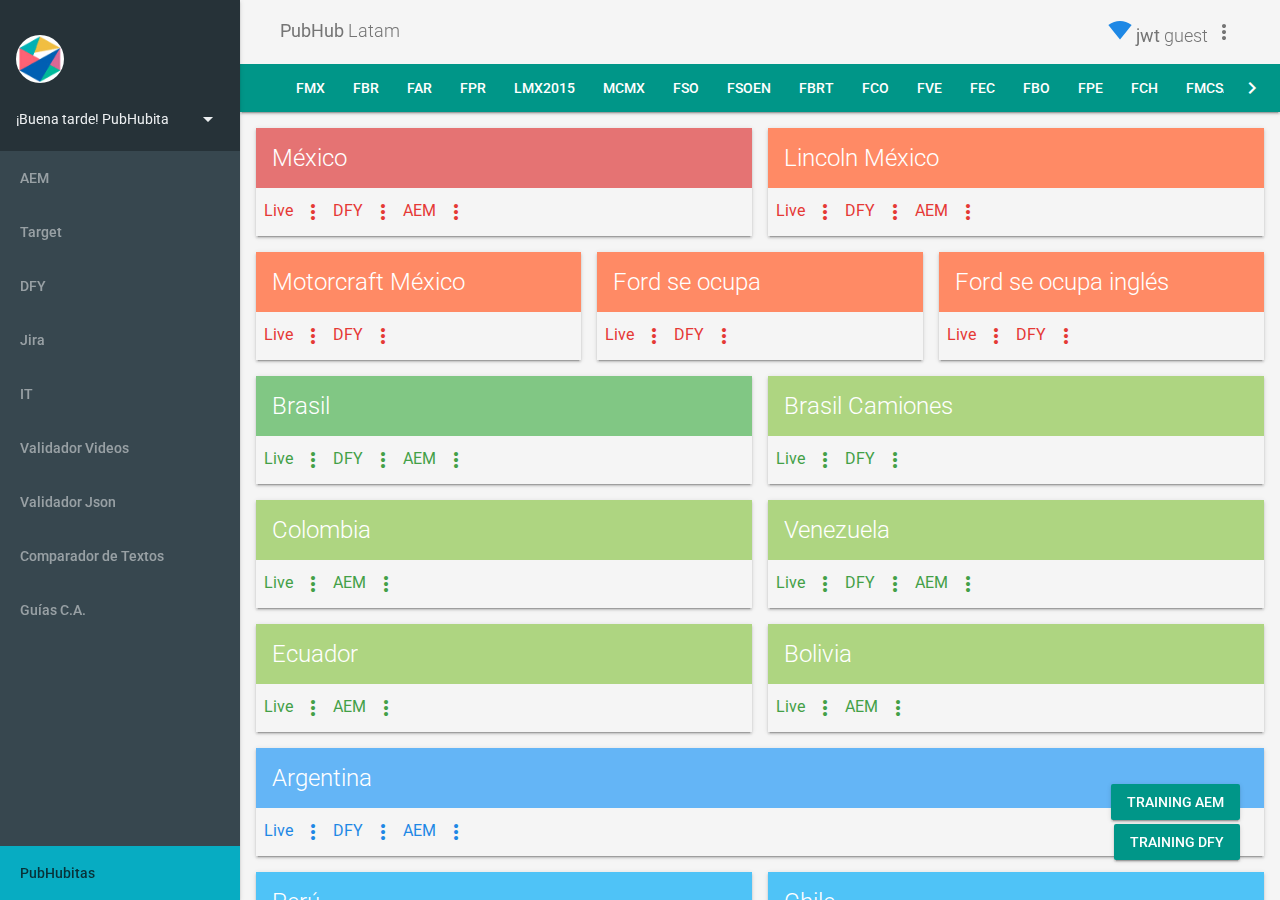
<file: index.html>
<!DOCTYPE html>
<html lang="es">
<head>
	<meta charset="utf-8" />
	<meta name="robots" content="noindex, nofollow" />
	<meta http-equiv="X-UA-Compatible" content="IE=edge" />
	<meta name="description" content="PubHub Latam 2018" />
	<meta name="theme-color" content="#00897B" />
	<meta name="viewport" content="width=device-width, initial-scale=1.0, minimum-scale=1.0" />
	<!-- <meta name="author" content="Argenis Oldair Palacios Escobar @DrLfnt" /> -->
	<meta name="mobile-web-app-capable" content="yes" />
	<meta name="apple-mobile-web-app-capable" content="yes" />
	<meta name="apple-mobile-web-app-status-bar-style" content="black" />
	<meta name="apple-mobile-web-app-title" content="PubHub Latam 2018" />
	<meta name="msapplication-TileColor" content="#00897B" />
	<meta name="msapplication-TileImage" content="assets/icons/icon.png" />
	<title>PubHub Latam 2018</title>
	<script src="assets/js/push.min.js"></script>
	<link rel="apple-touch-icon-precomposed" href="assets/images/ios-desktop.png" />
	<link rel="shortcut icon" href="assets/images/favicon.png" />
	<link rel="shortcut icon" href="assets/icons/favicon.ico" type="image/x-icon" />
	<link rel="icon" href="assets/icons/icon-196.png" sizes="196x196" />
	<link rel="icon" href="assets/icons/icon-128.png" sizes="128x128" />
	<link rel="apple-touch-startup-image" href="assets/icons/icon.png" />
	<link rel="apple-touch-icon" href="assets/icons/icon.png" />
	<link rel="apple-touch-icon" href="assets/icons/icon-128.png" sizes="128x128" />
	<link rel="apple-touch-icon-precomposed" href="assets/icons/icon-128.png" sizes="128x128" />
	<link rel="apple-touch-icon" href="assets/icons/icon-76.png" sizes="76x76" />
	<link rel="apple-touch-icon" href="assets/icons/icon-120.png" sizes="120x120" />
	<link rel="apple-touch-icon" href="assets/icons/icon-152.png" sizes="152x152" />
	<link rel="stylesheet" href="https://fonts.googleapis.com/css?family=Roboto" />
	<link rel="stylesheet" href="https://fonts.googleapis.com/icon?family=Material+Icons" />
	<link rel="stylesheet" href="assets/css/material.teal-red.min.css" />
	<link rel="stylesheet" href="assets/css/dialog-polyfill.min.css" />
	<link rel="stylesheet" href="assets/css/styles.min.css" />
	<style>
		#scrollBar::-webkit-scrollbar-track { background-color: transparent; }
		#scrollBar::-webkit-scrollbar { width: 0px; background-color: transparent; }
		#scrollBar::-webkit-scrollbar-thumb { background-color: transparent; }
	</style>
</head>
<body>
	<div class="pubhub-layout mdl-layout mdl-js-layout mdl-layout--fixed-drawer mdl-layout--fixed-header">
		<header class="pubhub-header mdl-layout__header mdl-color--grey-100 mdl-color-text--grey-600">
			<div class="mdl-layout__header-row">
				<span class="mdl-layout-title">
					<b>PubHub</b> Latam
				</span>
				<div class="mdl-layout-spacer"></div>
				<span class="mdl-layout-title" title="Contraseña Digital Guest">
					<i class="material-icons mdl-color-text--blue-600">
						network_wifi</i> <strong>jwt</strong> guest 
					</span>
				<button class="mdl-button mdl-js-button mdl-js-ripple-effect mdl-button--icon" id="hdrbtn">
					<i class="material-icons">
						more_vert
					</i> 
				</button>
				<ul class="mdl-menu mdl-js-menu mdl-js-ripple-effect mdl-menu--bottom-right" for="hdrbtn">
					<a class="button-ripple-link" href="http://pubhub-latam.net/" target="_blank">
						<li class="mdl-menu__item">
							Blog
						</li>
					</a>
					<a class="button-ripple-link" href="http://lynda.jwt.com/" target="_blank">
						<li class="mdl-menu__item">
							Lynda
						</li>
					</a>
					<a class="button-ripple-link" href="http://tacmex.jwt.com/" target="_blank">
						<li class="mdl-menu__item">
							Time Sheet
						</li>
					</a>
					<a class="button-ripple-link" href="https://outlook.office365.com/owa/?realm=thebluehive.com" target="_blank">
						<li class="mdl-menu__item">
							Mail
						</li>
					</a>
					<a class="button-ripple-link" href="http://10.65.128.234/" target="_blank">
						<li class="mdl-menu__item">
							WPP
						</li>
					</a>
					<a class="button-ripple-link" href="http://www.portalempleadoswpp.com/loginadmon.aspx" target="_blank">
						<li class="mdl-menu__item">
							Recibos de Nómina
						</li>
					</a>
				</ul>
			</div>
			<div class="mdl-layout__tab-bar">
				<a class="anchor" title="Ford México" href="#anchorFMX">
					FMX
				</a>
				<a class="anchor" title="Ford Brasil" href="#anchorFBR">
					FBR
				</a>
				<a class="anchor" title="Ford Argentina" href="#anchorFAR">
					FAR
				</a>
				<a class="anchor" title="Ford Puerto Rico" href="#anchorFPR">
					FPR
				</a>
				<a class="anchor" title="Lincoln México" href="#anchorLMX2015">
					LMX2015
				</a>
				<a class="anchor" title="Motorcraft México" href="#anchorMCMX">
					MCMX
				</a>
				<a class="anchor" title="Ford Se Ocupa" href="#anchorFSO">
					FSO
				</a>
				<a class="anchor" title="Ford Se Ocupa Inglés" href="#anchorFSOEN">
					FSOEN
				</a>
				<a class="anchor" title="Ford Brasil Camiones" href="#anchorFBRT">
					FBRT
				</a>
				<a class="anchor" title="Ford Colombia" href="#anchorFCO">
					FCO
				</a>
				<a class="anchor" title="Ford Venezuela" href="#anchorFVE">
					FVE
				</a>
				<a class="anchor" title="Ford Ecuador" href="#anchorFEC">
					FEC
				</a>
				<a class="anchor" title="Ford Bolivia" href="#anchorFBO">
					FBO
				</a>
				<a class="anchor" title="Ford Perú" href="#anchorFPE">
					FPE
				</a>
				<a class="anchor" title="Ford Chile" href="#anchorFCH">
					FCH
				</a>
				<a class="anchor" title="Ford África" href="#anchorFMCSA">
					FMCSA
				</a>
				<a class="anchor" title="Ford Sudáfrica" href="#anchorFSSA">
					FSSA
				</a>
				<a class="anchor" title="Lincoln Medio Oriente" href="#anchorLME">
					LME
				</a>
				<a class="anchor" title="Lincoln Medio Oriente Árabe" href="#anchorLMEAR">
					LMEAR
				</a>
				<a class="anchor" title="Ford Puerto RIco Inglés" href="#anchorFPREN">
					FPREN
				</a>
				<a class="anchor" title="Lincoln Puerto Rico" href="#anchorLPR">
					LPR
				</a>
				<a class="anchor" title="Lincoln Puerto Rico Inglés" href="#anchorLPREN">
					LPREN
				</a>
				<a class="anchor" title="Ford Caribe" href="#anchorFCR">
					FCR
				</a>
				<a class="anchor" title="Ford Centroamérica" href="#anchorFCA">
					FCA
				</a>
			</div>
		</header>
		<div id="scrollBar" class="pubhub-drawer mdl-layout__drawer mdl-color--blue-grey-900 mdl-color-text--blue-grey-50">
			<header class="pubhub-drawer-header">
				<a href="http://pubhub-latam.net/links/">
					<img src="assets/images/user.jpg" class="pubhub-avatar rotate"></a>
					<br />
					<div class="pubhub-avatar-dropdown">
						<span>
							<script language="JavaScript" type="text/javascript">
								today=new Date;if(today.getMinutes()<10){pad="0"}else pad="";document.write;if(today.getHours()>=6&&today.getHours()<=9){document.write("¡Buen día! PubHubita")}if(today.getHours()>=10&&today.getHours()<=11){document.write("¡Buen día! PubHubita")}if(today.getHours()>=12&&today.getHours()<=19){document.write("¡Buena tarde! PubHubita")}if(today.getHours()>=20&&today.getHours()<=23){document.write("¡Buena noche! PubHubita")}if(today.getHours()>=0&&today.getHours()<=3){document.write("¡Buena noche! PubHubita")}if(today.getHours()>=4&&today.getHours()<=5){document.write("¡Buena noche! PubHubita")}
							</script>
						</span>
					<div class="mdl-layout-spacer"></div>
					<button id="accbtn" class="mdl-button mdl-js-button mdl-js-ripple-effect mdl-button--icon">
						<i class="material-icons" role="presentation">
							arrow_drop_down
						</i> 
					</button>
					<ul class="mdl-menu mdl-menu--bottom-right mdl-js-menu mdl-js-ripple-effect" for="accbtn">
						<a class="button-ripple-link" href="mailto:anabel.sosapavon@gtb.com; eduardo.angeles@gtb.com; marcela.juarez@gtb.com; oscar.cigarroa@gtb.com?cc=fernanda.desantiago@gtb.com; oliver.martinez@gtb.com; osvaldo.barrera@gtb.com&amp;bcc=alejandro.morales@gtb.com&amp;subject=Solicitud%20de%20permiso&amp;body=Por%20medio%20del%20presente%20solicito%20permiso%20para%3A%0A...">
							<li class="mdl-menu__item">
								Permisos
							</li>
						</a>
						<a class="button-ripple-link" href="https://password.gtb.com/" target="_blank">
							<li class="mdl-menu__item">
								Contraseña GTB
							</li>
						</a>
						<a class="button-ripple-link" href="https://www.changepassword.ford.com/signin.aspx" target="_blank">
							<li class="mdl-menu__item">
								Contraseña Ford
							</li>
						</a>
					</ul>
				</div>
			</header>
			<nav class="pubhub-navigation mdl-navigation mdl-color--blue-grey-800">
				<a class="mdl-navigation__link" href="https://www.brandauthorap.ford.com/libs/cq/core/content/welcome.html" target="_blank">
					AEM
				</a>
				<a class="mdl-navigation__link" href="https://fordlatam.marketing.adobe.com/target" target="_blank">
					Target
				</a>
				<a class="mdl-navigation__link" href="https://wwwedumg4.dragonfly.ford.com/cas/login?service=https%3A%2F%2Fwwwedumg4.dragonfly.ford.com%2Fservlet%2FContentServer%3Fd%3D%26pagename%3DOpenMarket%2FXcelerate%2FUIFramework%2FLoginPage" target="_blank">
					DFY
				</a>
				<a class="mdl-navigation__link" href="https://jira.uhub.biz" target="_blank">
					Jira
				</a>
				<a class="mdl-navigation__link" href="https://coretech.service-now.com/selfservice/" target="_blank">
					IT
				</a>
				<a class="mdl-navigation__link" href="http://pubhub-latam.net/assets/BrightcoveTestVideo.php" target="_blank">
					Validador Videos
				</a>
				<a class="mdl-navigation__link" href="http://jsonlint.com/" target="_blank">
					Validador Json
				</a>
				<a class="mdl-navigation__link" href="https://text-compare.com/" target="_blank">
					Comparador de Textos
				</a>
				<a class="mdl-navigation__link" href="http://pubhub-latam.net/assets/Documentos-Content-Associate.zip" target="_blank">
					Guías C.A.
				</a>
				<div class="mdl-layout-spacer"></div>
				<a class="mdl-navigation__link dialog-button pubhubitas-dialog" title="Directorio">
					<span class="pubhubitas-dialog__link" target="_blank">
						PubHubitas
					</span>
				</a>
			</nav>
		</div>
		<main id="scrollBar" class="mdl-layout__content mdl-color--grey-100">
			<div class="mdl-grid pubhub-content">
				<div id="México" class="pubhub-cards mdl-cell mdl-cell--6-col mdl-cell--12-col-tablet mdl-cell--12-col-phone mdl-grid mdl-grid--no-spacing">
					<a name="anchorFMX"></a>
					<div class="pubhub-updates mdl-card-wide mdl-shadow--2dp mdl-cell mdl-cell--4-col mdl-cell--4-col-tablet mdl-cell--12-col-desktop">
						<div class="mdl-card__title mdl-card--expand mdl-color--red-300">
							<h2 class="mdl-card__title-text">
								México
							</h2>
						</div>
						<div class="mdl-card__actions">
							<span class="mdl-color-text--red-600">
								Live
							</span>
							<button id="live-FMX" class="mdl-button mdl-js-button mdl-button--icon">
								<i class="material-icons mdl-color-text--red-600">
									more_vert
								</i> 
							</button>
							<ul class="mdl-menu mdl-menu--bottom-left mdl-js-menu mdl-js-ripple-effect" for="live-FMX">
								<a href="https://www.ford.mx/" target="_blank">
									<li class="mdl-menu__item mdl-color-text--red-600">
										Desktop
									</li>
								</a>
								<a href="https://ford.mx/" target="_blank" onclick="window.open(this.href, this.target, 'top=10,left=10,width=375,height=736'); return false;">
									<li class="mdl-menu__item mdl-color-text--red-600">
										Touch
									</li>
								</a>
							</ul>
							<span class="mdl-color-text--red-600">
								DFY
							</span>
							<button id="mgmt-FMX" class="mdl-button mdl-js-button mdl-button--icon">
								<i class="material-icons mdl-color-text--red-600">
									more_vert
								</i> 
							</button>
							<ul class="mdl-menu mdl-menu--bottom-left mdl-js-menu mdl-js-ripple-effect" for="mgmt-FMX">
								<a href="http://wwwedumg4.dragonfly.ford.com/?sitetype=web&site=FMX" target="_blank">
									<li class="mdl-menu__item mdl-color-text--red-600">
										Desktop
									</li>
								</a>
								<a href="http://wwwedumg4.dragonfly.ford.com/?sitetype=smob&site=FMX" target="_blank" onclick="window.open(this.href, this.target, 'top=10,left=10,width=375,height=736'); return false;">
									<li class="mdl-menu__item mdl-color-text--red-600">
										Touch
									</li>
								</a>
							</ul>
							<span class="mdl-color-text--red-600">
								AEM
							</span>
							<button id="aem-FMX" class="mdl-button mdl-js-button mdl-button--icon">
								<i class="material-icons mdl-color-text--red-600">
									more_vert
								</i>
							</button>
							<ul class="mdl-menu mdl-menu--bottom-left mdl-js-menu mdl-js-ripple-effect" for="aem-FMX">
								<a href="https://www.brandauthorap.ford.com/siteadmin#/content/ford/mx/es_mx" target="_blank">
									<li class="mdl-menu__item mdl-color-text--red-600">
										W.P.
									</li>
								</a>
								<a href="https://www.brandauthorap.ford.com/content/newVDM/nameplate.html?wcmmode=disabled&marketMakeID=26" target="_blank">
									<li class="mdl-menu__item mdl-color-text--red-600">
										W.P. VDM
									</li>
								</a>
								<a href="https://www.brandauthorap.ford.com/content/ford/mx/es_mx/home.html?wcmmode=disabled" target="_blank">
									<li class="mdl-menu__item mdl-color-text--red-600">
										C.A.
									</li>
								</a>
								<a href="https://www.brandap.ford.com/content/ford/mx/es_mx/home.html" target="_blank">
									<li class="mdl-menu__item mdl-color-text--red-600">
										C.A. Origin
									</li>
								</a>
							</ul>
						</div>
					</div>
				</div>
				<div id="Lincoln México" class="pubhub-cards mdl-cell mdl-cell--6-col mdl-cell--12-col-tablet mdl-cell--12-col-phone mdl-grid mdl-grid--no-spacing">
					<a name="anchorLMX2015"></a>
					<div class="pubhub-updates mdl-card-wide mdl-shadow--2dp mdl-cell mdl-cell--4-col mdl-cell--4-col-tablet mdl-cell--12-col-desktop">
						<div class="mdl-card__title mdl-card--expand mdl-color--deep-orange-300">
							<h2 class="mdl-card__title-text">
								Lincoln México
							</h2> 
						</div>
						<div class="mdl-card__actions">
							<span class="mdl-color-text--red-600">
								Live
							</span>
							<button id="live-LMX2015" class="mdl-button mdl-js-button mdl-button--icon">
								<i class="material-icons mdl-color-text--red-600">
									more_vert
								</i> 
							</button>
							<ul class="mdl-menu mdl-menu--bottom-left mdl-js-menu mdl-js-ripple-effect" for="live-LMX2015">
								<a href="http://www.lincoln.mx/" target="_blank">
									<li class="mdl-menu__item mdl-color-text--red-600">
										Desktop
									</li>
								</a>
								<a href="http://touch.lincoln.mx/" target="_blank" onclick="window.open(this.href, this.target, 'top=10,left=10,width=375,height=736'); return false;">
									<li class="mdl-menu__item mdl-color-text--red-600">
										Touch
									</li>
								</a>
							</ul>
							<span class="mdl-color-text--red-600">
								DFY
							</span>
							<button id="mgmt-LMX2015" class="mdl-button mdl-js-button mdl-button--icon">
								<i class="material-icons mdl-color-text--red-600">
									more_vert
								</i> 
							</button>
							<ul class="mdl-menu mdl-menu--bottom-left mdl-js-menu mdl-js-ripple-effect" for="mgmt-LMX2015">
								<a href="http://wwwedumg4.dragonfly.ford.com/?sitetype=web&site=LMX2015" target="_blank">
									<li class="mdl-menu__item mdl-color-text--red-600">
										Desktop
									</li>
								</a>
								<a href="http://wwwedumg4.dragonfly.ford.com/?sitetype=smob&site=LMX2015" target="_blank" onclick="window.open(this.href, this.target, 'top=10,left=10,width=375,height=736'); return false;">
									<li class="mdl-menu__item mdl-color-text--red-600">
										Touch
									</li>
								</a>
							</ul>
							<span class="mdl-color-text--red-600">
								AEM
							</span>
							<button id="aem-LMX2015" class="mdl-button mdl-js-button mdl-button--icon">
								<i class="material-icons mdl-color-text--red-600">
									more_vert
								</i>
							</button>
							<ul class="mdl-menu mdl-menu--bottom-left mdl-js-menu mdl-js-ripple-effect" for="aem-LMX2015">
								<a href="https://www.brandauthorap.ford.com/siteadmin#/content/lincoln/mx/es_mx" target="_blank">
									<li class="mdl-menu__item mdl-color-text--red-600">
										W.P.
									</li>
								</a>
								<a href="https://www.brandauthorap.ford.com/content/lincoln-vdm/index.html?wcmmode=disabled&marketMakeID=38" target="_blank">
									<li class="mdl-menu__item mdl-color-text--red-600">
										W.P. VDM
									</li>
								</a>
								<a href="https://www.brandauthorap.ford.com/content/lincoln/mx/es_mx/home.html?wcmmode=disabled" target="_blank">
									<li class="mdl-menu__item mdl-color-text--red-600">
										C.A.
									</li>
								</a>
								<a href="https://www.brandap.ford.com/content/lincoln/mx/es_mx/home.html" target="_blank">
									<li class="mdl-menu__item mdl-color-text--red-600">
										C.A. Origin
									</li>
								</a>
							</ul>
						</div>
					</div>
				</div>
				<div id="Motorcraft México" class="pubhub-cards mdl-cell mdl-cell--4-col mdl-cell--12-col-tablet mdl-cell--12-col-phone mdl-grid mdl-grid--no-spacing">
					<a name="anchorMCMX"></a>
					<div class="pubhub-updates mdl-card-wide mdl-shadow--2dp mdl-cell mdl-cell--4-col mdl-cell--4-col-tablet mdl-cell--12-col-desktop">
						<div class="mdl-card__title mdl-card--expand mdl-color--deep-orange-300">
							<h2 class="mdl-card__title-text">
								Motorcraft México
							</h2> 
						</div>
						<div class="mdl-card__actions">
							<span class="mdl-color-text--red-600">
								Live
							</span>
							<button id="live-MCMX" class="mdl-button mdl-js-button mdl-button--icon">
								<i class="material-icons mdl-color-text--red-600">
									more_vert
								</i>
							</button>
							<ul class="mdl-menu mdl-menu--bottom-left mdl-js-menu mdl-js-ripple-effect" for="live-MCMX">
								<a href="http://www.motorcraft.com.mx/" target="_blank">
									<li class="mdl-menu__item mdl-color-text--red-600">
										Desktop
									</li>
								</a>
							</ul>
							<span class="mdl-color-text--red-600">
								DFY
							</span>
							<button id="mgmt-MCMX" class="mdl-button mdl-js-button mdl-button--icon">
								<i class="material-icons mdl-color-text--red-600">
									more_vert
								</i> 
							</button>
							<ul class="mdl-menu mdl-menu--bottom-left mdl-js-menu mdl-js-ripple-effect" for="mgmt-MCMX">
								<a href="http://wwwedumg4.dragonfly.ford.com/?sitetype=web&site=MCMX" target="_blank">
									<li class="mdl-menu__item mdl-color-text--red-600">
										Desktop
									</li>
								</a>
							</ul>
						</div>
					</div>
				</div>
				<div id="Ford se ocupa" class="pubhub-cards mdl-cell mdl-cell--4-col mdl-cell--12-col-tablet mdl-cell--12-col-phone mdl-grid mdl-grid--no-spacing">
					<a name="anchorFSO"></a>
					<div class="pubhub-updates mdl-card-wide mdl-shadow--2dp mdl-cell mdl-cell--4-col mdl-cell--4-col-tablet mdl-cell--12-col-desktop">
						<div class="mdl-card__title mdl-card--expand mdl-color--deep-orange-300">
							<h2 class="mdl-card__title-text">
								Ford se ocupa
							</h2> 
						</div>
						<div class="mdl-card__actions">
							<span class="mdl-color-text--red-600">
								Live
							</span>
							<button id="live-FSO" class="mdl-button mdl-js-button mdl-button--icon">
								<i class="material-icons mdl-color-text--red-600">
									more_vert
								</i> 
							</button>
							<ul class="mdl-menu mdl-menu--bottom-left mdl-js-menu mdl-js-ripple-effect" for="live-FSO">
								<a href="http://www.fordseocupa.com/" target="_blank">
									<li class="mdl-menu__item mdl-color-text--red-600">
										Desktop
									</li>
								</a>
							</ul>
							<span class="mdl-color-text--red-600">
								DFY
							</span>
							<button id="mgmt-FSO" class="mdl-button mdl-js-button mdl-button--icon">
								<i class="material-icons mdl-color-text--red-600">
									more_vert
								</i> 
							</button>
							<ul class="mdl-menu mdl-menu--bottom-left mdl-js-menu mdl-js-ripple-effect" for="mgmt-FSO">
								<a href="http://wwwedumg4.dragonfly.ford.com/?sitetype=web&site=CSRP" target="_blank">
									<li class="mdl-menu__item mdl-color-text--red-600">
										Desktop
									</li>
								</a>
							</ul>
						</div>
					</div>
				</div>
				<div id="Ford se ocupa inglés" class="pubhub-cards mdl-cell mdl-cell--4-col mdl-cell--12-col-tablet mdl-cell--12-col-phone mdl-grid mdl-grid--no-spacing">
					<a name="anchorFSOEN"></a>
					<div class="pubhub-updates mdl-card-wide mdl-shadow--2dp mdl-cell mdl-cell--4-col mdl-cell--4-col-tablet mdl-cell--12-col-desktop">
						<div class="mdl-card__title mdl-card--expand mdl-color--deep-orange-300">
							<h2 class="mdl-card__title-text">
								Ford se ocupa inglés
							</h2> 
						</div>
						<div class="mdl-card__actions">
							<span class="mdl-color-text--red-600">
								Live
							</span>
							<button id="live-FSOEN" class="mdl-button mdl-js-button mdl-button--icon">
								<i class="material-icons mdl-color-text--red-600">
									more_vert
								</i> 
							</button>
							<ul class="mdl-menu mdl-menu--bottom-left mdl-js-menu mdl-js-ripple-effect" for="live-FSOEN">
								<a href="http://www.fordseocupa.com/en" target="_blank">
									<li class="mdl-menu__item mdl-color-text--red-600">
										Desktop
									</li>
								</a>
							</ul>
							<span class="mdl-color-text--red-600">
								DFY
							</span>
							<button id="mgmt-FSOEN" class="mdl-button mdl-js-button mdl-button--icon">
								<i class="material-icons mdl-color-text--red-600">
									more_vert
								</i> 
							</button>
							<ul class="mdl-menu mdl-menu--bottom-left mdl-js-menu mdl-js-ripple-effect" for="mgmt-FSOEN">
								<a href="http://wwwedumg4.dragonfly.ford.com/?sitetype=web&site=CSRPEN" target="_blank">
									<li class="mdl-menu__item mdl-color-text--red-600">
										Desktop
									</li>
								</a>
							</ul>
						</div>
					</div>
				</div>
				<div id="Brasil" class="pubhub-cards mdl-cell mdl-cell--6-col mdl-cell--12-col-tablet mdl-cell--12-col-phone mdl-grid mdl-grid--no-spacing">
					<a name="anchorFBR"></a>
					<div class="pubhub-updates mdl-card-wide mdl-shadow--2dp mdl-cell mdl-cell--4-col mdl-cell--4-col-tablet mdl-cell--12-col-desktop">
						<div class="mdl-card__title mdl-card--expand mdl-color--green-300">
							<h2 class="mdl-card__title-text">
								Brasil
							</h2> 
						</div>
						<div class="mdl-card__actions">
							<span class="mdl-color-text--green-600">
								Live
							</span>
							<button id="live-FBR" class="mdl-button mdl-js-button mdl-button--icon">
								<i class="material-icons mdl-color-text--green-600">
									more_vert
								</i> 
							</button>
							<ul class="mdl-menu mdl-menu--bottom-left mdl-js-menu mdl-js-ripple-effect" for="live-FBR">
								<a href="https://www.ford.com.br/" target="_blank">
									<li class="mdl-menu__item mdl-color-text--green-600">
										Desktop
									</li>
								</a>
								<a href="https://touch.ford.com.br/" target="_blank" onclick="window.open(this.href, this.target, 'top=10,left=10,width=375,height=736'); return false;">
									<li class="mdl-menu__item mdl-color-text--green-600">
										Touch
									</li>
								</a>
							</ul>
							<span class="mdl-color-text--green-600">
								DFY
							</span>
							<button id="mgmt-FBR" class="mdl-button mdl-js-button mdl-button--icon">
								<i class="material-icons mdl-color-text--green-600">
									more_vert
								</i> 
							</button>
							<ul class="mdl-menu mdl-menu--bottom-left mdl-js-menu mdl-js-ripple-effect" for="mgmt-FBR">
								<a href="http://wwwedumg4.dragonfly.ford.com/?sitetype=web&site=FBR" target="_blank">
									<li class="mdl-menu__item mdl-color-text--green-600">
										Desktop
									</li>
								</a>
								<a href="http://wwwedumg4.dragonfly.ford.com/?sitetype=smob&site=FBR" target="_blank" onclick="window.open(this.href, this.target, 'top=10,left=10,width=375,height=736'); return false;">
									<li class="mdl-menu__item mdl-color-text--green-600">
										Touch
									</li>
								</a>
							</ul>
							<span class="mdl-color-text--green-600">
								AEM
							</span>
							<button id="aem-FBR" class="mdl-button mdl-js-button mdl-button--icon">
								<i class="material-icons mdl-color-text--green-600">
									more_vert
								</i> 
							</button>
							<ul class="mdl-menu mdl-menu--bottom-left mdl-js-menu mdl-js-ripple-effect" for="aem-FBR">
								<a href="https://www.brandauthorap.ford.com/siteadmin#/content/ford/br/pt_br" target="_blank">
									<li class="mdl-menu__item mdl-color-text--green-600">
										W.P.
									</li>
								</a>
								<a href="https://www.brandauthorap.ford.com/content/newVDM/nameplate.html?wcmmode=disabled&marketMakeID=7" target="_blank">
									<li class="mdl-menu__item mdl-color-text--green-600">
										W.P. VDM
									</li>
								</a>
								<a href="https://www.brandauthorap.ford.com/content/ford/br/pt_br/home.html?wcmmode=disabled" target="_blank">
									<li class="mdl-menu__item mdl-color-text--green-600">
										C.A.
									</li>
								</a>
								<a href="https://www.brandap.ford.com/content/ford/br/pt_br/home.html" target="_blank">
									<li class="mdl-menu__item mdl-color-text--green-600">
										C.A. Origin
									</li>
								</a>
							</ul>
						</div>
					</div>
				</div>
				<div id="Brasil Camiones" class="pubhub-cards mdl-cell mdl-cell--6-col mdl-cell--12-col-tablet mdl-cell--12-col-phone mdl-grid mdl-grid--no-spacing">
					<a name="anchorFBRT"></a>
					<div class="pubhub-updates mdl-card-wide mdl-shadow--2dp mdl-cell mdl-cell--4-col mdl-cell--4-col-tablet mdl-cell--12-col-desktop">
						<div class="mdl-card__title mdl-card--expand mdl-color--light-green-300">
							<h2 class="mdl-card__title-text">
								Brasil Camiones
							</h2> 
						</div>
						<div class="mdl-card__actions">
							<span class="mdl-color-text--green-600">
								Live
							</span>
							<button id="live-FBRT" class="mdl-button mdl-js-button mdl-button--icon">
								<i class="material-icons mdl-color-text--green-600">
									more_vert
								</i> 
							</button>
							<ul class="mdl-menu mdl-menu--bottom-left mdl-js-menu mdl-js-ripple-effect" for="live-FBRT">
								<a href="http://www.fordcaminhoes.com.br/" target="_blank">
									<li class="mdl-menu__item mdl-color-text--green-600">
										Desktop
									</li>
								</a>
								<a href="http://touch.fordcaminhoes.com.br/" target="_blank" onclick="window.open(this.href, this.target, 'top=10,left=10,width=375,height=736'); return false;">
									<li class="mdl-menu__item mdl-color-text--green-600">
										Touch
									</li>
								</a>
							</ul>
							<span class="mdl-color-text--green-600">
								DFY
							</span>
							<button id="mgmt-FBRT" class="mdl-button mdl-js-button mdl-button--icon">
								<i class="material-icons mdl-color-text--green-600">
									more_vert
								</i> 
							</button>
							<ul class="mdl-menu mdl-menu--bottom-left mdl-js-menu mdl-js-ripple-effect" for="mgmt-FBRT">
								<a href="http://wwwedumg4.dragonfly.ford.com/?sitetype=web&site=FBRT" target="_blank">
									<li class="mdl-menu__item mdl-color-text--green-600">
										Desktop
									</li>
								</a>
								<a href="http://wwwedumg4.dragonfly.ford.com/?sitetype=smob&site=FBRT" target="_blank" onclick="window.open(this.href, this.target, 'top=10,left=10,width=375,height=736'); return false;">
									<li class="mdl-menu__item mdl-color-text--green-600">
										Touch
									</li>
								</a>
							</ul>
						</div>
					</div>
				</div>
				<div id="Colombia" class="pubhub-cards mdl-cell mdl-cell--6-col mdl-cell--12-col-tablet mdl-cell--12-col-phone mdl-grid mdl-grid--no-spacing">
					<a name="anchorFCO"></a>
					<div class="pubhub-updates mdl-card-wide mdl-shadow--2dp mdl-cell mdl-cell--4-col mdl-cell--4-col-tablet mdl-cell--12-col-desktop">
						<div class="mdl-card__title mdl-card--expand mdl-color--light-green-300">
							<h2 class="mdl-card__title-text">
								Colombia
							</h2> 
						</div>
						<div class="mdl-card__actions">
							<span class="mdl-color-text--green-600">
								Live
							</span>
							<button id="live-FCO" class="mdl-button mdl-js-button mdl-button--icon">
								<i class="material-icons mdl-color-text--green-600">
									more_vert
								</i> 
							</button>
							<ul class="mdl-menu mdl-menu--bottom-left mdl-js-menu mdl-js-ripple-effect" for="live-FCO">
								<a href="http://www.ford.com.co/" target="_blank">
									<li class="mdl-menu__item mdl-color-text--green-600">
										Desktop
									</li>
								</a>
								<a href="http://touch.ford.com.co/" target="_blank" onclick="window.open(this.href, this.target, 'top=10,left=10,width=375,height=736'); return false;">
									<li class="mdl-menu__item mdl-color-text--green-600">
										Touch
									</li>
								</a>
							</ul>
							<span class="mdl-color-text--green-600">
								AEM
							</span>
							<button id="aem-FCO" class="mdl-button mdl-js-button mdl-button--icon">
								<i class="material-icons mdl-color-text--green-600">
									more_vert
								</i>
							</button>
							<ul class="mdl-menu mdl-menu--bottom-left mdl-js-menu mdl-js-ripple-effect" for="aem-FCO">
								<a href="https://www.brandauthorap.ford.com/siteadmin#/content/ford/co/es_co" target="_blank">
									<li class="mdl-menu__item mdl-color-text--green-600">
										W.P.
									</li>
								</a>
								<a href="https://www.brandauthorap.ford.com/content/newVDM/nameplate.html?wcmmode=disabled&marketMakeID=13" target="_blank">
									<li class="mdl-menu__item mdl-color-text--green-600">
										W.P. VDM
									</li>
								</a>
								<a href="https://www.brandauthorap.ford.com/content/ford/co/es_co/home.html?wcmmode=disabled" target="_blank">
									<li class="mdl-menu__item mdl-color-text--green-600">
										C.A.
									</li>
								</a>
								<a href="https://www.brandap.ford.com/content/ford/co/es_co/home.html" target="_blank">
									<li class="mdl-menu__item mdl-color-text--green-600">
										C.A. Origin
									</li>
								</a>
							</ul>
						</div>
					</div>
				</div>
				<div id="Venezuela" class="pubhub-cards mdl-cell mdl-cell--6-col mdl-cell--12-col-tablet mdl-cell--12-col-phone mdl-grid mdl-grid--no-spacing">
					<a name="anchorFVE"></a>
					<div class="pubhub-updates mdl-card-wide mdl-shadow--2dp mdl-cell mdl-cell--4-col mdl-cell--4-col-tablet mdl-cell--12-col-desktop">
						<div class="mdl-card__title mdl-card--expand mdl-color--light-green-300">
							<h2 class="mdl-card__title-text">
								Venezuela
							</h2> 
						</div>
						<div class="mdl-card__actions">
							<span class="mdl-color-text--green-600">
								Live
							</span>
							<button id="live-FVE" class="mdl-button mdl-js-button mdl-button--icon">
								<i class="material-icons mdl-color-text--green-600">
									more_vert
								</i> 
							</button>
							<ul class="mdl-menu mdl-menu--bottom-left mdl-js-menu mdl-js-ripple-effect" for="live-FVE">
								<a href="http://www.ford.com.ve/" target="_blank">
									<li class="mdl-menu__item mdl-color-text--green-600">
										Desktop
									</li>
								</a>
								<a href="http://touch.ford.com.ve/" target="_blank" onclick="window.open(this.href, this.target, 'top=10,left=10,width=375,height=736'); return false;">
									<li class="mdl-menu__item mdl-color-text--green-600">
										Touch
									</li>
								</a>
							</ul>
							<span class="mdl-color-text--green-600">
								DFY
							</span>
							<button id="mgmt-FVE" class="mdl-button mdl-js-button mdl-button--icon">
								<i class="material-icons mdl-color-text--green-600">
									more_vert
								</i> 
							</button>
							<ul class="mdl-menu mdl-menu--bottom-left mdl-js-menu mdl-js-ripple-effect" for="mgmt-FVE">
								<a href="http://wwwedumg4.dragonfly.ford.com/?sitetype=web&site=FVE" target="_blank">
									<li class="mdl-menu__item mdl-color-text--green-600">
										Desktop
									</li>
								</a>
								<a href="http://wwwedumg4.dragonfly.ford.com/?sitetype=smob&site=FVE" target="_blank" onclick="window.open(this.href, this.target, 'top=10,left=10,width=375,height=736'); return false;">
									<li class="mdl-menu__item mdl-color-text--green-600">
										Touch
									</li>
								</a>
							</ul>
							<span class="mdl-color-text--green-600">
								AEM
							</span>
							<button id="aem-FVE" class="mdl-button mdl-js-button mdl-button--icon">
								<i class="material-icons mdl-color-text--green-600">
									more_vert
								</i>
							</button>
							<ul class="mdl-menu mdl-menu--bottom-left mdl-js-menu mdl-js-ripple-effect" for="aem-FVE">
								<a href="https://www.brandauthorap.ford.com/siteadmin#/content/ford/ve/es_ve" target="_blank">
									<li class="mdl-menu__item mdl-color-text--green-600">
										W.P.
									</li>
								</a>
								<a href="https://www.brandauthorap.ford.com/content/newVDM/nameplate.html?wcmmode=disabled&marketMakeID=22" target="_blank">
									<li class="mdl-menu__item mdl-color-text--green-600">
										W.P. VDM
									</li>
								</a>
								<a href="https://www.brandauthorap.ford.com/content/ford/ve/es_ve/home.html?wcmmode=disabled" target="_blank">
									<li class="mdl-menu__item mdl-color-text--green-600">
										C.A.
									</li>
								</a>
								<a href="https://www.brandap.ford.com/content/ford/ve/es_ve/home.html" target="_blank">
									<li class="mdl-menu__item mdl-color-text--green-600">
										C.A. Origin
									</li>
								</a>
							</ul>
						</div>
					</div>
				</div>
				<div id="Ecuador" class="pubhub-cards mdl-cell mdl-cell--6-col mdl-cell--12-col-tablet mdl-cell--12-col-phone mdl-grid mdl-grid--no-spacing">
					<a name="anchorFEC"></a>
					<div class="pubhub-updates mdl-card-wide mdl-shadow--2dp mdl-cell mdl-cell--4-col mdl-cell--4-col-tablet mdl-cell--12-col-desktop">
						<div class="mdl-card__title mdl-card--expand mdl-color--light-green-300">
							<h2 class="mdl-card__title-text">
								Ecuador
							</h2> 
						</div>
						<div class="mdl-card__actions">
							<span class="mdl-color-text--green-600">
								Live
							</span>
							<button id="live-FEC" class="mdl-button mdl-js-button mdl-button--icon">
								<i class="material-icons mdl-color-text--green-600">
									more_vert
								</i> 
							</button>
							<ul class="mdl-menu mdl-menu--bottom-left mdl-js-menu mdl-js-ripple-effect" for="live-FEC">
								<a href="https://www.ford.com.ec/" target="_blank">
									<li class="mdl-menu__item mdl-color-text--green-600">
										Desktop
									</li>
								</a>
								<a href="https://www.ford.com.ec/" target="_blank" onclick="window.open(this.href, this.target, 'top=10,left=10,width=375,height=736'); return false;">
									<li class="mdl-menu__item mdl-color-text--green-600">
										Touch
									</li>
								</a>
							</ul>
							<span class="mdl-color-text--green-600">
								AEM
							</span>
							<button id="aem-FEC" class="mdl-button mdl-js-button mdl-button--icon">
								<i class="material-icons mdl-color-text--green-600">
									more_vert
								</i>
							</button>
							<ul class="mdl-menu mdl-menu--bottom-left mdl-js-menu mdl-js-ripple-effect" for="aem-FEC">
								<a href="https://www.brandauthorap.ford.com/siteadmin#/content/ford/ec/es_ec" target="_blank">
									<li class="mdl-menu__item mdl-color-text--green-600">
										W.P.
									</li>
								</a>
								<a href="https://www.brandauthorap.ford.com/content/newVDM/nameplate.html?wcmmode=disabled&marketMakeID=15" target="_blank">
									<li class="mdl-menu__item mdl-color-text--green-600">
										W.P. VDM
									</li>
								</a>
								<a href="https://www.brandauthorap.ford.com/content/ford/ec/es_ec/home.html?wcmmode=disabled" target="_blank">
									<li class="mdl-menu__item mdl-color-text--green-600">
										C.A.
									</li>
								</a>
								<a href="https://www.brandap.ford.com/content/ford/ec/es_ec/home.html" target="_blank">
									<li class="mdl-menu__item mdl-color-text--green-600">
										C.A. Origin
									</li>
								</a>
							</ul>
						</div>
					</div>
				</div>
				<div id="Bolivia" class="pubhub-cards mdl-cell mdl-cell--6-col mdl-cell--12-col-tablet mdl-cell--12-col-phone mdl-grid mdl-grid--no-spacing">
					<a name="anchorFBO"></a>
					<div class="pubhub-updates mdl-card-wide mdl-shadow--2dp mdl-cell mdl-cell--4-col mdl-cell--4-col-tablet mdl-cell--12-col-desktop">
						<div class="mdl-card__title mdl-card--expand mdl-color--light-green-300">
							<h2 class="mdl-card__title-text">
								Bolivia
							</h2> 
						</div>
						<div class="mdl-card__actions">
							<span class="mdl-color-text--green-600">
								Live
							</span>
							<button id="live-FBO" class="mdl-button mdl-js-button mdl-button--icon">
								<i class="material-icons mdl-color-text--green-600">
									more_vert
								</i> 
							</button>
							<ul class="mdl-menu mdl-menu--bottom-left mdl-js-menu mdl-js-ripple-effect" for="live-FBO">
								<a href="https://www.ford.com.bo/" target="_blank">
									<li class="mdl-menu__item mdl-color-text--green-600">
										Desktop
									</li>
								</a>
								<a href="https://www.ford.com.bo/" target="_blank" onclick="window.open(this.href, this.target, 'top=10,left=10,width=375,height=736'); return false;">
									<li class="mdl-menu__item mdl-color-text--green-600">
										Touch
									</li>
								</a>
							</ul>
							<span class="mdl-color-text--green-600">
								AEM
							</span>
							<button id="aem-FBO" class="mdl-button mdl-js-button mdl-button--icon">
								<i class="material-icons mdl-color-text--green-600">
									more_vert
								</i>
							</button>
							<ul class="mdl-menu mdl-menu--bottom-left mdl-js-menu mdl-js-ripple-effect" for="aem-FBO">
								<a href="https://www.brandauthorap.ford.com/siteadmin#/content/ford/bo/es_bo" target="_blank">
									<li class="mdl-menu__item mdl-color-text--green-600">
										W.P.
									</li>
								</a>
								<a href="https://www.brandauthorap.ford.com/content/newVDM/nameplate.html?wcmmode=disabled&marketMakeID=32" target="_blank">
									<li class="mdl-menu__item mdl-color-text--green-600">
										W.P. VDM
									</li>
								</a>
								<a href="https://www.brandauthorap.ford.com/content/ford/bo/es_bo/home.html?wcmmode=disabled" target="_blank">
									<li class="mdl-menu__item mdl-color-text--green-600">
										C.A.
									</li>
								</a>
								<a href="https://www.brandap.ford.com/content/ford/bo/es_bo/home.html" target="_blank">
									<li class="mdl-menu__item mdl-color-text--green-600">
										C.A. Origin
									</li>
								</a>
							</ul>
						</div>
					</div>
				</div>
				<div id="Argentina" class="pubhub-cards mdl-cell mdl-cell--12-col mdl-cell--12-col-tablet mdl-cell--12-col-phone mdl-grid mdl-grid--no-spacing">
					<a name="anchorFAR"></a>
					<div class="pubhub-updates mdl-card-wide mdl-shadow--2dp mdl-cell mdl-cell--4-col mdl-cell--4-col-tablet mdl-cell--12-col-desktop">
						<div class="mdl-card__title mdl-card--expand mdl-color--blue-300">
							<h2 class="mdl-card__title-text">
								Argentina
							</h2> 
						</div>
						<div class="mdl-card__actions">
							<span class="mdl-color-text--blue-600">
								Live
							</span>
							<button id="live-FAR" class="mdl-button mdl-js-button mdl-button--icon">
								<i class="material-icons mdl-color-text--blue-600">
									more_vert
								</i> 
							</button>
							<ul class="mdl-menu mdl-menu--bottom-left mdl-js-menu mdl-js-ripple-effect" for="live-FAR">
								<a href="https://www.ford.com.ar/" target="_blank">
									<li class="mdl-menu__item mdl-color-text--blue-600">
										Desktop
									</li>
								</a>
								<a href="https://touch.ford.com.ar/" target="_blank" onclick="window.open(this.href, this.target, 'top=10,left=10,width=375,height=736'); return false;">
									<li class="mdl-menu__item mdl-color-text--blue-600">
										Touch
									</li>
								</a>
							</ul>
							<span class="mdl-color-text--blue-600">
								DFY
							</span>
							<button id="mgmt-FAR" class="mdl-button mdl-js-button mdl-button--icon">
								<i class="material-icons mdl-color-text--blue-600">
									more_vert
								</i> 
							</button>
							<ul class="mdl-menu mdl-menu--bottom-left mdl-js-menu mdl-js-ripple-effect" for="mgmt-FAR">
								<a href="http://wwwedumg4.dragonfly.ford.com/?sitetype=web&site=FAR" target="_blank">
									<li class="mdl-menu__item mdl-color-text--blue-600">
										Desktop
									</li>
								</a>
								<a href="http://wwwedumg4.dragonfly.ford.com/?sitetype=smob&site=FAR" target="_blank" onclick="window.open(this.href, this.target, 'top=10,left=10,width=375,height=736'); return false;">
									<li class="mdl-menu__item mdl-color-text--blue-600">
										Touch
									</li>
								</a>
							</ul>
							<span class="mdl-color-text--blue-600">
								AEM
							</span>
							<button id="aem-FAR" class="mdl-button mdl-js-button mdl-button--icon">
								<i class="material-icons mdl-color-text--blue-600">
									more_vert
								</i> 
							</button>
							<ul class="mdl-menu mdl-menu--bottom-left mdl-js-menu mdl-js-ripple-effect" for="aem-FAR">
								<a href="https://www.brandauthorap.ford.com/siteadmin#/content/ford/ar/es_ar" target="_blank">
									<li class="mdl-menu__item mdl-color-text--blue-600">
										W.P.
									</li>
								</a>
								<a href="https://www.brandauthorap.ford.com/content/newVDM/nameplate.html?wcmmode=disabled&marketMakeID=10" target="_blank">
									<li class="mdl-menu__item mdl-color-text--blue-600">
										W.P. VDM
									</li>
								</a>
								<a href="https://www.brandauthorap.ford.com/content/ford/ar/es_ar/home.html?wcmmode=disabled" target="_blank">
									<li class="mdl-menu__item mdl-color-text--blue-600">
										C.A.
									</li>
								</a>
								<a href="https://www.brandap.ford.com/content/ford/ar/es_ar/home.html" target="_blank">
									<li class="mdl-menu__item mdl-color-text--blue-600">
										C.A. Origin
									</li>
								</a>
							</ul>
						</div>
					</div>
				</div>
				<div id="Perú" class="pubhub-cards mdl-cell mdl-cell--6-col mdl-cell--12-col-tablet mdl-cell--12-col-phone mdl-grid mdl-grid--no-spacing">
					<a name="anchorFPE"></a>
					<div class="pubhub-updates mdl-card-wide mdl-shadow--2dp mdl-cell mdl-cell--4-col mdl-cell--4-col-tablet mdl-cell--12-col-desktop">
						<div class="mdl-card__title mdl-card--expand mdl-color--light-blue-300">
							<h2 class="mdl-card__title-text">
								Perú
							</h2> 
						</div>
						<div class="mdl-card__actions">
							<span class="mdl-color-text--blue-600">
								Live
							</span>
							<button id="live-FPE" class="mdl-button mdl-js-button mdl-button--icon">
								<i class="material-icons mdl-color-text--blue-600">
									more_vert
								</i> 
							</button>
							<ul class="mdl-menu mdl-menu--bottom-left mdl-js-menu mdl-js-ripple-effect" for="live-FPE">
								<a href="http://www.ford.pe/" target="_blank">
									<li class="mdl-menu__item mdl-color-text--blue-600">
										Desktop
									</li>
								</a>
								<a href="http://touch.ford.pe/" target="_blank" onclick="window.open(this.href, this.target, 'top=10,left=10,width=375,height=736'); return false;">
									<li class="mdl-menu__item mdl-color-text--blue-600">
										Touch
									</li>
								</a>
							</ul>
							<span class="mdl-color-text--blue-600">
								DFY
							</span>
							<button id="mgmt-FPE" class="mdl-button mdl-js-button mdl-button--icon">
								<i class="material-icons mdl-color-text--blue-600">
									more_vert
								</i> 
							</button>
							<ul class="mdl-menu mdl-menu--bottom-left mdl-js-menu mdl-js-ripple-effect" for="mgmt-FPE">
								<a href="http://wwwedumg4.dragonfly.ford.com/?sitetype=web&site=FPE" target="_blank">
									<li class="mdl-menu__item mdl-color-text--blue-600">
										Desktop
									</li>
								</a>
								<a href="http://wwwedumg4.dragonfly.ford.com/?sitetype=smob&site=FPE" target="_blank" onclick="window.open(this.href, this.target, 'top=10,left=10,width=375,height=736'); return false;">
									<li class="mdl-menu__item mdl-color-text--blue-600">
										Touch
									</li>
								</a>
								<a href="http://wwwedumg4.dragonfly.ford.com/?sitetype=mob&site=FPE" target="_blank" onclick="window.open(this.href, this.target, 'top=10,left=10,width=375,height=736'); return false;">
									<li class="mdl-menu__item mdl-color-text--blue-600">Generic</li>
								</a>
							</ul>
							<span class="mdl-color-text--blue-600">
								AEM
							</span>
							<button id="aem-FPE" class="mdl-button mdl-js-button mdl-button--icon">
								<i class="material-icons mdl-color-text--blue-600">
									more_vert
								</i>
							</button>
							<ul class="mdl-menu mdl-menu--bottom-left mdl-js-menu mdl-js-ripple-effect" for="aem-FPE">
								<a href="https://www.brandauthorap.ford.com/siteadmin#/content/ford/pe/es_pe" target="_blank">
									<li class="mdl-menu__item mdl-color-text--blue-600">
										W.P.
									</li>
								</a>
								<a href="https://www.brandauthorap.ford.com/content/newVDM/nameplate.html?wcmmode=disabled&marketMakeID=19" target="_blank">
									<li class="mdl-menu__item mdl-color-text--blue-600">
										W.P. VDM
									</li>
								</a>
								<a href="https://www.brandauthorap.ford.com/content/ford/pe/es_pe/home.html?wcmmode=disabled" target="_blank">
									<li class="mdl-menu__item mdl-color-text--blue-600">
										C.A.
									</li>
								</a>
								<a href="https://www.brandap.ford.com/content/ford/pe/es_pe/home.html" target="_blank">
									<li class="mdl-menu__item mdl-color-text--blue-600">
										C.A. Origin
									</li>
								</a>
							</ul>
						</div>
					</div>
				</div>
				<div id="Chile" class="pubhub-cards mdl-cell mdl-cell--6-col mdl-cell--12-col-tablet mdl-cell--12-col-phone mdl-grid mdl-grid--no-spacing">
					<a name="anchorFCH"></a>
					<div class="pubhub-updates mdl-card-wide mdl-shadow--2dp mdl-cell mdl-cell--4-col mdl-cell--4-col-tablet mdl-cell--12-col-desktop">
						<div class="mdl-card__title mdl-card--expand mdl-color--light-blue-300">
							<h2 class="mdl-card__title-text">
								Chile
							</h2> 
						</div>
						<div class="mdl-card__actions">
							<span class="mdl-color-text--blue-600">
								Live
							</span>
							<button id="live-FCH" class="mdl-button mdl-js-button mdl-button--icon">
								<i class="material-icons mdl-color-text--blue-600">
									more_vert
								</i> 
							</button>
							<ul class="mdl-menu mdl-menu--bottom-left mdl-js-menu mdl-js-ripple-effect" for="live-FCH">
								<a href="http://www.ford.cl/" target="_blank">
									<li class="mdl-menu__item mdl-color-text--blue-600">
										Desktop
									</li>
								</a>
								<a href="http://touch.ford.cl/" target="_blank" onclick="window.open(this.href, this.target, 'top=10,left=10,width=375,height=736'); return false;">
									<li class="mdl-menu__item mdl-color-text--blue-600">
										Touch
									</li>
								</a>
								<a href="http://m.ford.cl/" target="_blank" onclick="window.open(this.href, this.target, 'top=10,left=10,width=375,height=736'); return false;">
									<li class="mdl-menu__item mdl-color-text--blue-600">Generic</li>
								</a>
							</ul>
							<span class="mdl-color-text--blue-600">
								DFY
							</span>
							<button id="mgmt-FCH" class="mdl-button mdl-js-button mdl-button--icon">
								<i class="material-icons mdl-color-text--blue-600">
									more_vert
								</i> 
							</button>
							<ul class="mdl-menu mdl-menu--bottom-left mdl-js-menu mdl-js-ripple-effect" for="mgmt-FCH">
								<a href="http://wwwedumg4.dragonfly.ford.com/?sitetype=web&site=FCH" target="_blank">
									<li class="mdl-menu__item mdl-color-text--blue-600">
										Desktop
									</li>
								</a>
								<a href="http://wwwedumg4.dragonfly.ford.com/?sitetype=smob&site=FCH" target="_blank" onclick="window.open(this.href, this.target, 'top=10,left=10,width=375,height=736'); return false;">
									<li class="mdl-menu__item mdl-color-text--blue-600">
										Touch
									</li>
								</a>
								<a href="http://wwwedumg4.dragonfly.ford.com/?sitetype=mob&site=FCH" target="_blank" onclick="window.open(this.href, this.target, 'top=10,left=10,width=375,height=736'); return false;">
									<li class="mdl-menu__item mdl-color-text--blue-600">Generic</li>
								</a>
							</ul>
							<span class="mdl-color-text--blue-600">
								AEM
							</span>
							<button id="aem-FCH" class="mdl-button mdl-js-button mdl-button--icon">
								<i class="material-icons mdl-color-text--blue-600">
									more_vert
								</i>
							</button>
							<ul class="mdl-menu mdl-menu--bottom-left mdl-js-menu mdl-js-ripple-effect" for="aem-FCH">
								<a href="https://www.brandauthorap.ford.com/siteadmin#/content/ford/cl/es_cl" target="_blank">
									<li class="mdl-menu__item mdl-color-text--blue-600">
										W.P.
									</li>
								</a>
								<a href="https://www.brandauthorap.ford.com/content/newVDM/nameplate.html?wcmmode=disabled&marketMakeID=12" target="_blank">
									<li class="mdl-menu__item mdl-color-text--blue-600">
										W.P. VDM
									</li>
								</a>
								<a href="https://www.brandauthorap.ford.com/content/ford/cl/es_cl/home.html?wcmmode=disabled" target="_blank">
									<li class="mdl-menu__item mdl-color-text--blue-600">
										C.A.
									</li>
								</a>
								<a href="https://www.brandap.ford.com/content/ford/cl/es_cl/home.html" target="_blank">
									<li class="mdl-menu__item mdl-color-text--blue-600">
										C.A. Origin
									</li>
								</a>
							</ul>
						</div>
					</div>
				</div>
				<div id="África" class="pubhub-cards mdl-cell mdl-cell--3-col mdl-cell--12-col-tablet mdl-cell--12-col-phone mdl-grid mdl-grid--no-spacing">
					<a name="anchorFSSA"></a>
					<div class="pubhub-updates mdl-card-wide mdl-shadow--2dp mdl-cell mdl-cell--4-col mdl-cell--4-col-tablet mdl-cell--12-col-desktop">
						<div class="mdl-card__title mdl-card--expand mdl-color--blue-grey-300">
							<h2 class="mdl-card__title-text">
								África
							</h2> 
						</div>
						<div class="mdl-card__actions">
							<span class="mdl-color-text--blue-grey-600">
								Live
							</span>
							<button id="live-FSSA" class="mdl-button mdl-js-button mdl-button--icon">
								<i class="material-icons mdl-color-text--blue-grey-600">
									more_vert
								</i> 
							</button>
							<ul class="mdl-menu mdl-menu--bottom-left mdl-js-menu mdl-js-ripple-effect" for="live-FSSA">
								<a href="https://www.ssa.ford.com/" target="_blank">
									<li class="mdl-menu__item mdl-color-text--blue-grey-600">
										Desktop
									</li>
								</a>
								<a href="http://m.ssa.ford.com/" target="_blank" onclick="window.open(this.href, this.target, 'top=10,left=10,width=375,height=736'); return false;">
									<li class="mdl-menu__item mdl-color-text--blue-grey-600">
										Touch
									</li>
								</a>
							</ul>
							<span class="mdl-color-text--blue-grey-600">
								DFY
							</span>
							<button id="mgmt-FSSA" class="mdl-button mdl-js-button mdl-button--icon">
								<i class="material-icons mdl-color-text--blue-grey-600">
									more_vert
								</i> 
							</button>
							<ul class="mdl-menu mdl-menu--bottom-left mdl-js-menu mdl-js-ripple-effect" for="mgmt-FSSA">
								<a href="http://wwwedumg4.dragonfly.ford.com/?sitetype=web&site=FSSA" target="_blank">
									<li class="mdl-menu__item mdl-color-text--blue-grey-600">
										Desktop
									</li>
								</a>
								<a href="http://wwwedumg4.dragonfly.ford.com/?sitetype=smob&site=FSSA" target="_blank" onclick="window.open(this.href, this.target, 'top=10,left=10,width=375,height=736'); return false;">
									<li class="mdl-menu__item mdl-color-text--blue-grey-600">
										Touch
									</li>
								</a>
							</ul>
						</div>
					</div>
				</div>
				<div id="Sudáfrica" class="pubhub-cards mdl-cell mdl-cell--3-col mdl-cell--12-col-tablet mdl-cell--12-col-phone mdl-grid mdl-grid--no-spacing">
					<a name="anchorFMCSA"></a>
					<div class="pubhub-updates mdl-card-wide mdl-shadow--2dp mdl-cell mdl-cell--4-col mdl-cell--4-col-tablet mdl-cell--12-col-desktop">
						<div class="mdl-card__title mdl-card--expand mdl-color--blue-grey-300">
							<h2 class="mdl-card__title-text">
								Sudáfrica
							</h2> 
						</div>
						<div class="mdl-card__actions">
							<span class="mdl-color-text--blue-grey-600">
								Live
							</span>
							<button id="live-FMCSA" class="mdl-button mdl-js-button mdl-button--icon">
								<i class="material-icons mdl-color-text--blue-grey-600">
									more_vert
								</i> 
							</button>
							<ul class="mdl-menu mdl-menu--bottom-left mdl-js-menu mdl-js-ripple-effect" for="live-FMCSA">
								<a href="http://www.ford.co.za/" target="_blank">
									<li class="mdl-menu__item mdl-color-text--blue-grey-600">
										Desktop
									</li>
								</a>
								<a href="http://touch.ford.co.za/" target="_blank" onclick="window.open(this.href, this.target, 'top=10,left=10,width=375,height=736'); return false;">
									<li class="mdl-menu__item mdl-color-text--blue-grey-600">
										Touch
									</li>
								</a>
								<a href="http://m.ford.co.za/" target="_blank" onclick="window.open(this.href, this.target, 'top=10,left=10,width=375,height=736'); return false;">
									<li class="mdl-menu__item mdl-color-text--blue-grey-600">Generic</li>
								</a>
							</ul>
							<span class="mdl-color-text--blue-grey-600">
								DFY
							</span>
							<button id="mgmt-FMCSA" class="mdl-button mdl-js-button mdl-button--icon">
								<i class="material-icons mdl-color-text--blue-grey-600">
									more_vert
								</i> 
							</button>
							<ul class="mdl-menu mdl-menu--bottom-left mdl-js-menu mdl-js-ripple-effect" for="mgmt-FMCSA">
								<a href="http://wwwedumg4.dragonfly.ford.com/?sitetype=web&site=FMCSA" target="_blank">
									<li class="mdl-menu__item mdl-color-text--blue-grey-600">
										Desktop
									</li>
								</a>
								<a href="http://wwwedumg4.dragonfly.ford.com/?sitetype=smob&site=FMCSA" target="_blank" onclick="window.open(this.href, this.target, 'top=10,left=10,width=375,height=736'); return false;">
									<li class="mdl-menu__item mdl-color-text--blue-grey-600">
										Touch
									</li>
								</a>
								<a href="http://wwwedumg4.dragonfly.ford.com/?sitetype=mob&site=FMCSA" target="_blank" onclick="window.open(this.href, this.target, 'top=10,left=10,width=375,height=736'); return false;">
									<li class="mdl-menu__item mdl-color-text--blue-grey-600">Generic</li>
								</a>
							</ul>
						</div>
					</div>
				</div>
				<div id="Lincoln Medio Oriente" class="pubhub-cards mdl-cell mdl-cell--3-col mdl-cell--12-col-tablet mdl-cell--12-col-phone mdl-grid mdl-grid--no-spacing">
					<a name="anchorLME"></a>
					<div class="pubhub-updates mdl-card-wide mdl-shadow--2dp mdl-cell mdl-cell--4-col mdl-cell--4-col-tablet mdl-cell--12-col-desktop">
						<div class="mdl-card__title mdl-card--expand mdl-color--blue-grey-300">
							<h2 class="mdl-card__title-text">
								Lincoln ME
							</h2> 
						</div>
						<div class="mdl-card__actions">
							<span class="mdl-color-text--blue-grey-600">
								Live
							</span>
							<button id="live-LME" class="mdl-button mdl-js-button mdl-button--icon">
								<i class="material-icons mdl-color-text--blue-grey-600">
									more_vert
								</i> 
							</button>
							<ul class="mdl-menu mdl-menu--bottom-left mdl-js-menu mdl-js-ripple-effect" for="live-LME">
								<a href="https://www.me.lincoln.com/" target="_blank">
									<li class="mdl-menu__item mdl-color-text--blue-grey-600">
										Desktop
									</li>
								</a>
								<a href="http://m.me.lincoln.com/" target="_blank" onclick="window.open(this.href, this.target, 'top=10,left=10,width=375,height=736'); return false;">
									<li class="mdl-menu__item mdl-color-text--blue-grey-600">
										Touch
									</li>
								</a>
							</ul>
							<span class="mdl-color-text--blue-grey-600">
								DFY
							</span>
							<button id="mgmt-LME" class="mdl-button mdl-js-button mdl-button--icon">
								<i class="material-icons mdl-color-text--blue-grey-600">
									more_vert
								</i> 
							</button>
							<ul class="mdl-menu mdl-menu--bottom-left mdl-js-menu mdl-js-ripple-effect" for="mgmt-LME">
								<a href="http://wwwedumg4.dragonfly.ford.com/?sitetype=web&site=LME" target="_blank">
									<li class="mdl-menu__item mdl-color-text--blue-grey-600">
										Desktop
									</li>
								</a>
								<a href="http://wwwedumg4.dragonfly.ford.com/?sitetype=smob&site=LME" target="_blank" onclick="window.open(this.href, this.target, 'top=10,left=10,width=375,height=736'); return false;">
									<li class="mdl-menu__item mdl-color-text--blue-grey-600">
										Touch
									</li>
								</a>
							</ul>
						</div>
					</div>
				</div>
				<div id="Lincoln Medio Oriente Árabe" class="pubhub-cards mdl-cell mdl-cell--3-col mdl-cell--12-col-tablet mdl-cell--12-col-phone mdl-grid mdl-grid--no-spacing">
					<a name="anchorLMEAR"></a>
					<div class="pubhub-updates mdl-card-wide mdl-shadow--2dp mdl-cell mdl-cell--4-col mdl-cell--4-col-tablet mdl-cell--12-col-desktop">
						<div class="mdl-card__title mdl-card--expand mdl-color--blue-grey-300">
							<h2 class="mdl-card__title-text">
								Lincoln MEA
							</h2> 
						</div>
						<div class="mdl-card__actions">
							<span class="mdl-color-text--blue-grey-600">
								Live
							</span>
							<button id="live-LMEAR" class="mdl-button mdl-js-button mdl-button--icon">
								<i class="material-icons mdl-color-text--blue-grey-600">
									more_vert
								</i> 
							</button>
							<ul class="mdl-menu mdl-menu--bottom-left mdl-js-menu mdl-js-ripple-effect" for="live-LMEAR">
								<a href="http://www.me.lincoln.com/" target="_blank">
									<li class="mdl-menu__item mdl-color-text--blue-grey-600">
										Desktop
									</li>
								</a>
								<a href="http://m.me.lincoln.com/ar" target="_blank" onclick="window.open(this.href, this.target, 'top=10,left=10,width=375,height=736'); return false;">
									<li class="mdl-menu__item mdl-color-text--blue-grey-600">
										Touch
									</li>
								</a>
							</ul>
							<span class="mdl-color-text--blue-grey-600">
								DFY
							</span>
							<button id="mgmt-LMEAR" class="mdl-button mdl-js-button mdl-button--icon">
								<i class="material-icons mdl-color-text--blue-grey-600">
									more_vert
								</i> 
							</button>
							<ul class="mdl-menu mdl-menu--bottom-left mdl-js-menu mdl-js-ripple-effect" for="mgmt-LMEAR">
								<a href="http://wwwedumg4.dragonfly.ford.com/?sitetype=web&site=LMEAR" target="_blank">
									<li class="mdl-menu__item mdl-color-text--blue-grey-600">
										Desktop
									</li>
								</a>
								<a href="http://wwwedumg4.dragonfly.ford.com/?sitetype=smob&site=LMEAR" target="_blank" onclick="window.open(this.href, this.target, 'top=10,left=10,width=375,height=736'); return false;">
									<li class="mdl-menu__item mdl-color-text--blue-grey-600">
										Touch
									</li>
								</a>
							</ul>
						</div>
					</div>
				</div>
				<div id="Puerto Rico" class="pubhub-cards mdl-cell mdl-cell--6-col mdl-cell--12-col-tablet mdl-cell--12-col-phone mdl-grid mdl-grid--no-spacing">
					<a name="anchorFPR"></a>
					<div class="pubhub-updates mdl-card-wide mdl-shadow--2dp mdl-cell mdl-cell--4-col mdl-cell--4-col-tablet mdl-cell--12-col-desktop">
						<div class="mdl-card__title mdl-card--expand mdl-color--orange-300">
							<h2 class="mdl-card__title-text">
								Puerto Rico
							</h2> 
						</div>
						<div class="mdl-card__actions">
							<span class="mdl-color-text--orange-600">
								Live
							</span>
							<button id="live-FPR" class="mdl-button mdl-js-button mdl-button--icon">
								<i class="material-icons mdl-color-text--orange-600">
									more_vert
								</i> 
							</button>
							<ul class="mdl-menu mdl-menu--bottom-left mdl-js-menu mdl-js-ripple-effect" for="live-FPR">
								<a href="https://www.ford.com.pr/" target="_blank">
									<li class="mdl-menu__item mdl-color-text--orange-600">
										Desktop
									</li>
								</a>
								<a href="https://www.ford.com.pr/" target="_blank" onclick="window.open(this.href, this.target, 'top=10,left=10,width=375,height=736'); return false;">
									<li class="mdl-menu__item mdl-color-text--orange-600">
										Touch
									</li>
								</a>
							</ul>
							<span class="mdl-color-text--orange-600">
								DFY
							</span>
							<button id="mgmt-FPR" class="mdl-button mdl-js-button mdl-button--icon">
								<i class="material-icons mdl-color-text--orange-600">
									more_vert
								</i> 
							</button>
							<ul class="mdl-menu mdl-menu--bottom-left mdl-js-menu mdl-js-ripple-effect" for="mgmt-FPR">
								<a href="http://wwwedumg4.dragonfly.ford.com/?sitetype=web&site=FPR" target="_blank">
									<li class="mdl-menu__item mdl-color-text--orange-600">
										Desktop
									</li>
								</a>
								<a href="http://wwwedumg4.dragonfly.ford.com/?sitetype=smob&site=FPR" target="_blank" onclick="window.open(this.href, this.target, 'top=10,left=10,width=375,height=736'); return false;">
									<li class="mdl-menu__item mdl-color-text--orange-600">
										Touch
									</li>
								</a>
							</ul>
							<span class="mdl-color-text--orange-600">
								AEM
							</span>
							<button id="aem-FPR" class="mdl-button mdl-js-button mdl-button--icon">
								<i class="material-icons mdl-color-text--orange-600">
									more_vert
								</i>
							</button>
							<ul class="mdl-menu mdl-menu--bottom-left mdl-js-menu mdl-js-ripple-effect" for="aem-FPR">
								<a href="https://www.brandauthorap.ford.com/siteadmin#/content/ford/pr/es_pr" target="_blank">
									<li class="mdl-menu__item mdl-color-text--orange-600">
										W.P.
									</li>
								</a>
								<a href="https://www.brandauthorap.ford.com/content/newVDM/nameplate.html?wcmmode=disabled&marketMakeID=20" target="_blank">
									<li class="mdl-menu__item mdl-color-text--orange-600">
										W.P. VDM
									</li>
								</a>
								<a href="https://www.brandauthorap.ford.com/content/ford/pr/es_pr/home.html?wcmmode=disabled" target="_blank">
									<li class="mdl-menu__item mdl-color-text--orange-600">
										C.A.
									</li>
								</a>
								<a href="https://www.brandap.ford.com/content/ford/pr/es_pr/home.html" target="_blank">
									<li class="mdl-menu__item mdl-color-text--orange-600">
										C.A. Origin
									</li>
								</a>
							</ul>
						</div>
					</div>
				</div>
				<div id="Puerto Rico Inglés" class="pubhub-cards mdl-cell mdl-cell--6-col mdl-cell--12-col-tablet mdl-cell--12-col-phone mdl-grid mdl-grid--no-spacing">
					<a name="anchorFPREN"></a>
					<div class="pubhub-updates mdl-card-wide mdl-shadow--2dp mdl-cell mdl-cell--4-col mdl-cell--4-col-tablet mdl-cell--12-col-desktop">
						<div class="mdl-card__title mdl-card--expand mdl-color--orange-300">
							<h2 class="mdl-card__title-text">
								Puerto Rico inglés
							</h2> 
						</div>
						<div class="mdl-card__actions">
							<span class="mdl-color-text--orange-600">
								Live
							</span>
							<button id="live-FPREN" class="mdl-button mdl-js-button mdl-button--icon">
								<i class="material-icons mdl-color-text--orange-600">
									more_vert
								</i> 
							</button>
							<ul class="mdl-menu mdl-menu--bottom-left mdl-js-menu mdl-js-ripple-effect" for="live-FPREN">
								<a href="https://www.ford.com.pr/en/" target="_blank">
									<li class="mdl-menu__item mdl-color-text--orange-600">
										Desktop
									</li>
								</a>
								<a href="https://www.ford.com.pr/en/" target="_blank" onclick="window.open(this.href, this.target, 'top=10,left=10,width=375,height=736'); return false;">
									<li class="mdl-menu__item mdl-color-text--orange-600">
										Touch
									</li>
								</a>
							</ul>
							<span class="mdl-color-text--orange-600">
								DFY
							</span>
							<button id="mgmt-FPREN" class="mdl-button mdl-js-button mdl-button--icon">
								<i class="material-icons mdl-color-text--orange-600">
									more_vert
								</i> 
							</button>
							<ul class="mdl-menu mdl-menu--bottom-left mdl-js-menu mdl-js-ripple-effect" for="mgmt-FPREN">
								<a href="http://wwwedumg4.dragonfly.ford.com/?sitetype=web&site=FPREN" target="_blank">
									<li class="mdl-menu__item mdl-color-text--orange-600">
										Desktop
									</li>
								</a>
								<a href="http://wwwedumg4.dragonfly.ford.com/?sitetype=smob&site=FPREN" target="_blank" onclick="window.open(this.href, this.target, 'top=10,left=10,width=375,height=736'); return false;">
									<li class="mdl-menu__item mdl-color-text--orange-600">
										Touch
									</li>
								</a>
							</ul>
							<span class="mdl-color-text--orange-600">
								AEM
							</span>
							<button id="aem-FPREN" class="mdl-button mdl-js-button mdl-button--icon">
								<i class="material-icons mdl-color-text--orange-600">
									more_vert
								</i>
							</button>
							<ul class="mdl-menu mdl-menu--bottom-left mdl-js-menu mdl-js-ripple-effect" for="aem-FPREN">
								<a href="https://www.brandauthorap.ford.com/siteadmin#/content/ford/pr/en_pr" target="_blank">
									<li class="mdl-menu__item mdl-color-text--orange-600">
										W.P.
									</li>
								</a>
								<a href="https://www.brandauthorap.ford.com/content/newVDM/nameplate.html?wcmmode=disabled&marketMakeID=28" target="_blank">
									<li class="mdl-menu__item mdl-color-text--orange-600">
										W.P. VDM
									</li>
								</a>
								<a href="https://www.brandauthorap.ford.com/content/ford/pr/en_pr/home.html?wcmmode=disabled" target="_blank">
									<li class="mdl-menu__item mdl-color-text--orange-600">
										C.A.
									</li>
								</a>
								<a href="https://www.brandap.ford.com/content/ford/pr/en_pr/home.html" target="_blank">
									<li class="mdl-menu__item mdl-color-text--orange-600">
										C.A. Origin
									</li>
								</a>
							</ul>
						</div>
					</div>
				</div>
				<div id="Lincoln Puerto Rico" class="pubhub-cards mdl-cell mdl-cell--6-col mdl-cell--12-col-tablet mdl-cell--12-col-phone mdl-grid mdl-grid--no-spacing">
					<a name="anchorLPR"></a>
					<div class="pubhub-updates mdl-card-wide mdl-shadow--2dp mdl-cell mdl-cell--4-col mdl-cell--4-col-tablet mdl-cell--12-col-desktop">
						<div class="mdl-card__title mdl-card--expand mdl-color--amber-300">
							<h2 class="mdl-card__title-text">
								Lincoln Puerto Rico
							</h2> 
						</div>
						<div class="mdl-card__actions">
							<span class="mdl-color-text--amber-600">
								Live
							</span>
							<button id="live-LPR" class="mdl-button mdl-js-button mdl-button--icon">
								<i class="material-icons mdl-color-text--amber-600">
									more_vert
								</i> 
							</button>
							<ul class="mdl-menu mdl-menu--bottom-left mdl-js-menu mdl-js-ripple-effect" for="live-LPR">
								<a href="https://www.lincoln.com.pr/" target="_blank">
									<li class="mdl-menu__item mdl-color-text--amber-600">
										Desktop
									</li>
								</a>
								<a href="http://m.lincoln.com.pr/esp" target="_blank" onclick="window.open(this.href, this.target, 'top=10,left=10,width=375,height=736'); return false;">
									<li class="mdl-menu__item mdl-color-text--amber-600">
										Touch
									</li>
								</a>
							</ul>
							<span class="mdl-color-text--amber-600">
								DFY
							</span>
							<button id="mgmt-LPR" class="mdl-button mdl-js-button mdl-button--icon">
								<i class="material-icons mdl-color-text--amber-600">
									more_vert
								</i> 
							</button>
							<ul class="mdl-menu mdl-menu--bottom-left mdl-js-menu mdl-js-ripple-effect" for="mgmt-LPR">
								<a href="http://wwwedumg4.dragonfly.ford.com/?sitetype=web&site=LPR" target="_blank">
									<li class="mdl-menu__item mdl-color-text--amber-600">
										Desktop
									</li>
								</a>
								<a href="http://wwwedumg4.dragonfly.ford.com/?sitetype=smob&site=LPR" target="_blank" onclick="window.open(this.href, this.target, 'top=10,left=10,width=375,height=736'); return false;">
									<li class="mdl-menu__item mdl-color-text--amber-600">
										Touch
									</li>
								</a>
							</ul>
							<span class="mdl-color-text--amber-600">
								AEM
							</span>
							<button id="aem-LPR" class="mdl-button mdl-js-button mdl-button--icon">
								<i class="material-icons mdl-color-text--amber-600">
									more_vert
								</i>
							</button>
							<ul class="mdl-menu mdl-menu--bottom-left mdl-js-menu mdl-js-ripple-effect" for="aem-LPR">
								<a href="https://www.brandauthorap.ford.com/siteadmin#/content/lincoln/pr/es_pr" target="_blank">
									<li class="mdl-menu__item mdl-color-text--amber-600">
										W.P.
									</li>
								</a>
								<a href="https://www.brandauthorap.ford.com/content/lincoln-vdm/index.html?wcmmode=disabled&marketMakeID=34" target="_blank">
									<li class="mdl-menu__item mdl-color-text--amber-600">
										W.P. VDM
									</li>
								</a>
								<a href="https://www.brandauthorap.ford.com/content/lincoln/pr/es_pr/home.html?wcmmode=disabled" target="_blank">
									<li class="mdl-menu__item mdl-color-text--amber-600">
										C.A.
									</li>
								</a>
								<a href="https://www.brandap.ford.com/content/lincoln/pr/es_pr/home.html" target="_blank">
									<li class="mdl-menu__item mdl-color-text--amber-600">
										C.A. Origin
									</li>
								</a>
							</ul>
						</div>
					</div>
				</div>
				<div id="Lincoln Puerto Rico Inglés" class="pubhub-cards mdl-cell mdl-cell--6-col mdl-cell--12-col-tablet mdl-cell--12-col-phone mdl-grid mdl-grid--no-spacing">
					<a name="anchorLPREN"></a>
					<div class="pubhub-updates mdl-card-wide mdl-shadow--2dp mdl-cell mdl-cell--4-col mdl-cell--4-col-tablet mdl-cell--12-col-desktop">
						<div class="mdl-card__title mdl-card--expand mdl-color--amber-300">
							<h2 class="mdl-card__title-text">
								Lincoln Puerto Rico inglés
							</h2> 
						</div>
						<div class="mdl-card__actions">
							<span class="mdl-color-text--amber-600">
								Live
							</span>
							<button id="live-LPRE" class="mdl-button mdl-js-button mdl-button--icon">
								<i class="material-icons mdl-color-text--amber-600">
									more_vert
								</i> 
							</button>
							<ul class="mdl-menu mdl-menu--bottom-left mdl-js-menu mdl-js-ripple-effect" for="live-LPRE">
								<a href="http://www.lincoln.com.pr/en" target="_blank">
									<li class="mdl-menu__item mdl-color-text--amber-600">
										Desktop
									</li>
								</a>
								<a href="http://m.lincoln.com.pr/en" target="_blank" onclick="window.open(this.href, this.target, 'top=10,left=10,width=375,height=736'); return false;">
									<li class="mdl-menu__item mdl-color-text--amber-600">
										Touch
									</li>
								</a>
							</ul>
							<span class="mdl-color-text--amber-600">
								DFY
							</span>
							<button id="mgmt-LPRE" class="mdl-button mdl-js-button mdl-button--icon">
								<i class="material-icons mdl-color-text--amber-600">
									more_vert
								</i> 
							</button>
							<ul class="mdl-menu mdl-menu--bottom-left mdl-js-menu mdl-js-ripple-effect" for="mgmt-LPRE">
								<a href="http://wwwedumg4.dragonfly.ford.com/?sitetype=web&site=LPREN" target="_blank">
									<li class="mdl-menu__item mdl-color-text--amber-600">
										Desktop
									</li>
								</a>
								<a href="http://wwwedumg4.dragonfly.ford.com/?sitetype=smob&site=LPREN" target="_blank" onclick="window.open(this.href, this.target, 'top=10,left=10,width=375,height=736'); return false;">
									<li class="mdl-menu__item mdl-color-text--amber-600">
										Touch
									</li>
								</a>
							</ul>
							<span class="mdl-color-text--amber-600">
								AEM
							</span>
							<button id="aem-LPRE" class="mdl-button mdl-js-button mdl-button--icon">
								<i class="material-icons mdl-color-text--amber-600">
									more_vert
								</i>
							</button>
							<ul class="mdl-menu mdl-menu--bottom-left mdl-js-menu mdl-js-ripple-effect" for="aem-LPRE">
								<a href="https://www.brandauthorap.ford.com/siteadmin#/content/lincoln/pr/en_pr" target="_blank">
									<li class="mdl-menu__item mdl-color-text--amber-600">
										W.P.
									</li>
								</a>
								<a href="https://www.brandauthorap.ford.com/content/lincoln-vdm/index.html?wcmmode=disabled&marketMakeID=33" target="_blank">
									<li class="mdl-menu__item mdl-color-text--amber-600">
										W.P. VDM
									</li>
								</a>
								<a href="https://www.brandauthorap.ford.com/content/lincoln/pr/en_pr/home.html?wcmmode=disabled" target="_blank">
									<li class="mdl-menu__item mdl-color-text--amber-600">
										C.A.
									</li>
								</a>
								<a href="https://www.brandap.ford.com/content/lincoln/pr/en_pr/home.html" target="_blank">
									<li class="mdl-menu__item mdl-color-text--amber-600">
										C.A. Origin
									</li>
								</a>
							</ul>
						</div>
					</div>
				</div>
				<div id="Caribe" class="pubhub-cards mdl-cell mdl-cell--6-col mdl-cell--12-col-tablet mdl-cell--12-col-phone mdl-grid mdl-grid--no-spacing">
					<a name="anchorFCR"></a>
					<div class="pubhub-updates mdl-card-wide mdl-shadow--2dp mdl-cell mdl-cell--4-col mdl-cell--4-col-tablet mdl-cell--12-col-desktop">
						<div class="mdl-card__title mdl-card--expand mdl-color--purple-300">
							<h2 class="mdl-card__title-text">
								Caribe
							</h2> 
						</div>
						<div class="mdl-card__actions">
							<span class="mdl-color-text--purple-600">
								Live
							</span>
							<button id="live-FCR" class="mdl-button mdl-js-button mdl-button--icon">
								<i class="material-icons mdl-color-text--purple-600">
									more_vert
								</i> 
							</button>
							<ul class="mdl-menu mdl-menu--bottom-left mdl-js-menu mdl-js-ripple-effect" for="live-FCR">
								<a href="https://www.caribe.ford.com/" target="_blank">
									<li class="mdl-menu__item mdl-color-text--purple-600">
										Desktop
									</li>
								</a>
								<a href="https://www.caribe.ford.com/" target="_blank" onclick="window.open(this.href, this.target, 'top=10,left=10,width=375,height=736'); return false;">
									<li class="mdl-menu__item mdl-color-text--purple-600">
										Touch
									</li>
								</a>
							</ul>
							<span class="mdl-color-text--purple-600">
								DFY
							</span>
							<button id="mgmt-FCR" class="mdl-button mdl-js-button mdl-button--icon">
								<i class="material-icons mdl-color-text--purple-600">
									more_vert
								</i> 
							</button>
							<ul class="mdl-menu mdl-menu--bottom-left mdl-js-menu mdl-js-ripple-effect" for="mgmt-FCR">
								<a href="http://wwwedumg4.dragonfly.ford.com/?sitetype=web&site=FCR" target="_blank">
									<li class="mdl-menu__item mdl-color-text--purple-600">
										Desktop
									</li>
								</a>
								<a href="http://wwwedumg4.dragonfly.ford.com/?sitetype=smob&site=FCR" target="_blank" onclick="window.open(this.href, this.target, 'top=10,left=10,width=375,height=736'); return false;">
									<li class="mdl-menu__item mdl-color-text--purple-600">
										Touch
									</li>
								</a>
							</ul>
							<span class="mdl-color-text--purple-600">
								AEM
							</span>
							<button id="aem-FCR" class="mdl-button mdl-js-button mdl-button--icon">
								<i class="material-icons mdl-color-text--purple-600">
									more_vert
								</i>
							</button>
							<ul class="mdl-menu mdl-menu--bottom-left mdl-js-menu mdl-js-ripple-effect" for="aem-FCR">
								<a href="https://www.brandauthorap.ford.com/siteadmin#/content/ford/bhs/en_bs" target="_blank">
									<li class="mdl-menu__item mdl-color-text--purple-600">
										W.P.
									</li>
								</a>
								<a href="https://www.brandauthorap.ford.com/content/newVDM/nameplate.html?wcmmode=disabled&marketMakeID=14" target="_blank">
									<li class="mdl-menu__item mdl-color-text--purple-600">
										W.P. VDM
									</li>
								</a>
								<a href="https://www.brandauthorap.ford.com/content/ford/bhs/en_bs/home.html?wcmmode=disabled" target="_blank">
									<li class="mdl-menu__item mdl-color-text--purple-600">
										C.A.
									</li>
								</a>
								<a href="https://www.brandap.ford.com/content/ford/bhs/en_bs/home.html" target="_blank">
									<li class="mdl-menu__item mdl-color-text--purple-600">
										C.A. Origin
									</li>
								</a>
							</ul>
						</div>
					</div>
				</div>
				<div id="Centro Ámerica" class="pubhub-cards mdl-cell mdl-cell--6-col mdl-cell--12-col-tablet mdl-cell--12-col-phone mdl-grid mdl-grid--no-spacing">
					<a name="anchorFCA"></a>
					<div class="pubhub-updates mdl-card-wide mdl-shadow--2dp mdl-cell mdl-cell--4-col mdl-cell--4-col-tablet mdl-cell--12-col-desktop">
						<div class="mdl-card__title mdl-card--expand mdl-color--purple-300">
							<h2 class="mdl-card__title-text">
								Centro Ámerica
							</h2> 
						</div>
						<div class="mdl-card__actions">
							<span class="mdl-color-text--purple-600">
								Live
							</span>
							<button id="live-FCA" class="mdl-button mdl-js-button mdl-button--icon">
								<i class="material-icons mdl-color-text--purple-600">
									more_vert
								</i> 
							</button>
							<ul class="mdl-menu mdl-menu--bottom-left mdl-js-menu mdl-js-ripple-effect" for="live-FCA">
								<a href="https://www.centroamerica.ford.com/" target="_blank">
									<li class="mdl-menu__item mdl-color-text--purple-600">
										Desktop
									</li>
								</a>
								<a href="https://www.centroamerica.ford.com/" target="_blank" onclick="window.open(this.href, this.target, 'top=10,left=10,width=375,height=736'); return false;">
									<li class="mdl-menu__item mdl-color-text--purple-600">
										Touch
									</li>
								</a>
							</ul>
							<span class="mdl-color-text--purple-600">
								DFY
							</span>
							<button id="mgmt-FCA" class="mdl-button mdl-js-button mdl-button--icon">
								<i class="material-icons mdl-color-text--purple-600">
									more_vert
								</i> 
							</button>
							<ul class="mdl-menu mdl-menu--bottom-left mdl-js-menu mdl-js-ripple-effect" for="mgmt-FCA">
								<a href="http://wwwedumg4.dragonfly.ford.com/?sitetype=web&site=FCA" target="_blank">
									<li class="mdl-menu__item mdl-color-text--purple-600">
										Desktop
									</li>
								</a>
								<a href="http://wwwedumg4.dragonfly.ford.com/?sitetype=smob&site=FCA" target="_blank" onclick="window.open(this.href, this.target, 'top=10,left=10,width=375,height=736'); return false;">
									<li class="mdl-menu__item mdl-color-text--purple-600">
										Touch
									</li>
								</a>
								<a href="http://wwwedumg4.dragonfly.ford.com/?sitetype=mob&site=FCA" target="_blank" onclick="window.open(this.href, this.target, 'top=10,left=10,width=375,height=736'); return false;">
									<li class="mdl-menu__item mdl-color-text--purple-600">Generic</li>
								</a>
							</ul>
							<span class="mdl-color-text--purple-600">
								AEM
							</span>
							<button id="aem-FCA" class="mdl-button mdl-js-button mdl-button--icon">
								<i class="material-icons mdl-color-text--purple-600">
									more_vert
								</i>
							</button>
							<ul class="mdl-menu mdl-menu--bottom-left mdl-js-menu mdl-js-ripple-effect" for="aem-FCA">
								<a href="https://www.brandauthorap.ford.com/siteadmin#/content/ford/pan/es_pa" target="_blank">
									<li class="mdl-menu__item mdl-color-text--purple-600">
										W.P.
									</li>
								</a>
								<a href="https://www.brandauthorap.ford.com/content/newVDM/nameplate.html?wcmmode=disabled&marketMakeID=11" target="_blank">
									<li class="mdl-menu__item mdl-color-text--purple-600">
										W.P. VDM
									</li>
								</a>
								<a href="https://www.brandauthorap.ford.com/content/ford/pan/es_pa/home.html?wcmmode=disabled" target="_blank">
									<li class="mdl-menu__item mdl-color-text--purple-600">
										C.A.
									</li>
								</a>
								<a href="https://www.brandap.ford.com/content/ford/pan/es_pa/home.html" target="_blank">
									<li class="mdl-menu__item mdl-color-text--purple-600">
										C.A. Origin
									</li>
								</a>
							</ul>
						</div>
					</div>
				</div>
			</div>
		</main>
	</div>
	<a href="http://pubhub-latam.net/AEM-Training/" target="_blank" id="trainingAEM" class="mdl-button mdl-js-button mdl-button--raised mdl-js-ripple-effect mdl-button--colored mdl-color-text--white">
		Training AEM
	</a>
	<a href="https://www.youtube.com/user/PubHubLATAM/videos?shelf_id=0&view=0&sort=dd" target="_blank" id="trainingDFY" class="mdl-button mdl-js-button mdl-button--raised mdl-js-ripple-effect mdl-button--colored mdl-color-text--white">
		Training DFY
	</a>
	<dialog id="pubhubitas" class="mdl-dialog">
		<h3 class="mdl-dialog__title">
			Team
		</h3>
		<div class="mdl-dialog__content">
			<div class="mdl-tabs mdl-js-tabs mdl-js-ripple-effect">
				<div class="mdl-tabs__tab-bar">
					<a href="#managers" class="mdl-tabs__tab is-active">
						Managers
					</a>
					<a href="#web-publishers" class="mdl-tabs__tab">
						Web Publishers
					</a>
					<a href="#content-associate" class="mdl-tabs__tab">
						Content Associate
					</a>
					<a href="#web-analyst" class="mdl-tabs__tab">
						Web Analyst
					</a>
				</div>
				<center>
					<div class="mdl-tabs__panel is-active" id="managers">
						<table class="mdl-data-table mdl-js-data-table">
							<thead>
								<tr>
									<th class="mdl-data-table__cell--non-numeric">
										Nombre
									</th>
									<th>
										Email
									</th>
									<th>
										Extensión
									</th>
									<th>
										Móvil
									</th>
									<th>
										Cumpleaños
									</th>
								</tr>
							</thead>
							<tbody>
								<tr>
									<td class="mdl-data-table__cell--non-numeric">
										Alejandro Morales
									</td>
									<td>
										<a href="mailto:alejandro.morales@gtb.com">
											alejandro.morales@gtb.com
										</a>
									</td>
									<td>
										3565
									</td>
									<td>
										<a href="tel:55 4094 0496" rel="nofollow">
											55 4094 0496
										</a>
									</td>
									<td>
										1 Enero
									</td>
								</tr>
								<tr>
									<td class="mdl-data-table__cell--non-numeric">
										Anabel Sosapavón
									</td>
									<td>
										<a href="mailto:anabel.sosapavon@gtb.com">
											anabel.sosapavon@gtb.com
										</a>
									</td>
									<td>
										3577
									</td>
									<td>
										<a href="tel:55 9119 2003" rel="nofollow">
											55 9119 2003
										</a>
									</td>
									<td>
										2 Julio
									</td>
								</tr>
								<tr>
									<td class="mdl-data-table__cell--non-numeric">
										Eduardo Ángeles
									</td>
									<td>
										<a href="mailto:eduardo.angeles@gtb.com">
											eduardo.angeles@gtb.com
										</a>
									</td>
									<td>
										3591
									</td>
									<td>
										<a href="tel:55 7868 9920" rel="nofollow">
											55 7868 9920
										</a>
									</td>
									<td>
										18 Marzo
									</td>
								</tr>
								<tr>
									<td class="mdl-data-table__cell--non-numeric">
										Fernanda De Santiago
									</td>
									<td>
										<a href="mailto:fernanda.desantiago@gtb.com">
											fernanda.desantiago@gtb.com
										</a>
									</td>
									<td>
										3582
									</td>
									<td>
										<a href="tel:55 9198 7719" rel="nofollow">
											55 9198 7719
										</a>
									</td>
									<td>
										18 Enero
									</td>
								</tr>
								<tr>
									<td class="mdl-data-table__cell--non-numeric">
										Marcela Juarez
									</td>
									<td>
										<a href="mailto:marcela.juarez@gtb.com">
											marcela.juarez@gtb.com
										</a>
									</td>
									<td>
										3575
									</td>
									<td>
										<a href="tel:55 2899 2492" rel="nofollow">
											55 2899 2492
										</a>
									</td>
									<td>
										22 Noviembre
									</td>
								</tr>
								<tr>
									<td class="mdl-data-table__cell--non-numeric">
										Oliver Martinez
									</td>
									<td>
										<a href="mailto:oliver.martinez@gtb.com">
											oliver.martinez@gtb.com
										</a>
									</td>
									<td>
										3594
									</td>
									<td>
										<a href="tel:55 1501 7801" rel="nofollow">
											55 1501 7801
										</a>
									</td>
									<td>
										23 Octubre
									</td>
								</tr>
								<tr>
									<td class="mdl-data-table__cell--non-numeric">
										Óscar Cigarroa
									</td>
									<td>
										<a href="mailto:oscar.cigarroa@gtb.com">
											oscar.cigarroa@gtb.com
										</a>
									</td>
									<td>
										3597
									</td>
									<td>
										<a href="tel:55 3876 1266" rel="nofollow">
											55 3876 1266
										</a>
									</td>
									<td>
										25 Enero
									</td>
								</tr>
								<tr>
									<td class="mdl-data-table__cell--non-numeric">
										Osvaldo Barrera
									</td>
									<td>
										<a href="mailto:osvaldo.barrera@gtb.com">
											osvaldo.barrera@gtb.com
										</a>
									</td>
									<td>
										3568
									</td>
									<td>
										<a href="tel:55 3045 3154" rel="nofollow">
											55 3045 3154
										</a>
									</td>
									<td>
										26 Diciembre
									</td>
								</tr>
							</tbody>
						</table>
					</div>
					<div class="mdl-tabs__panel" id="web-publishers">
						<table class="mdl-data-table mdl-js-data-table">
							<thead>
								<tr>
									<th class="mdl-data-table__cell--non-numeric">
										Nombre
									</th>
									<th>
										Email
									</th>
									<th>
										Extensión
									</th>
									<th>
										Cumpleaños
									</th>
								</tr>
							</thead>
							<tbody>
								<tr>
									<td class="mdl-data-table__cell--non-numeric">
										Argenis Palacios
									</td>
									<td>
										<a href="mailto:argenis.palacios@gtb.com">
											argenis.palacios@gtb.com
										</a>
									</td>
									<td>
										3569
									</td>
									<td>
										28 Agosto
									</td>
								</tr>
								<tr>
									<td class="mdl-data-table__cell--non-numeric">
										Azucena Sánchez
									</td>
									<td>
										<a href="mailto:azucena.sanchez@gtb.com">
											azucena.sanchez@gtb.com
										</a>
									</td>
									<td>
										3583
									</td>
									<td>
										19 Marzo
									</td>
								</tr>
								<tr>
									<td class="mdl-data-table__cell--non-numeric">
										Cipriano Valerio
									</td>
									<td>
										<a href="mailto:cipriano.valerio@gtb.com">
											cipriano.valerio@gtb.com
										</a>
									</td>
									<td>
										3570
									</td>
									<td>
										26 Noviembre
									</td>
								</tr>
								<tr>
									<td class="mdl-data-table__cell--non-numeric">
										Diego Bravo
									</td>
									<td>
										<a href="mailto:diego.bravo@gtb.com">
											diego.bravo@gtb.com
										</a>
									</td>
									<td>
										3573
									</td>
									<td>
										18 Junio
									</td>
								</tr>
								<tr>
									<td class="mdl-data-table__cell--non-numeric">
										Edgar Galicia
									</td>
									<td>
										<a href="mailto:edgar.galicia@gtb.com">
											edgar.galicia@gtb.com
										</a>
									</td>
									<td>
										3538
									</td>
									<td>
										30 Abril
									</td>
								</tr>
								<tr>
									<td class="mdl-data-table__cell--non-numeric">
										Germán Lira
									</td>
									<td>
										<a href="mailto:german.lira@gtb.com">
											german.lira@gtb.com
										</a>
									</td>
									<td>
										3581
									</td>
									<td>
										2 Julio
									</td>
								</tr>
								<tr>
									<td class="mdl-data-table__cell--non-numeric">
										Israel Vargas
									</td>
									<td>
										<a href="mailto:israel.vargas@gtb.com">
											israel.vargas@gtb.com
										</a>
									</td>
									<td>
										3557
									</td>
									<td>
										27 Agosto
									</td>
								</tr>
								<tr>
									<td class="mdl-data-table__cell--non-numeric">
										Rubén Canseco
									</td>
									<td>
										<a href="mailto:ruben.canseco@gtb.com">
											ruben.canseco@gtb.com
										</a>
									</td>
									<td>
										3576
									</td>
									<td>
										6 Abril
									</td>
								</tr>
							</tbody>
						</table>
					</div>
					<div class="mdl-tabs__panel" id="content-associate">
						<table class="mdl-data-table mdl-js-data-table">
							<thead>
								<tr>
									<th class="mdl-data-table__cell--non-numeric">
										Nombre
									</th>
									<th>
										Email
									</th>
									<th>
										Extensión
									</th>
									<th>
										Cumpleaños
									</th>
								</tr>
							</thead>
							<tbody>
								<tr>
									<td class="mdl-data-table__cell--non-numeric">
										Ailed Álvarez
									</td>
									<td>
										<a href="mailto:ailed.alvarez@gtb.com">
											ailed.alvarez@gtb.com
										</a>
									</td>
									<td>
										3587
									</td>
									<td>
										5 Marzo
									</td>
								</tr>
								<tr>
									<td class="mdl-data-table__cell--non-numeric">
										Axel Polito
									</td>
									<td>
										<a href="mailto:erick.polito@gtb.com">
											erick.polito@gtb.com
										</a>
									</td>
									<td>
										3528
									</td>
									<td>
										13 Diciembre
									</td>
								</tr>
								<tr>
									<td class="mdl-data-table__cell--non-numeric">
										Lucero Aguilar
									</td>
									<td>
										<a href="mailto:lucero.aguilar@gtb.com">
											lucero.aguilar@gtb.com
										</a>
									</td>
									<td>
										3524
									</td>
									<td>
										11 Mayo
									</td>
								</tr>
								<tr>
									<td class="mdl-data-table__cell--non-numeric">
										Maritere Meza
									</td>
									<td>
										<a href="mailto:maritere.meza@gtb.com">
											maritere.meza@gtb.com
										</a>
									</td>
									<td>
										3596
									</td>
									<td>
										12 Abril
									</td>
								</tr>
								<tr>
									<td class="mdl-data-table__cell--non-numeric">
										Óscar Sotelo
									</td>
									<td>
										<a href="mailto:oscar.sotelo@gtb.com">
											oscar.sotelo@gtb.com
										</a>
									</td>
									<td>
										3572
									</td>
									<td>
										13 Abril
									</td>
								</tr>
								<tr>
									<td class="mdl-data-table__cell--non-numeric">
										Rafael Ramírez
									</td>
									<td>
										<a href="mailto:rafael.ramirez@gtb.com">
											rafael.ramirez@gtb.com
										</a>
									</td>
									<td>
										3580
									</td>
									<td>
										6 Febrero
									</td>
								</tr>
							</tbody>
						</table>
					</div>
					<div class="mdl-tabs__panel" id="web-analyst">
						<table class="mdl-data-table mdl-js-data-table">
							<thead>
								<tr>
									<th class="mdl-data-table__cell--non-numeric">
										Nombre
									</th>
									<th>
										Email
									</th>
									<th>
										Extensión
									</th>
									<th>
										Cumpleaños
									</th>
								</tr>
							</thead>
							<tbody>
								<tr>
									<td class="mdl-data-table__cell--non-numeric">
										Diana Maya
									</td>
									<td>
										<a href="mailto:diana.maya@gtb.com">
											diana.maya@gtb.com
										</a>
									</td>
									<td>
										3586
									</td>
									<td>
										29 Octubre
									</td>
								</tr>
								<tr>
									<td class="mdl-data-table__cell--non-numeric">
										Victor Sánchez
									</td>
									<td>
										<a href="mailto:victor.sanchez@gtb.com">
											victor.sanchez@gtb.com
										</a>
									</td>
									<td>
										3588
									</td>
									<td>
										23 Octubre
									</td>
								</tr>
							</tbody>
						</table>
					</div>
				</center>
			</div>
		</div>
		<div class="mdl-dialog__actions">
			<button type="button" class="mdl-button red">
				cerrar
			</button>
		</div>
	</dialog>
	<script src="assets/js/material.1.2.1.min.js"></script>
	<script src="assets/js/dialog-polyfill.0.4.2.min.js"></script>
	<script>
		! function() {
			"use strict";
			var a = document.querySelector(".dialog-button"),
				b = document.querySelector("#pubhubitas");
			b.showModal || dialogPolyfill.registerDialog(b), a.addEventListener("click", function() {
				b.showModal()
			}), b.querySelector("button:not([disabled])").addEventListener("click", function() {
				b.close()
			})
		}();
	</script>
	<script>

		Push.create("Hola PubHubita", {
			body: "No olvides llenar tu timesheet (Firefox)",
			icon: 'assets/images/user.jpg',
			timeout: 10000,
			onClick: function () {
				window.location="http://tacmex.jwt.com/";
				this.close();
			}
		});
		
		Push.create("Hola PubHubita", {
			body: "No olvides llenar tus tiempos en Jira",
			icon: 'assets/images/user.jpg',
			timeout: 10000,
			onClick: function () {
				window.location="https://jira.uhub.biz/secure/TempoUserBoard!timesheet.jspa";
				this.close();
			}
		});

	</script>
</body>
</html>
</file>
<file: assets/css/material.teal-red.min.css>
.anchor {color: #fff;display: block;margin-right: 2em;font-weight: 500;line-height: 48px;text-decoration: none;}@charset "UTF-8";html{color:rgba(0,0,0,.87)}::-moz-selection{background:#b3d4fc;text-shadow:none}::selection{background:#b3d4fc;text-shadow:none}hr{display:block;height:1px;border:0;border-top:1px solid #ccc;margin:1em 0;padding:0}audio,canvas,iframe,img,svg,video{vertical-align:middle}fieldset{border:0;margin:0;padding:0}textarea{resize:vertical}.browserupgrade{margin:.2em 0;background:#ccc;color:#000;padding:.2em 0}.hidden{display:none!important}.visuallyhidden{border:0;clip:rect(0 0 0 0);height:1px;margin:-1px;overflow:hidden;padding:0;position:absolute;width:1px}.visuallyhidden.focusable:active,.visuallyhidden.focusable:focus{clip:auto;height:auto;margin:0;overflow:visible;position:static;width:auto}.invisible{visibility:hidden}.clearfix:before,.clearfix:after{content:" ";display:table}.clearfix:after{clear:both}@media print{*,*:before,*:after,*:first-letter{background:transparent!important;color:#000!important;box-shadow:none!important}a,a:visited{text-decoration:underline}a[href]:after{content:" (" attr(href)")"}abbr[title]:after{content:" (" attr(title)")"}a[href^="#"]:after,a[href^="javascript:"]:after{content:""}pre,blockquote{border:1px solid #999;page-break-inside:avoid}thead{display:table-header-group}tr,img{page-break-inside:avoid}img{max-width:100%!important}p,h2,h3{orphans:3;widows:3}h2,h3{page-break-after:avoid}}a,.mdl-accordion,.mdl-button,.mdl-card,.mdl-checkbox,.mdl-dropdown-menu,.mdl-icon-toggle,.mdl-item,.mdl-radio,.mdl-slider,.mdl-switch,.mdl-tabs__tab{-webkit-tap-highlight-color:transparent;-webkit-tap-highlight-color:rgba(255,255,255,0)}html{width:100%;height:100%;-ms-touch-action:manipulation;touch-action:manipulation}body{width:100%;min-height:100%}main{display:block}*[hidden]{display:none!important}html,body{font-family:"Helvetica","Arial",sans-serif;font-size:14px;font-weight:400;line-height:20px}h1,h2,h3,h4,h5,h6,p{padding:0}h1 small,h2 small,h3 small,h4 small,h5 small,h6 small{font-family:"Roboto","Helvetica","Arial",sans-serif;font-weight:400;line-height:1.35;letter-spacing:-.02em;opacity:.54;font-size:.6em}h1{font-size:56px;line-height:1.35;letter-spacing:-.02em;margin:24px 0}h1,h2{font-family:"Roboto","Helvetica","Arial",sans-serif;font-weight:400}h2{font-size:45px;line-height:48px}h2,h3{margin:24px 0}h3{font-size:34px;line-height:40px}h3,h4{font-family:"Roboto","Helvetica","Arial",sans-serif;font-weight:400}h4{font-size:24px;line-height:32px;-moz-osx-font-smoothing:grayscale;margin:24px 0 16px}h5{font-size:20px;font-weight:500;line-height:1;letter-spacing:.02em}h5,h6{font-family:"Roboto","Helvetica","Arial",sans-serif;margin:24px 0 16px}h6{font-size:16px;letter-spacing:.04em}h6,p{font-weight:400;line-height:24px}p{font-size:14px;letter-spacing:0;margin:0 0 16px}a{color:rgb(255,82,82);font-weight:500}blockquote{font-family:"Roboto","Helvetica","Arial",sans-serif;position:relative;font-size:24px;font-weight:300;font-style:italic;line-height:1.35;letter-spacing:.08em}blockquote:before{position:absolute;left:-.5em;content:'“'}blockquote:after{content:'”';margin-left:-.05em}mark{background-color:#f4ff81}dt{font-weight:700}address{font-size:12px;line-height:1;font-style:normal}address,ul,ol{font-weight:400;letter-spacing:0}ul,ol{font-size:14px;line-height:24px}.mdl-typography--display-4,.mdl-typography--display-4-color-contrast{font-family:"Roboto","Helvetica","Arial",sans-serif;font-size:112px;font-weight:300;line-height:1;letter-spacing:-.04em}.mdl-typography--display-4-color-contrast{opacity:.54}.mdl-typography--display-3,.mdl-typography--display-3-color-contrast{font-family:"Roboto","Helvetica","Arial",sans-serif;font-size:56px;font-weight:400;line-height:1.35;letter-spacing:-.02em}.mdl-typography--display-3-color-contrast{opacity:.54}.mdl-typography--display-2,.mdl-typography--display-2-color-contrast{font-family:"Roboto","Helvetica","Arial",sans-serif;font-size:45px;font-weight:400;line-height:48px}.mdl-typography--display-2-color-contrast{opacity:.54}.mdl-typography--display-1,.mdl-typography--display-1-color-contrast{font-family:"Roboto","Helvetica","Arial",sans-serif;font-size:34px;font-weight:400;line-height:40px}.mdl-typography--display-1-color-contrast{opacity:.54}.mdl-typography--headline,.mdl-typography--headline-color-contrast{font-family:"Roboto","Helvetica","Arial",sans-serif;font-size:24px;font-weight:400;line-height:32px;-moz-osx-font-smoothing:grayscale}.mdl-typography--headline-color-contrast{opacity:.87}.mdl-typography--title,.mdl-typography--title-color-contrast{font-family:"Roboto","Helvetica","Arial",sans-serif;font-size:20px;font-weight:500;line-height:1;letter-spacing:.02em}.mdl-typography--title-color-contrast{opacity:.87}.mdl-typography--subhead,.mdl-typography--subhead-color-contrast{font-family:"Roboto","Helvetica","Arial",sans-serif;font-size:16px;font-weight:400;line-height:24px;letter-spacing:.04em}.mdl-typography--subhead-color-contrast{opacity:.87}.mdl-typography--body-2,.mdl-typography--body-2-color-contrast{font-size:14px;font-weight:700;line-height:24px;letter-spacing:0}.mdl-typography--body-2-color-contrast{opacity:.87}.mdl-typography--body-1,.mdl-typography--body-1-color-contrast{font-size:14px;font-weight:400;line-height:24px;letter-spacing:0}.mdl-typography--body-1-color-contrast{opacity:.87}.mdl-typography--body-2-force-preferred-font,.mdl-typography--body-2-force-preferred-font-color-contrast{font-family:"Roboto","Helvetica","Arial",sans-serif;font-size:14px;font-weight:500;line-height:24px;letter-spacing:0}.mdl-typography--body-2-force-preferred-font-color-contrast{opacity:.87}.mdl-typography--body-1-force-preferred-font,.mdl-typography--body-1-force-preferred-font-color-contrast{font-family:"Roboto","Helvetica","Arial",sans-serif;font-size:14px;font-weight:400;line-height:24px;letter-spacing:0}.mdl-typography--body-1-force-preferred-font-color-contrast{opacity:.87}.mdl-typography--caption,.mdl-typography--caption-force-preferred-font{font-size:12px;font-weight:400;line-height:1;letter-spacing:0}.mdl-typography--caption-force-preferred-font{font-family:"Roboto","Helvetica","Arial",sans-serif}.mdl-typography--caption-color-contrast,.mdl-typography--caption-force-preferred-font-color-contrast{font-size:12px;font-weight:400;line-height:1;letter-spacing:0;opacity:.54}.mdl-typography--caption-force-preferred-font-color-contrast,.mdl-typography--menu{font-family:"Roboto","Helvetica","Arial",sans-serif}.mdl-typography--menu{font-size:14px;font-weight:500;line-height:1;letter-spacing:0}.mdl-typography--menu-color-contrast{opacity:.87}.mdl-typography--menu-color-contrast,.mdl-typography--button,.mdl-typography--button-color-contrast{font-family:"Roboto","Helvetica","Arial",sans-serif;font-size:14px;font-weight:500;line-height:1;letter-spacing:0}.mdl-typography--button,.mdl-typography--button-color-contrast{text-transform:uppercase}.mdl-typography--button-color-contrast{opacity:.87}.mdl-typography--text-left{text-align:left}.mdl-typography--text-right{text-align:right}.mdl-typography--text-center{text-align:center}.mdl-typography--text-justify{text-align:justify}.mdl-typography--text-nowrap{white-space:nowrap}.mdl-typography--text-lowercase{text-transform:lowercase}.mdl-typography--text-uppercase{text-transform:uppercase}.mdl-typography--text-capitalize{text-transform:capitalize}.mdl-typography--font-thin{font-weight:200!important}.mdl-typography--font-light{font-weight:300!important}.mdl-typography--font-regular{font-weight:400!important}.mdl-typography--font-medium{font-weight:500!important}.mdl-typography--font-bold{font-weight:700!important}.mdl-typography--font-black{font-weight:900!important}.material-icons{font-family:'Material Icons';font-weight:400;font-style:normal;font-size:24px;line-height:1;letter-spacing:normal;text-transform:none;display:inline-block;word-wrap:normal;-moz-font-feature-settings:'liga';font-feature-settings:'liga';-webkit-font-feature-settings:'liga';-webkit-font-smoothing:antialiased}.mdl-color-text--red{color:#f44336 !important}.mdl-color--red{background-color:#f44336 !important}.mdl-color-text--red-50{color:#ffebee !important}.mdl-color--red-50{background-color:#ffebee !important}.mdl-color-text--red-100{color:#ffcdd2 !important}.mdl-color--red-100{background-color:#ffcdd2 !important}.mdl-color-text--red-200{color:#ef9a9a !important}.mdl-color--red-200{background-color:#ef9a9a !important}.mdl-color-text--red-300{color:#e57373 !important}.mdl-color--red-300{background-color:#e57373 !important}.mdl-color-text--red-400{color:#ef5350 !important}.mdl-color--red-400{background-color:#ef5350 !important}.mdl-color-text--red-500{color:#f44336 !important}.mdl-color--red-500{background-color:#f44336 !important}.mdl-color-text--red-600{color:#e53935 !important}.mdl-color--red-600{background-color:#e53935 !important}.mdl-color-text--red-700{color:#d32f2f !important}.mdl-color--red-700{background-color:#d32f2f !important}.mdl-color-text--red-800{color:#c62828 !important}.mdl-color--red-800{background-color:#c62828 !important}.mdl-color-text--red-900{color:#b71c1c !important}.mdl-color--red-900{background-color:#b71c1c !important}.mdl-color-text--red-A100{color:#ff8a80 !important}.mdl-color--red-A100{background-color:#ff8a80 !important}.mdl-color-text--red-A200{color:#ff5252 !important}.mdl-color--red-A200{background-color:#ff5252 !important}.mdl-color-text--red-A400{color:#ff1744 !important}.mdl-color--red-A400{background-color:#ff1744 !important}.mdl-color-text--red-A700{color:#d50000 !important}.mdl-color--red-A700{background-color:#d50000 !important}.mdl-color-text--pink{color:#e91e63 !important}.mdl-color--pink{background-color:#e91e63 !important}.mdl-color-text--pink-50{color:#fce4ec !important}.mdl-color--pink-50{background-color:#fce4ec !important}.mdl-color-text--pink-100{color:#f8bbd0 !important}.mdl-color--pink-100{background-color:#f8bbd0 !important}.mdl-color-text--pink-200{color:#f48fb1 !important}.mdl-color--pink-200{background-color:#f48fb1 !important}.mdl-color-text--pink-300{color:#f06292 !important}.mdl-color--pink-300{background-color:#f06292 !important}.mdl-color-text--pink-400{color:#ec407a !important}.mdl-color--pink-400{background-color:#ec407a !important}.mdl-color-text--pink-500{color:#e91e63 !important}.mdl-color--pink-500{background-color:#e91e63 !important}.mdl-color-text--pink-600{color:#d81b60 !important}.mdl-color--pink-600{background-color:#d81b60 !important}.mdl-color-text--pink-700{color:#c2185b !important}.mdl-color--pink-700{background-color:#c2185b !important}.mdl-color-text--pink-800{color:#ad1457 !important}.mdl-color--pink-800{background-color:#ad1457 !important}.mdl-color-text--pink-900{color:#880e4f !important}.mdl-color--pink-900{background-color:#880e4f !important}.mdl-color-text--pink-A100{color:#ff80ab !important}.mdl-color--pink-A100{background-color:#ff80ab !important}.mdl-color-text--pink-A200{color:#ff4081 !important}.mdl-color--pink-A200{background-color:#ff4081 !important}.mdl-color-text--pink-A400{color:#f50057 !important}.mdl-color--pink-A400{background-color:#f50057 !important}.mdl-color-text--pink-A700{color:#c51162 !important}.mdl-color--pink-A700{background-color:#c51162 !important}.mdl-color-text--purple{color:#9c27b0 !important}.mdl-color--purple{background-color:#9c27b0 !important}.mdl-color-text--purple-50{color:#f3e5f5 !important}.mdl-color--purple-50{background-color:#f3e5f5 !important}.mdl-color-text--purple-100{color:#e1bee7 !important}.mdl-color--purple-100{background-color:#e1bee7 !important}.mdl-color-text--purple-200{color:#ce93d8 !important}.mdl-color--purple-200{background-color:#ce93d8 !important}.mdl-color-text--purple-300{color:#ba68c8 !important}.mdl-color--purple-300{background-color:#ba68c8 !important}.mdl-color-text--purple-400{color:#ab47bc !important}.mdl-color--purple-400{background-color:#ab47bc !important}.mdl-color-text--purple-500{color:#9c27b0 !important}.mdl-color--purple-500{background-color:#9c27b0 !important}.mdl-color-text--purple-600{color:#8e24aa !important}.mdl-color--purple-600{background-color:#8e24aa !important}.mdl-color-text--purple-700{color:#7b1fa2 !important}.mdl-color--purple-700{background-color:#7b1fa2 !important}.mdl-color-text--purple-800{color:#6a1b9a !important}.mdl-color--purple-800{background-color:#6a1b9a !important}.mdl-color-text--purple-900{color:#4a148c !important}.mdl-color--purple-900{background-color:#4a148c !important}.mdl-color-text--purple-A100{color:#ea80fc !important}.mdl-color--purple-A100{background-color:#ea80fc !important}.mdl-color-text--purple-A200{color:#e040fb !important}.mdl-color--purple-A200{background-color:#e040fb !important}.mdl-color-text--purple-A400{color:#d500f9 !important}.mdl-color--purple-A400{background-color:#d500f9 !important}.mdl-color-text--purple-A700{color:#a0f !important}.mdl-color--purple-A700{background-color:#a0f !important}.mdl-color-text--deep-purple{color:#673ab7 !important}.mdl-color--deep-purple{background-color:#673ab7 !important}.mdl-color-text--deep-purple-50{color:#ede7f6 !important}.mdl-color--deep-purple-50{background-color:#ede7f6 !important}.mdl-color-text--deep-purple-100{color:#d1c4e9 !important}.mdl-color--deep-purple-100{background-color:#d1c4e9 !important}.mdl-color-text--deep-purple-200{color:#b39ddb !important}.mdl-color--deep-purple-200{background-color:#b39ddb !important}.mdl-color-text--deep-purple-300{color:#9575cd !important}.mdl-color--deep-purple-300{background-color:#9575cd !important}.mdl-color-text--deep-purple-400{color:#7e57c2 !important}.mdl-color--deep-purple-400{background-color:#7e57c2 !important}.mdl-color-text--deep-purple-500{color:#673ab7 !important}.mdl-color--deep-purple-500{background-color:#673ab7 !important}.mdl-color-text--deep-purple-600{color:#5e35b1 !important}.mdl-color--deep-purple-600{background-color:#5e35b1 !important}.mdl-color-text--deep-purple-700{color:#512da8 !important}.mdl-color--deep-purple-700{background-color:#512da8 !important}.mdl-color-text--deep-purple-800{color:#4527a0 !important}.mdl-color--deep-purple-800{background-color:#4527a0 !important}.mdl-color-text--deep-purple-900{color:#311b92 !important}.mdl-color--deep-purple-900{background-color:#311b92 !important}.mdl-color-text--deep-purple-A100{color:#b388ff !important}.mdl-color--deep-purple-A100{background-color:#b388ff !important}.mdl-color-text--deep-purple-A200{color:#7c4dff !important}.mdl-color--deep-purple-A200{background-color:#7c4dff !important}.mdl-color-text--deep-purple-A400{color:#651fff !important}.mdl-color--deep-purple-A400{background-color:#651fff !important}.mdl-color-text--deep-purple-A700{color:#6200ea !important}.mdl-color--deep-purple-A700{background-color:#6200ea !important}.mdl-color-text--indigo{color:#3f51b5 !important}.mdl-color--indigo{background-color:#3f51b5 !important}.mdl-color-text--indigo-50{color:#e8eaf6 !important}.mdl-color--indigo-50{background-color:#e8eaf6 !important}.mdl-color-text--indigo-100{color:#c5cae9 !important}.mdl-color--indigo-100{background-color:#c5cae9 !important}.mdl-color-text--indigo-200{color:#9fa8da !important}.mdl-color--indigo-200{background-color:#9fa8da !important}.mdl-color-text--indigo-300{color:#7986cb !important}.mdl-color--indigo-300{background-color:#7986cb !important}.mdl-color-text--indigo-400{color:#5c6bc0 !important}.mdl-color--indigo-400{background-color:#5c6bc0 !important}.mdl-color-text--indigo-500{color:#3f51b5 !important}.mdl-color--indigo-500{background-color:#3f51b5 !important}.mdl-color-text--indigo-600{color:#3949ab !important}.mdl-color--indigo-600{background-color:#3949ab !important}.mdl-color-text--indigo-700{color:#303f9f !important}.mdl-color--indigo-700{background-color:#303f9f !important}.mdl-color-text--indigo-800{color:#283593 !important}.mdl-color--indigo-800{background-color:#283593 !important}.mdl-color-text--indigo-900{color:#1a237e !important}.mdl-color--indigo-900{background-color:#1a237e !important}.mdl-color-text--indigo-A100{color:#8c9eff !important}.mdl-color--indigo-A100{background-color:#8c9eff !important}.mdl-color-text--indigo-A200{color:#536dfe !important}.mdl-color--indigo-A200{background-color:#536dfe !important}.mdl-color-text--indigo-A400{color:#3d5afe !important}.mdl-color--indigo-A400{background-color:#3d5afe !important}.mdl-color-text--indigo-A700{color:#304ffe !important}.mdl-color--indigo-A700{background-color:#304ffe !important}.mdl-color-text--blue{color:#2196f3 !important}.mdl-color--blue{background-color:#2196f3 !important}.mdl-color-text--blue-50{color:#e3f2fd !important}.mdl-color--blue-50{background-color:#e3f2fd !important}.mdl-color-text--blue-100{color:#bbdefb !important}.mdl-color--blue-100{background-color:#bbdefb !important}.mdl-color-text--blue-200{color:#90caf9 !important}.mdl-color--blue-200{background-color:#90caf9 !important}.mdl-color-text--blue-300{color:#64b5f6 !important}.mdl-color--blue-300{background-color:#64b5f6 !important}.mdl-color-text--blue-400{color:#42a5f5 !important}.mdl-color--blue-400{background-color:#42a5f5 !important}.mdl-color-text--blue-500{color:#2196f3 !important}.mdl-color--blue-500{background-color:#2196f3 !important}.mdl-color-text--blue-600{color:#1e88e5 !important}.mdl-color--blue-600{background-color:#1e88e5 !important}.mdl-color-text--blue-700{color:#1976d2 !important}.mdl-color--blue-700{background-color:#1976d2 !important}.mdl-color-text--blue-800{color:#1565c0 !important}.mdl-color--blue-800{background-color:#1565c0 !important}.mdl-color-text--blue-900{color:#0d47a1 !important}.mdl-color--blue-900{background-color:#0d47a1 !important}.mdl-color-text--blue-A100{color:#82b1ff !important}.mdl-color--blue-A100{background-color:#82b1ff !important}.mdl-color-text--blue-A200{color:#448aff !important}.mdl-color--blue-A200{background-color:#448aff !important}.mdl-color-text--blue-A400{color:#2979ff !important}.mdl-color--blue-A400{background-color:#2979ff !important}.mdl-color-text--blue-A700{color:#2962ff !important}.mdl-color--blue-A700{background-color:#2962ff !important}.mdl-color-text--light-blue{color:#03a9f4 !important}.mdl-color--light-blue{background-color:#03a9f4 !important}.mdl-color-text--light-blue-50{color:#e1f5fe !important}.mdl-color--light-blue-50{background-color:#e1f5fe !important}.mdl-color-text--light-blue-100{color:#b3e5fc !important}.mdl-color--light-blue-100{background-color:#b3e5fc !important}.mdl-color-text--light-blue-200{color:#81d4fa !important}.mdl-color--light-blue-200{background-color:#81d4fa !important}.mdl-color-text--light-blue-300{color:#4fc3f7 !important}.mdl-color--light-blue-300{background-color:#4fc3f7 !important}.mdl-color-text--light-blue-400{color:#29b6f6 !important}.mdl-color--light-blue-400{background-color:#29b6f6 !important}.mdl-color-text--light-blue-500{color:#03a9f4 !important}.mdl-color--light-blue-500{background-color:#03a9f4 !important}.mdl-color-text--light-blue-600{color:#039be5 !important}.mdl-color--light-blue-600{background-color:#039be5 !important}.mdl-color-text--light-blue-700{color:#0288d1 !important}.mdl-color--light-blue-700{background-color:#0288d1 !important}.mdl-color-text--light-blue-800{color:#0277bd !important}.mdl-color--light-blue-800{background-color:#0277bd !important}.mdl-color-text--light-blue-900{color:#01579b !important}.mdl-color--light-blue-900{background-color:#01579b !important}.mdl-color-text--light-blue-A100{color:#80d8ff !important}.mdl-color--light-blue-A100{background-color:#80d8ff !important}.mdl-color-text--light-blue-A200{color:#40c4ff !important}.mdl-color--light-blue-A200{background-color:#40c4ff !important}.mdl-color-text--light-blue-A400{color:#00b0ff !important}.mdl-color--light-blue-A400{background-color:#00b0ff !important}.mdl-color-text--light-blue-A700{color:#0091ea !important}.mdl-color--light-blue-A700{background-color:#0091ea !important}.mdl-color-text--cyan{color:#00bcd4 !important}.mdl-color--cyan{background-color:#00bcd4 !important}.mdl-color-text--cyan-50{color:#e0f7fa !important}.mdl-color--cyan-50{background-color:#e0f7fa !important}.mdl-color-text--cyan-100{color:#b2ebf2 !important}.mdl-color--cyan-100{background-color:#b2ebf2 !important}.mdl-color-text--cyan-200{color:#80deea !important}.mdl-color--cyan-200{background-color:#80deea !important}.mdl-color-text--cyan-300{color:#4dd0e1 !important}.mdl-color--cyan-300{background-color:#4dd0e1 !important}.mdl-color-text--cyan-400{color:#26c6da !important}.mdl-color--cyan-400{background-color:#26c6da !important}.mdl-color-text--cyan-500{color:#00bcd4 !important}.mdl-color--cyan-500{background-color:#00bcd4 !important}.mdl-color-text--cyan-600{color:#00acc1 !important}.mdl-color--cyan-600{background-color:#00acc1 !important}.mdl-color-text--cyan-700{color:#0097a7 !important}.mdl-color--cyan-700{background-color:#0097a7 !important}.mdl-color-text--cyan-800{color:#00838f !important}.mdl-color--cyan-800{background-color:#00838f !important}.mdl-color-text--cyan-900{color:#006064 !important}.mdl-color--cyan-900{background-color:#006064 !important}.mdl-color-text--cyan-A100{color:#84ffff !important}.mdl-color--cyan-A100{background-color:#84ffff !important}.mdl-color-text--cyan-A200{color:#18ffff !important}.mdl-color--cyan-A200{background-color:#18ffff !important}.mdl-color-text--cyan-A400{color:#00e5ff !important}.mdl-color--cyan-A400{background-color:#00e5ff !important}.mdl-color-text--cyan-A700{color:#00b8d4 !important}.mdl-color--cyan-A700{background-color:#00b8d4 !important}.mdl-color-text--teal{color:#009688 !important}.mdl-color--teal{background-color:#009688 !important}.mdl-color-text--teal-50{color:#e0f2f1 !important}.mdl-color--teal-50{background-color:#e0f2f1 !important}.mdl-color-text--teal-100{color:#b2dfdb !important}.mdl-color--teal-100{background-color:#b2dfdb !important}.mdl-color-text--teal-200{color:#80cbc4 !important}.mdl-color--teal-200{background-color:#80cbc4 !important}.mdl-color-text--teal-300{color:#4db6ac !important}.mdl-color--teal-300{background-color:#4db6ac !important}.mdl-color-text--teal-400{color:#26a69a !important}.mdl-color--teal-400{background-color:#26a69a !important}.mdl-color-text--teal-500{color:#009688 !important}.mdl-color--teal-500{background-color:#009688 !important}.mdl-color-text--teal-600{color:#00897b !important}.mdl-color--teal-600{background-color:#00897b !important}.mdl-color-text--teal-700{color:#00796b !important}.mdl-color--teal-700{background-color:#00796b !important}.mdl-color-text--teal-800{color:#00695c !important}.mdl-color--teal-800{background-color:#00695c !important}.mdl-color-text--teal-900{color:#004d40 !important}.mdl-color--teal-900{background-color:#004d40 !important}.mdl-color-text--teal-A100{color:#a7ffeb !important}.mdl-color--teal-A100{background-color:#a7ffeb !important}.mdl-color-text--teal-A200{color:#64ffda !important}.mdl-color--teal-A200{background-color:#64ffda !important}.mdl-color-text--teal-A400{color:#1de9b6 !important}.mdl-color--teal-A400{background-color:#1de9b6 !important}.mdl-color-text--teal-A700{color:#00bfa5 !important}.mdl-color--teal-A700{background-color:#00bfa5 !important}.mdl-color-text--green{color:#4caf50 !important}.mdl-color--green{background-color:#4caf50 !important}.mdl-color-text--green-50{color:#e8f5e9 !important}.mdl-color--green-50{background-color:#e8f5e9 !important}.mdl-color-text--green-100{color:#c8e6c9 !important}.mdl-color--green-100{background-color:#c8e6c9 !important}.mdl-color-text--green-200{color:#a5d6a7 !important}.mdl-color--green-200{background-color:#a5d6a7 !important}.mdl-color-text--green-300{color:#81c784 !important}.mdl-color--green-300{background-color:#81c784 !important}.mdl-color-text--green-400{color:#66bb6a !important}.mdl-color--green-400{background-color:#66bb6a !important}.mdl-color-text--green-500{color:#4caf50 !important}.mdl-color--green-500{background-color:#4caf50 !important}.mdl-color-text--green-600{color:#43a047 !important}.mdl-color--green-600{background-color:#43a047 !important}.mdl-color-text--green-700{color:#388e3c !important}.mdl-color--green-700{background-color:#388e3c !important}.mdl-color-text--green-800{color:#2e7d32 !important}.mdl-color--green-800{background-color:#2e7d32 !important}.mdl-color-text--green-900{color:#1b5e20 !important}.mdl-color--green-900{background-color:#1b5e20 !important}.mdl-color-text--green-A100{color:#b9f6ca !important}.mdl-color--green-A100{background-color:#b9f6ca !important}.mdl-color-text--green-A200{color:#69f0ae !important}.mdl-color--green-A200{background-color:#69f0ae !important}.mdl-color-text--green-A400{color:#00e676 !important}.mdl-color--green-A400{background-color:#00e676 !important}.mdl-color-text--green-A700{color:#00c853 !important}.mdl-color--green-A700{background-color:#00c853 !important}.mdl-color-text--light-green{color:#8bc34a !important}.mdl-color--light-green{background-color:#8bc34a !important}.mdl-color-text--light-green-50{color:#f1f8e9 !important}.mdl-color--light-green-50{background-color:#f1f8e9 !important}.mdl-color-text--light-green-100{color:#dcedc8 !important}.mdl-color--light-green-100{background-color:#dcedc8 !important}.mdl-color-text--light-green-200{color:#c5e1a5 !important}.mdl-color--light-green-200{background-color:#c5e1a5 !important}.mdl-color-text--light-green-300{color:#aed581 !important}.mdl-color--light-green-300{background-color:#aed581 !important}.mdl-color-text--light-green-400{color:#9ccc65 !important}.mdl-color--light-green-400{background-color:#9ccc65 !important}.mdl-color-text--light-green-500{color:#8bc34a !important}.mdl-color--light-green-500{background-color:#8bc34a !important}.mdl-color-text--light-green-600{color:#7cb342 !important}.mdl-color--light-green-600{background-color:#7cb342 !important}.mdl-color-text--light-green-700{color:#689f38 !important}.mdl-color--light-green-700{background-color:#689f38 !important}.mdl-color-text--light-green-800{color:#558b2f !important}.mdl-color--light-green-800{background-color:#558b2f !important}.mdl-color-text--light-green-900{color:#33691e !important}.mdl-color--light-green-900{background-color:#33691e !important}.mdl-color-text--light-green-A100{color:#ccff90 !important}.mdl-color--light-green-A100{background-color:#ccff90 !important}.mdl-color-text--light-green-A200{color:#b2ff59 !important}.mdl-color--light-green-A200{background-color:#b2ff59 !important}.mdl-color-text--light-green-A400{color:#76ff03 !important}.mdl-color--light-green-A400{background-color:#76ff03 !important}.mdl-color-text--light-green-A700{color:#64dd17 !important}.mdl-color--light-green-A700{background-color:#64dd17 !important}.mdl-color-text--lime{color:#cddc39 !important}.mdl-color--lime{background-color:#cddc39 !important}.mdl-color-text--lime-50{color:#f9fbe7 !important}.mdl-color--lime-50{background-color:#f9fbe7 !important}.mdl-color-text--lime-100{color:#f0f4c3 !important}.mdl-color--lime-100{background-color:#f0f4c3 !important}.mdl-color-text--lime-200{color:#e6ee9c !important}.mdl-color--lime-200{background-color:#e6ee9c !important}.mdl-color-text--lime-300{color:#dce775 !important}.mdl-color--lime-300{background-color:#dce775 !important}.mdl-color-text--lime-400{color:#d4e157 !important}.mdl-color--lime-400{background-color:#d4e157 !important}.mdl-color-text--lime-500{color:#cddc39 !important}.mdl-color--lime-500{background-color:#cddc39 !important}.mdl-color-text--lime-600{color:#c0ca33 !important}.mdl-color--lime-600{background-color:#c0ca33 !important}.mdl-color-text--lime-700{color:#afb42b !important}.mdl-color--lime-700{background-color:#afb42b !important}.mdl-color-text--lime-800{color:#9e9d24 !important}.mdl-color--lime-800{background-color:#9e9d24 !important}.mdl-color-text--lime-900{color:#827717 !important}.mdl-color--lime-900{background-color:#827717 !important}.mdl-color-text--lime-A100{color:#f4ff81 !important}.mdl-color--lime-A100{background-color:#f4ff81 !important}.mdl-color-text--lime-A200{color:#eeff41 !important}.mdl-color--lime-A200{background-color:#eeff41 !important}.mdl-color-text--lime-A400{color:#c6ff00 !important}.mdl-color--lime-A400{background-color:#c6ff00 !important}.mdl-color-text--lime-A700{color:#aeea00 !important}.mdl-color--lime-A700{background-color:#aeea00 !important}.mdl-color-text--yellow{color:#ffeb3b !important}.mdl-color--yellow{background-color:#ffeb3b !important}.mdl-color-text--yellow-50{color:#fffde7 !important}.mdl-color--yellow-50{background-color:#fffde7 !important}.mdl-color-text--yellow-100{color:#fff9c4 !important}.mdl-color--yellow-100{background-color:#fff9c4 !important}.mdl-color-text--yellow-200{color:#fff59d !important}.mdl-color--yellow-200{background-color:#fff59d !important}.mdl-color-text--yellow-300{color:#fff176 !important}.mdl-color--yellow-300{background-color:#fff176 !important}.mdl-color-text--yellow-400{color:#ffee58 !important}.mdl-color--yellow-400{background-color:#ffee58 !important}.mdl-color-text--yellow-500{color:#ffeb3b !important}.mdl-color--yellow-500{background-color:#ffeb3b !important}.mdl-color-text--yellow-600{color:#fdd835 !important}.mdl-color--yellow-600{background-color:#fdd835 !important}.mdl-color-text--yellow-700{color:#fbc02d !important}.mdl-color--yellow-700{background-color:#fbc02d !important}.mdl-color-text--yellow-800{color:#f9a825 !important}.mdl-color--yellow-800{background-color:#f9a825 !important}.mdl-color-text--yellow-900{color:#f57f17 !important}.mdl-color--yellow-900{background-color:#f57f17 !important}.mdl-color-text--yellow-A100{color:#ffff8d !important}.mdl-color--yellow-A100{background-color:#ffff8d !important}.mdl-color-text--yellow-A200{color:#ff0 !important}.mdl-color--yellow-A200{background-color:#ff0 !important}.mdl-color-text--yellow-A400{color:#ffea00 !important}.mdl-color--yellow-A400{background-color:#ffea00 !important}.mdl-color-text--yellow-A700{color:#ffd600 !important}.mdl-color--yellow-A700{background-color:#ffd600 !important}.mdl-color-text--amber{color:#ffc107 !important}.mdl-color--amber{background-color:#ffc107 !important}.mdl-color-text--amber-50{color:#fff8e1 !important}.mdl-color--amber-50{background-color:#fff8e1 !important}.mdl-color-text--amber-100{color:#ffecb3 !important}.mdl-color--amber-100{background-color:#ffecb3 !important}.mdl-color-text--amber-200{color:#ffe082 !important}.mdl-color--amber-200{background-color:#ffe082 !important}.mdl-color-text--amber-300{color:#ffd54f !important}.mdl-color--amber-300{background-color:#ffd54f !important}.mdl-color-text--amber-400{color:#ffca28 !important}.mdl-color--amber-400{background-color:#ffca28 !important}.mdl-color-text--amber-500{color:#ffc107 !important}.mdl-color--amber-500{background-color:#ffc107 !important}.mdl-color-text--amber-600{color:#ffb300 !important}.mdl-color--amber-600{background-color:#ffb300 !important}.mdl-color-text--amber-700{color:#ffa000 !important}.mdl-color--amber-700{background-color:#ffa000 !important}.mdl-color-text--amber-800{color:#ff8f00 !important}.mdl-color--amber-800{background-color:#ff8f00 !important}.mdl-color-text--amber-900{color:#ff6f00 !important}.mdl-color--amber-900{background-color:#ff6f00 !important}.mdl-color-text--amber-A100{color:#ffe57f !important}.mdl-color--amber-A100{background-color:#ffe57f !important}.mdl-color-text--amber-A200{color:#ffd740 !important}.mdl-color--amber-A200{background-color:#ffd740 !important}.mdl-color-text--amber-A400{color:#ffc400 !important}.mdl-color--amber-A400{background-color:#ffc400 !important}.mdl-color-text--amber-A700{color:#ffab00 !important}.mdl-color--amber-A700{background-color:#ffab00 !important}.mdl-color-text--orange{color:#ff9800 !important}.mdl-color--orange{background-color:#ff9800 !important}.mdl-color-text--orange-50{color:#fff3e0 !important}.mdl-color--orange-50{background-color:#fff3e0 !important}.mdl-color-text--orange-100{color:#ffe0b2 !important}.mdl-color--orange-100{background-color:#ffe0b2 !important}.mdl-color-text--orange-200{color:#ffcc80 !important}.mdl-color--orange-200{background-color:#ffcc80 !important}.mdl-color-text--orange-300{color:#ffb74d !important}.mdl-color--orange-300{background-color:#ffb74d !important}.mdl-color-text--orange-400{color:#ffa726 !important}.mdl-color--orange-400{background-color:#ffa726 !important}.mdl-color-text--orange-500{color:#ff9800 !important}.mdl-color--orange-500{background-color:#ff9800 !important}.mdl-color-text--orange-600{color:#fb8c00 !important}.mdl-color--orange-600{background-color:#fb8c00 !important}.mdl-color-text--orange-700{color:#f57c00 !important}.mdl-color--orange-700{background-color:#f57c00 !important}.mdl-color-text--orange-800{color:#ef6c00 !important}.mdl-color--orange-800{background-color:#ef6c00 !important}.mdl-color-text--orange-900{color:#e65100 !important}.mdl-color--orange-900{background-color:#e65100 !important}.mdl-color-text--orange-A100{color:#ffd180 !important}.mdl-color--orange-A100{background-color:#ffd180 !important}.mdl-color-text--orange-A200{color:#ffab40 !important}.mdl-color--orange-A200{background-color:#ffab40 !important}.mdl-color-text--orange-A400{color:#ff9100 !important}.mdl-color--orange-A400{background-color:#ff9100 !important}.mdl-color-text--orange-A700{color:#ff6d00 !important}.mdl-color--orange-A700{background-color:#ff6d00 !important}.mdl-color-text--deep-orange{color:#ff5722 !important}.mdl-color--deep-orange{background-color:#ff5722 !important}.mdl-color-text--deep-orange-50{color:#fbe9e7 !important}.mdl-color--deep-orange-50{background-color:#fbe9e7 !important}.mdl-color-text--deep-orange-100{color:#ffccbc !important}.mdl-color--deep-orange-100{background-color:#ffccbc !important}.mdl-color-text--deep-orange-200{color:#ffab91 !important}.mdl-color--deep-orange-200{background-color:#ffab91 !important}.mdl-color-text--deep-orange-300{color:#ff8a65 !important}.mdl-color--deep-orange-300{background-color:#ff8a65 !important}.mdl-color-text--deep-orange-400{color:#ff7043 !important}.mdl-color--deep-orange-400{background-color:#ff7043 !important}.mdl-color-text--deep-orange-500{color:#ff5722 !important}.mdl-color--deep-orange-500{background-color:#ff5722 !important}.mdl-color-text--deep-orange-600{color:#f4511e !important}.mdl-color--deep-orange-600{background-color:#f4511e !important}.mdl-color-text--deep-orange-700{color:#e64a19 !important}.mdl-color--deep-orange-700{background-color:#e64a19 !important}.mdl-color-text--deep-orange-800{color:#d84315 !important}.mdl-color--deep-orange-800{background-color:#d84315 !important}.mdl-color-text--deep-orange-900{color:#bf360c !important}.mdl-color--deep-orange-900{background-color:#bf360c !important}.mdl-color-text--deep-orange-A100{color:#ff9e80 !important}.mdl-color--deep-orange-A100{background-color:#ff9e80 !important}.mdl-color-text--deep-orange-A200{color:#ff6e40 !important}.mdl-color--deep-orange-A200{background-color:#ff6e40 !important}.mdl-color-text--deep-orange-A400{color:#ff3d00 !important}.mdl-color--deep-orange-A400{background-color:#ff3d00 !important}.mdl-color-text--deep-orange-A700{color:#dd2c00 !important}.mdl-color--deep-orange-A700{background-color:#dd2c00 !important}.mdl-color-text--brown{color:#795548 !important}.mdl-color--brown{background-color:#795548 !important}.mdl-color-text--brown-50{color:#efebe9 !important}.mdl-color--brown-50{background-color:#efebe9 !important}.mdl-color-text--brown-100{color:#d7ccc8 !important}.mdl-color--brown-100{background-color:#d7ccc8 !important}.mdl-color-text--brown-200{color:#bcaaa4 !important}.mdl-color--brown-200{background-color:#bcaaa4 !important}.mdl-color-text--brown-300{color:#a1887f !important}.mdl-color--brown-300{background-color:#a1887f !important}.mdl-color-text--brown-400{color:#8d6e63 !important}.mdl-color--brown-400{background-color:#8d6e63 !important}.mdl-color-text--brown-500{color:#795548 !important}.mdl-color--brown-500{background-color:#795548 !important}.mdl-color-text--brown-600{color:#6d4c41 !important}.mdl-color--brown-600{background-color:#6d4c41 !important}.mdl-color-text--brown-700{color:#5d4037 !important}.mdl-color--brown-700{background-color:#5d4037 !important}.mdl-color-text--brown-800{color:#4e342e !important}.mdl-color--brown-800{background-color:#4e342e !important}.mdl-color-text--brown-900{color:#3e2723 !important}.mdl-color--brown-900{background-color:#3e2723 !important}.mdl-color-text--grey{color:#9e9e9e !important}.mdl-color--grey{background-color:#9e9e9e !important}.mdl-color-text--grey-50{color:#fafafa !important}.mdl-color--grey-50{background-color:#fafafa !important}.mdl-color-text--grey-100{color:#f5f5f5 !important}.mdl-color--grey-100{background-color:#f5f5f5 !important}.mdl-color-text--grey-200{color:#eee !important}.mdl-color--grey-200{background-color:#eee !important}.mdl-color-text--grey-300{color:#e0e0e0 !important}.mdl-color--grey-300{background-color:#e0e0e0 !important}.mdl-color-text--grey-400{color:#bdbdbd !important}.mdl-color--grey-400{background-color:#bdbdbd !important}.mdl-color-text--grey-500{color:#9e9e9e !important}.mdl-color--grey-500{background-color:#9e9e9e !important}.mdl-color-text--grey-600{color:#757575 !important}.mdl-color--grey-600{background-color:#757575 !important}.mdl-color-text--grey-700{color:#616161 !important}.mdl-color--grey-700{background-color:#616161 !important}.mdl-color-text--grey-800{color:#424242 !important}.mdl-color--grey-800{background-color:#424242 !important}.mdl-color-text--grey-900{color:#212121 !important}.mdl-color--grey-900{background-color:#212121 !important}.mdl-color-text--blue-grey{color:#607d8b !important}.mdl-color--blue-grey{background-color:#607d8b !important}.mdl-color-text--blue-grey-50{color:#eceff1 !important}.mdl-color--blue-grey-50{background-color:#eceff1 !important}.mdl-color-text--blue-grey-100{color:#cfd8dc !important}.mdl-color--blue-grey-100{background-color:#cfd8dc !important}.mdl-color-text--blue-grey-200{color:#b0bec5 !important}.mdl-color--blue-grey-200{background-color:#b0bec5 !important}.mdl-color-text--blue-grey-300{color:#90a4ae !important}.mdl-color--blue-grey-300{background-color:#90a4ae !important}.mdl-color-text--blue-grey-400{color:#78909c !important}.mdl-color--blue-grey-400{background-color:#78909c !important}.mdl-color-text--blue-grey-500{color:#607d8b !important}.mdl-color--blue-grey-500{background-color:#607d8b !important}.mdl-color-text--blue-grey-600{color:#546e7a !important}.mdl-color--blue-grey-600{background-color:#546e7a !important}.mdl-color-text--blue-grey-700{color:#455a64 !important}.mdl-color--blue-grey-700{background-color:#455a64 !important}.mdl-color-text--blue-grey-800{color:#37474f !important}.mdl-color--blue-grey-800{background-color:#37474f !important}.mdl-color-text--blue-grey-900{color:#263238 !important}.mdl-color--blue-grey-900{background-color:#263238 !important}.mdl-color--black{background-color:#000 !important}.mdl-color-text--black{color:#000 !important}.mdl-color--white{background-color:#fff !important}.mdl-color-text--white{color:#fff !important}.mdl-color--primary{background-color:rgb(0,150,136)!important}.mdl-color--primary-contrast{background-color:rgb(255,255,255)!important}.mdl-color--primary-dark{background-color:rgb(0,121,107)!important}.mdl-color--accent{background-color:rgb(255,82,82)!important}.mdl-color--accent-contrast{background-color:rgb(255,255,255)!important}.mdl-color-text--primary{color:rgb(0,150,136)!important}.mdl-color-text--primary-contrast{color:rgb(255,255,255)!important}.mdl-color-text--primary-dark{color:rgb(0,121,107)!important}.mdl-color-text--accent{color:rgb(255,82,82)!important}.mdl-color-text--accent-contrast{color:rgb(255,255,255)!important}.mdl-ripple{background:#000;border-radius:50%;height:50px;left:0;opacity:0;pointer-events:none;position:absolute;top:0;-webkit-transform:translate(-50%,-50%);transform:translate(-50%,-50%);width:50px;overflow:hidden}.mdl-ripple.is-animating{transition:transform .3s cubic-bezier(0,0,.2,1),width .3s cubic-bezier(0,0,.2,1),height .3s cubic-bezier(0,0,.2,1),opacity .6s cubic-bezier(0,0,.2,1);transition:transform .3s cubic-bezier(0,0,.2,1),width .3s cubic-bezier(0,0,.2,1),height .3s cubic-bezier(0,0,.2,1),opacity .6s cubic-bezier(0,0,.2,1),-webkit-transform .3s cubic-bezier(0,0,.2,1)}.mdl-ripple.is-visible{opacity:.3}.mdl-animation--default,.mdl-animation--fast-out-slow-in{transition-timing-function:cubic-bezier(.4,0,.2,1)}.mdl-animation--linear-out-slow-in{transition-timing-function:cubic-bezier(0,0,.2,1)}.mdl-animation--fast-out-linear-in{transition-timing-function:cubic-bezier(.4,0,1,1)}.mdl-badge{position:relative;white-space:nowrap;margin-right:24px}.mdl-badge:not([data-badge]){margin-right:auto}.mdl-badge[data-badge]:after{content:attr(data-badge);display:-webkit-flex;display:-ms-flexbox;display:flex;-webkit-flex-direction:row;-ms-flex-direction:row;flex-direction:row;-webkit-flex-wrap:wrap;-ms-flex-wrap:wrap;flex-wrap:wrap;-webkit-justify-content:center;-ms-flex-pack:center;justify-content:center;-webkit-align-content:center;-ms-flex-line-pack:center;align-content:center;-webkit-align-items:center;-ms-flex-align:center;align-items:center;position:absolute;top:-11px;right:-24px;font-family:"Roboto","Helvetica","Arial",sans-serif;font-weight:600;font-size:12px;width:22px;height:22px;border-radius:50%;background:rgb(255,82,82);color:rgb(255,255,255)}.mdl-button .mdl-badge[data-badge]:after{top:-10px;right:-5px}.mdl-badge.mdl-badge--no-background[data-badge]:after{color:rgb(255,82,82);background:rgba(255,255,255,.2);box-shadow:0 0 1px gray}.mdl-badge.mdl-badge--overlap{margin-right:10px}.mdl-badge.mdl-badge--overlap:after{right:-10px}.mdl-button{background:0 0;border:none;border-radius:2px;color:#000;position:relative;height:36px;margin:0;min-width:64px;padding:0 16px;display:inline-block;font-family:"Roboto","Helvetica","Arial",sans-serif;font-size:14px;font-weight:500;text-transform:uppercase;letter-spacing:0;overflow:hidden;will-change:box-shadow;transition:box-shadow .2s cubic-bezier(.4,0,1,1),background-color .2s cubic-bezier(.4,0,.2,1),color .2s cubic-bezier(.4,0,.2,1);outline:none;cursor:pointer;text-decoration:none;text-align:center;line-height:36px;vertical-align:middle}.mdl-button::-moz-focus-inner{border:0}.mdl-button:hover{background-color:rgba(158,158,158,.2)}.mdl-button:focus:not(:active){background-color:rgba(0,0,0,.12)}.mdl-button:active{background-color:rgba(158,158,158,.4)}.mdl-button.mdl-button--colored{color:rgb(0,150,136)}.mdl-button.mdl-button--colored:focus:not(:active){background-color:rgba(0,0,0,.12)}input.mdl-button[type="submit"]{-webkit-appearance:none}.mdl-button--raised{background:rgba(158,158,158,.2);box-shadow:0 2px 2px 0 rgba(0,0,0,.14),0 3px 1px -2px rgba(0,0,0,.2),0 1px 5px 0 rgba(0,0,0,.12)}.mdl-button--raised:active{box-shadow:0 4px 5px 0 rgba(0,0,0,.14),0 1px 10px 0 rgba(0,0,0,.12),0 2px 4px -1px rgba(0,0,0,.2);background-color:rgba(158,158,158,.4)}.mdl-button--raised:focus:not(:active){box-shadow:0 0 8px rgba(0,0,0,.18),0 8px 16px rgba(0,0,0,.36);background-color:rgba(158,158,158,.4)}.mdl-button--raised.mdl-button--colored{background:rgb(0,150,136);color:rgb(255,255,255)}.mdl-button--raised.mdl-button--colored:hover{background-color:rgb(0,150,136)}.mdl-button--raised.mdl-button--colored:active{background-color:rgb(0,150,136)}.mdl-button--raised.mdl-button--colored:focus:not(:active){background-color:rgb(0,150,136)}.mdl-button--raised.mdl-button--colored .mdl-ripple{background:rgb(255,255,255)}.mdl-button--fab{border-radius:50%;font-size:24px;height:56px;margin:auto;min-width:56px;width:56px;padding:0;overflow:hidden;background:rgba(158,158,158,.2);box-shadow:0 1px 1.5px 0 rgba(0,0,0,.12),0 1px 1px 0 rgba(0,0,0,.24);position:relative;line-height:normal}.mdl-button--fab .material-icons{position:absolute;top:50%;left:50%;-webkit-transform:translate(-12px,-12px);transform:translate(-12px,-12px);line-height:24px;width:24px}.mdl-button--fab.mdl-button--mini-fab{height:40px;min-width:40px;width:40px}.mdl-button--fab .mdl-button__ripple-container{border-radius:50%;-webkit-mask-image:-webkit-radial-gradient(circle,#fff,#000)}.mdl-button--fab:active{box-shadow:0 4px 5px 0 rgba(0,0,0,.14),0 1px 10px 0 rgba(0,0,0,.12),0 2px 4px -1px rgba(0,0,0,.2);background-color:rgba(158,158,158,.4)}.mdl-button--fab:focus:not(:active){box-shadow:0 0 8px rgba(0,0,0,.18),0 8px 16px rgba(0,0,0,.36);background-color:rgba(158,158,158,.4)}.mdl-button--fab.mdl-button--colored{background:rgb(255,82,82);color:rgb(255,255,255)}.mdl-button--fab.mdl-button--colored:hover{background-color:rgb(255,82,82)}.mdl-button--fab.mdl-button--colored:focus:not(:active){background-color:rgb(255,82,82)}.mdl-button--fab.mdl-button--colored:active{background-color:rgb(255,82,82)}.mdl-button--fab.mdl-button--colored .mdl-ripple{background:rgb(255,255,255)}.mdl-button--icon{border-radius:50%;font-size:24px;height:32px;margin-left:0;margin-right:0;min-width:32px;width:32px;padding:0;overflow:hidden;color:inherit;line-height:normal}.mdl-button--icon .material-icons{position:absolute;top:50%;left:50%;-webkit-transform:translate(-12px,-12px);transform:translate(-12px,-12px);line-height:24px;width:24px}.mdl-button--icon.mdl-button--mini-icon{height:24px;min-width:24px;width:24px}.mdl-button--icon.mdl-button--mini-icon .material-icons{top:0;left:0}.mdl-button--icon .mdl-button__ripple-container{border-radius:50%;-webkit-mask-image:-webkit-radial-gradient(circle,#fff,#000)}.mdl-button__ripple-container{display:block;height:100%;left:0;position:absolute;top:0;width:100%;z-index:0;overflow:hidden}.mdl-button[disabled] .mdl-button__ripple-container .mdl-ripple,.mdl-button.mdl-button--disabled .mdl-button__ripple-container .mdl-ripple{background-color:transparent}.mdl-button--primary.mdl-button--primary{color:rgb(0,150,136)}.mdl-button--primary.mdl-button--primary .mdl-ripple{background:rgb(255,255,255)}.mdl-button--primary.mdl-button--primary.mdl-button--raised,.mdl-button--primary.mdl-button--primary.mdl-button--fab{color:rgb(255,255,255);background-color:rgb(0,150,136)}.mdl-button--accent.mdl-button--accent{color:rgb(255,82,82)}.mdl-button--accent.mdl-button--accent .mdl-ripple{background:rgb(255,255,255)}.mdl-button--accent.mdl-button--accent.mdl-button--raised,.mdl-button--accent.mdl-button--accent.mdl-button--fab{color:rgb(255,255,255);background-color:rgb(255,82,82)}.mdl-button[disabled][disabled],.mdl-button.mdl-button--disabled.mdl-button--disabled{color:rgba(0,0,0,.26);cursor:default;background-color:transparent}.mdl-button--fab[disabled][disabled],.mdl-button--fab.mdl-button--disabled.mdl-button--disabled{background-color:rgba(0,0,0,.12);color:rgba(0,0,0,.26)}.mdl-button--raised[disabled][disabled],.mdl-button--raised.mdl-button--disabled.mdl-button--disabled{background-color:rgba(0,0,0,.12);color:rgba(0,0,0,.26);box-shadow:none}.mdl-button--colored[disabled][disabled],.mdl-button--colored.mdl-button--disabled.mdl-button--disabled{color:rgba(0,0,0,.26)}.mdl-button .material-icons{vertical-align:middle}.mdl-card{display:-webkit-flex;display:-ms-flexbox;display:flex;-webkit-flex-direction:column;-ms-flex-direction:column;flex-direction:column;font-size:16px;font-weight:400;min-height:200px;overflow:hidden;width:330px;z-index:1;position:relative;background:#fff;border-radius:2px;box-sizing:border-box}.mdl-card__media{background-color:rgb(255,82,82);background-repeat:repeat;background-position:50% 50%;background-size:cover;background-origin:padding-box;background-attachment:scroll;box-sizing:border-box}.mdl-card__title{-webkit-align-items:center;-ms-flex-align:center;align-items:center;color:#000;display:block;display:-webkit-flex;display:-ms-flexbox;display:flex;-webkit-justify-content:stretch;-ms-flex-pack:stretch;justify-content:stretch;line-height:normal;padding:16px;-webkit-perspective-origin:165px 56px;perspective-origin:165px 56px;-webkit-transform-origin:165px 56px;transform-origin:165px 56px;box-sizing:border-box}.mdl-card__title.mdl-card--border{border-bottom:1px solid rgba(0,0,0,.1)}.mdl-card__title-text{-webkit-align-self:flex-end;-ms-flex-item-align:end;align-self:flex-end;color:inherit;display:block;display:-webkit-flex;display:-ms-flexbox;display:flex;font-size:24px;font-weight:300;line-height:normal;overflow:hidden;-webkit-transform-origin:149px 48px;transform-origin:149px 48px;margin:0}.mdl-card__subtitle-text{font-size:14px;color:rgba(0,0,0,.54);margin:0}.mdl-card__supporting-text{color:rgba(0,0,0,.54);font-size:1rem;line-height:18px;overflow:hidden;padding:16px;width:90%}.mdl-card__actions{font-size:16px;line-height:normal;width:100%;background-color:transparent;padding:8px;box-sizing:border-box}.mdl-card__actions.mdl-card--border{border-top:1px solid rgba(0,0,0,.1)}.mdl-card--expand{-webkit-flex-grow:1;-ms-flex-positive:1;flex-grow:1}.mdl-card__menu{position:absolute;right:16px;top:16px}.mdl-checkbox{position:relative;z-index:1;vertical-align:middle;display:inline-block;box-sizing:border-box;width:100%;height:24px;margin:0;padding:0}.mdl-checkbox.is-upgraded{padding-left:24px}.mdl-checkbox__input{line-height:24px}.mdl-checkbox.is-upgraded .mdl-checkbox__input{position:absolute;width:0;height:0;margin:0;padding:0;opacity:0;-ms-appearance:none;-moz-appearance:none;-webkit-appearance:none;appearance:none;border:none}.mdl-checkbox__box-outline{position:absolute;top:3px;left:0;display:inline-block;box-sizing:border-box;width:16px;height:16px;margin:0;cursor:pointer;overflow:hidden;border:2px solid rgba(0,0,0,.54);border-radius:2px;z-index:2}.mdl-checkbox.is-checked .mdl-checkbox__box-outline{border:2px solid rgb(0,150,136)}fieldset[disabled] .mdl-checkbox .mdl-checkbox__box-outline,.mdl-checkbox.is-disabled .mdl-checkbox__box-outline{border:2px solid rgba(0,0,0,.26);cursor:auto}.mdl-checkbox__focus-helper{position:absolute;top:3px;left:0;display:inline-block;box-sizing:border-box;width:16px;height:16px;border-radius:50%;background-color:transparent}.mdl-checkbox.is-focused .mdl-checkbox__focus-helper{box-shadow:0 0 0 8px rgba(0,0,0,.1);background-color:rgba(0,0,0,.1)}.mdl-checkbox.is-focused.is-checked .mdl-checkbox__focus-helper{box-shadow:0 0 0 8px rgba(0,150,136,.26);background-color:rgba(0,150,136,.26)}.mdl-checkbox__tick-outline{position:absolute;top:0;left:0;height:100%;width:100%;-webkit-mask:url("[data-uri]");mask:url("[data-uri]");background:0 0;transition-duration:.28s;transition-timing-function:cubic-bezier(.4,0,.2,1);transition-property:background}.mdl-checkbox.is-checked .mdl-checkbox__tick-outline{background:rgb(0,150,136)url("[data-uri]")}fieldset[disabled] .mdl-checkbox.is-checked .mdl-checkbox__tick-outline,.mdl-checkbox.is-checked.is-disabled .mdl-checkbox__tick-outline{background:rgba(0,0,0,.26)url("[data-uri]")}.mdl-checkbox__label{position:relative;cursor:pointer;font-size:16px;line-height:24px;margin:0}fieldset[disabled] .mdl-checkbox .mdl-checkbox__label,.mdl-checkbox.is-disabled .mdl-checkbox__label{color:rgba(0,0,0,.26);cursor:auto}.mdl-checkbox__ripple-container{position:absolute;z-index:2;top:-6px;left:-10px;box-sizing:border-box;width:36px;height:36px;border-radius:50%;cursor:pointer;overflow:hidden;-webkit-mask-image:-webkit-radial-gradient(circle,#fff,#000)}.mdl-checkbox__ripple-container .mdl-ripple{background:rgb(0,150,136)}fieldset[disabled] .mdl-checkbox .mdl-checkbox__ripple-container,.mdl-checkbox.is-disabled .mdl-checkbox__ripple-container{cursor:auto}fieldset[disabled] .mdl-checkbox .mdl-checkbox__ripple-container .mdl-ripple,.mdl-checkbox.is-disabled .mdl-checkbox__ripple-container .mdl-ripple{background:0 0}.mdl-chip{height:32px;font-family:"Roboto","Helvetica","Arial",sans-serif;line-height:32px;padding:0 12px;border:0;border-radius:16px;background-color:#dedede;display:inline-block;color:rgba(0,0,0,.87);margin:2px 0;font-size:0;white-space:nowrap}.mdl-chip__text{font-size:13px;vertical-align:middle;display:inline-block}.mdl-chip__action{height:24px;width:24px;background:0 0;opacity:.54;cursor:pointer;padding:0;margin:0 0 0 4px;font-size:13px;text-decoration:none;color:rgba(0,0,0,.87);border:none;outline:none}.mdl-chip__action,.mdl-chip__contact{display:inline-block;vertical-align:middle;overflow:hidden;text-align:center}.mdl-chip__contact{height:32px;width:32px;border-radius:16px;margin-right:8px;font-size:18px;line-height:32px}.mdl-chip:focus{outline:0;box-shadow:0 2px 2px 0 rgba(0,0,0,.14),0 3px 1px -2px rgba(0,0,0,.2),0 1px 5px 0 rgba(0,0,0,.12)}.mdl-chip:active{background-color:#d6d6d6}.mdl-chip--deletable{padding-right:4px}.mdl-chip--contact{padding-left:0}.mdl-data-table{position:relative;border:1px solid rgba(0,0,0,.12);border-collapse:collapse;white-space:nowrap;font-size:13px;background-color:#fff}.mdl-data-table thead{padding-bottom:3px}.mdl-data-table thead .mdl-data-table__select{margin-top:0}.mdl-data-table tbody tr{position:relative;height:48px;transition-duration:.28s;transition-timing-function:cubic-bezier(.4,0,.2,1);transition-property:background-color}.mdl-data-table tbody tr.is-selected{background-color:#e0e0e0}.mdl-data-table tbody tr:hover{background-color:#eee}.mdl-data-table td{text-align:right}.mdl-data-table th{padding:0 18px 12px 18px;text-align:right}.mdl-data-table td:first-of-type,.mdl-data-table th:first-of-type{padding-left:24px}.mdl-data-table td:last-of-type,.mdl-data-table th:last-of-type{padding-right:24px}.mdl-data-table td{position:relative;height:48px;border-top:1px solid rgba(0,0,0,.12);border-bottom:1px solid rgba(0,0,0,.12);padding:12px 18px;box-sizing:border-box}.mdl-data-table td,.mdl-data-table td .mdl-data-table__select{vertical-align:middle}.mdl-data-table th{position:relative;vertical-align:bottom;text-overflow:ellipsis;font-weight:700;line-height:24px;letter-spacing:0;height:48px;font-size:12px;color:rgba(0,0,0,.54);padding-bottom:8px;box-sizing:border-box}.mdl-data-table th.mdl-data-table__header--sorted-ascending,.mdl-data-table th.mdl-data-table__header--sorted-descending{color:rgba(0,0,0,.87)}.mdl-data-table th.mdl-data-table__header--sorted-ascending:before,.mdl-data-table th.mdl-data-table__header--sorted-descending:before{font-family:'Material Icons';font-weight:400;font-style:normal;line-height:1;letter-spacing:normal;text-transform:none;display:inline-block;word-wrap:normal;-moz-font-feature-settings:'liga';font-feature-settings:'liga';-webkit-font-feature-settings:'liga';-webkit-font-smoothing:antialiased;font-size:16px;content:"\e5d8";margin-right:5px;vertical-align:sub}.mdl-data-table th.mdl-data-table__header--sorted-ascending:hover,.mdl-data-table th.mdl-data-table__header--sorted-descending:hover{cursor:pointer}.mdl-data-table th.mdl-data-table__header--sorted-ascending:hover:before,.mdl-data-table th.mdl-data-table__header--sorted-descending:hover:before{color:rgba(0,0,0,.26)}.mdl-data-table th.mdl-data-table__header--sorted-descending:before{content:"\e5db"}.mdl-data-table__select{width:16px}.mdl-data-table__cell--non-numeric.mdl-data-table__cell--non-numeric{text-align:left}.mdl-dialog{border:none;box-shadow:0 9px 46px 8px rgba(0,0,0,.14),0 11px 15px -7px rgba(0,0,0,.12),0 24px 38px 3px rgba(0,0,0,.2);width:280px}.mdl-dialog__title{padding:24px 24px 0;margin:0;font-size:2.5rem}.mdl-dialog__actions{padding:8px 8px 8px 24px;display:-webkit-flex;display:-ms-flexbox;display:flex;-webkit-flex-direction:row-reverse;-ms-flex-direction:row-reverse;flex-direction:row-reverse;-webkit-flex-wrap:wrap;-ms-flex-wrap:wrap;flex-wrap:wrap}.mdl-dialog__actions>*{margin-right:8px;height:36px}.mdl-dialog__actions>*:first-child{margin-right:0}.mdl-dialog__actions--full-width{padding:0 0 8px}.mdl-dialog__actions--full-width>*{height:48px;-webkit-flex:0 0 100%;-ms-flex:0 0 100%;flex:0 0 100%;padding-right:16px;margin-right:0;text-align:right}.mdl-dialog__content{padding:20px 24px 24px;color:rgba(0,0,0,.54)}.mdl-mega-footer{padding:16px 40px;color:#9e9e9e;background-color:#424242}.mdl-mega-footer--top-section:after,.mdl-mega-footer--middle-section:after,.mdl-mega-footer--bottom-section:after,.mdl-mega-footer__top-section:after,.mdl-mega-footer__middle-section:after,.mdl-mega-footer__bottom-section:after{content:'';display:block;clear:both}.mdl-mega-footer--left-section,.mdl-mega-footer__left-section,.mdl-mega-footer--right-section,.mdl-mega-footer__right-section{margin-bottom:16px}.mdl-mega-footer--right-section a,.mdl-mega-footer__right-section a{display:block;margin-bottom:16px;color:inherit;text-decoration:none}@media screen and (min-width:760px){.mdl-mega-footer--left-section,.mdl-mega-footer__left-section{float:left}.mdl-mega-footer--right-section,.mdl-mega-footer__right-section{float:right}.mdl-mega-footer--right-section a,.mdl-mega-footer__right-section a{display:inline-block;margin-left:16px;line-height:36px;vertical-align:middle}}.mdl-mega-footer--social-btn,.mdl-mega-footer__social-btn{width:36px;height:36px;padding:0;margin:0;background-color:#9e9e9e;border:none}.mdl-mega-footer--drop-down-section,.mdl-mega-footer__drop-down-section{display:block;position:relative}@media screen and (min-width:760px){.mdl-mega-footer--drop-down-section,.mdl-mega-footer__drop-down-section{width:33%}.mdl-mega-footer--drop-down-section:nth-child(1),.mdl-mega-footer--drop-down-section:nth-child(2),.mdl-mega-footer__drop-down-section:nth-child(1),.mdl-mega-footer__drop-down-section:nth-child(2){float:left}.mdl-mega-footer--drop-down-section:nth-child(3),.mdl-mega-footer__drop-down-section:nth-child(3){float:right}.mdl-mega-footer--drop-down-section:nth-child(3):after,.mdl-mega-footer__drop-down-section:nth-child(3):after{clear:right}.mdl-mega-footer--drop-down-section:nth-child(4),.mdl-mega-footer__drop-down-section:nth-child(4){clear:right;float:right}.mdl-mega-footer--middle-section:after,.mdl-mega-footer__middle-section:after{content:'';display:block;clear:both}.mdl-mega-footer--bottom-section,.mdl-mega-footer__bottom-section{padding-top:0}}@media screen and (min-width:1024px){.mdl-mega-footer--drop-down-section,.mdl-mega-footer--drop-down-section:nth-child(3),.mdl-mega-footer--drop-down-section:nth-child(4),.mdl-mega-footer__drop-down-section,.mdl-mega-footer__drop-down-section:nth-child(3),.mdl-mega-footer__drop-down-section:nth-child(4){width:24%;float:left}}.mdl-mega-footer--heading-checkbox,.mdl-mega-footer__heading-checkbox{position:absolute;width:100%;height:55.8px;padding:32px;margin:-16px 0 0;cursor:pointer;z-index:1;opacity:0}.mdl-mega-footer--heading-checkbox+.mdl-mega-footer--heading:after,.mdl-mega-footer--heading-checkbox+.mdl-mega-footer__heading:after,.mdl-mega-footer__heading-checkbox+.mdl-mega-footer--heading:after,.mdl-mega-footer__heading-checkbox+.mdl-mega-footer__heading:after{font-family:'Material Icons';content:'\E5CE'}.mdl-mega-footer--heading-checkbox:checked~.mdl-mega-footer--link-list,.mdl-mega-footer--heading-checkbox:checked~.mdl-mega-footer__link-list,.mdl-mega-footer--heading-checkbox:checked+.mdl-mega-footer--heading+.mdl-mega-footer--link-list,.mdl-mega-footer--heading-checkbox:checked+.mdl-mega-footer__heading+.mdl-mega-footer__link-list,.mdl-mega-footer__heading-checkbox:checked~.mdl-mega-footer--link-list,.mdl-mega-footer__heading-checkbox:checked~.mdl-mega-footer__link-list,.mdl-mega-footer__heading-checkbox:checked+.mdl-mega-footer--heading+.mdl-mega-footer--link-list,.mdl-mega-footer__heading-checkbox:checked+.mdl-mega-footer__heading+.mdl-mega-footer__link-list{display:none}.mdl-mega-footer--heading-checkbox:checked+.mdl-mega-footer--heading:after,.mdl-mega-footer--heading-checkbox:checked+.mdl-mega-footer__heading:after,.mdl-mega-footer__heading-checkbox:checked+.mdl-mega-footer--heading:after,.mdl-mega-footer__heading-checkbox:checked+.mdl-mega-footer__heading:after{font-family:'Material Icons';content:'\E5CF'}.mdl-mega-footer--heading,.mdl-mega-footer__heading{position:relative;width:100%;padding-right:39.8px;margin-bottom:16px;box-sizing:border-box;font-size:14px;line-height:23.8px;font-weight:500;white-space:nowrap;text-overflow:ellipsis;overflow:hidden;color:#e0e0e0}.mdl-mega-footer--heading:after,.mdl-mega-footer__heading:after{content:'';position:absolute;top:0;right:0;display:block;width:23.8px;height:23.8px;background-size:cover}.mdl-mega-footer--link-list,.mdl-mega-footer__link-list{list-style:none;padding:0;margin:0 0 32px}.mdl-mega-footer--link-list:after,.mdl-mega-footer__link-list:after{clear:both;display:block;content:''}.mdl-mega-footer--link-list li,.mdl-mega-footer__link-list li{font-size:14px;font-weight:400;letter-spacing:0;line-height:20px}.mdl-mega-footer--link-list a,.mdl-mega-footer__link-list a{color:inherit;text-decoration:none;white-space:nowrap}@media screen and (min-width:760px){.mdl-mega-footer--heading-checkbox,.mdl-mega-footer__heading-checkbox{display:none}.mdl-mega-footer--heading-checkbox+.mdl-mega-footer--heading:after,.mdl-mega-footer--heading-checkbox+.mdl-mega-footer__heading:after,.mdl-mega-footer__heading-checkbox+.mdl-mega-footer--heading:after,.mdl-mega-footer__heading-checkbox+.mdl-mega-footer__heading:after{content:''}.mdl-mega-footer--heading-checkbox:checked~.mdl-mega-footer--link-list,.mdl-mega-footer--heading-checkbox:checked~.mdl-mega-footer__link-list,.mdl-mega-footer--heading-checkbox:checked+.mdl-mega-footer__heading+.mdl-mega-footer__link-list,.mdl-mega-footer--heading-checkbox:checked+.mdl-mega-footer--heading+.mdl-mega-footer--link-list,.mdl-mega-footer__heading-checkbox:checked~.mdl-mega-footer--link-list,.mdl-mega-footer__heading-checkbox:checked~.mdl-mega-footer__link-list,.mdl-mega-footer__heading-checkbox:checked+.mdl-mega-footer__heading+.mdl-mega-footer__link-list,.mdl-mega-footer__heading-checkbox:checked+.mdl-mega-footer--heading+.mdl-mega-footer--link-list{display:block}.mdl-mega-footer--heading-checkbox:checked+.mdl-mega-footer--heading:after,.mdl-mega-footer--heading-checkbox:checked+.mdl-mega-footer__heading:after,.mdl-mega-footer__heading-checkbox:checked+.mdl-mega-footer--heading:after,.mdl-mega-footer__heading-checkbox:checked+.mdl-mega-footer__heading:after{content:''}}.mdl-mega-footer--bottom-section,.mdl-mega-footer__bottom-section{padding-top:16px;margin-bottom:16px}.mdl-logo{margin-bottom:16px;color:#fff}.mdl-mega-footer--bottom-section .mdl-mega-footer--link-list li,.mdl-mega-footer__bottom-section .mdl-mega-footer__link-list li{float:left;margin-bottom:0;margin-right:16px}@media screen and (min-width:760px){.mdl-logo{float:left;margin-bottom:0;margin-right:16px}}.mdl-mini-footer{display:-webkit-flex;display:-ms-flexbox;display:flex;-webkit-flex-flow:row wrap;-ms-flex-flow:row wrap;flex-flow:row wrap;-webkit-justify-content:space-between;-ms-flex-pack:justify;justify-content:space-between;padding:32px 16px;color:#9e9e9e;background-color:#424242}.mdl-mini-footer:after{content:'';display:block}.mdl-mini-footer .mdl-logo{line-height:36px}.mdl-mini-footer--link-list,.mdl-mini-footer__link-list{display:-webkit-flex;display:-ms-flexbox;display:flex;-webkit-flex-flow:row nowrap;-ms-flex-flow:row nowrap;flex-flow:row nowrap;list-style:none;margin:0;padding:0}.mdl-mini-footer--link-list li,.mdl-mini-footer__link-list li{margin-bottom:0;margin-right:16px}@media screen and (min-width:760px){.mdl-mini-footer--link-list li,.mdl-mini-footer__link-list li{line-height:36px}}.mdl-mini-footer--link-list a,.mdl-mini-footer__link-list a{color:inherit;text-decoration:none;white-space:nowrap}.mdl-mini-footer--left-section,.mdl-mini-footer__left-section{display:inline-block;-webkit-order:0;-ms-flex-order:0;order:0}.mdl-mini-footer--right-section,.mdl-mini-footer__right-section{display:inline-block;-webkit-order:1;-ms-flex-order:1;order:1}.mdl-mini-footer--social-btn,.mdl-mini-footer__social-btn{width:36px;height:36px;padding:0;margin:0;background-color:#9e9e9e;border:none}.mdl-icon-toggle{position:relative;z-index:1;vertical-align:middle;display:inline-block;height:32px;margin:0;padding:0}.mdl-icon-toggle__input{line-height:32px}.mdl-icon-toggle.is-upgraded .mdl-icon-toggle__input{position:absolute;width:0;height:0;margin:0;padding:0;opacity:0;-ms-appearance:none;-moz-appearance:none;-webkit-appearance:none;appearance:none;border:none}.mdl-icon-toggle__label{display:inline-block;position:relative;cursor:pointer;height:32px;width:32px;min-width:32px;color:#616161;border-radius:50%;padding:0;margin-left:0;margin-right:0;text-align:center;background-color:transparent;will-change:background-color;transition:background-color .2s cubic-bezier(.4,0,.2,1),color .2s cubic-bezier(.4,0,.2,1)}.mdl-icon-toggle__label.material-icons{line-height:32px;font-size:24px}.mdl-icon-toggle.is-checked .mdl-icon-toggle__label{color:rgb(0,150,136)}.mdl-icon-toggle.is-disabled .mdl-icon-toggle__label{color:rgba(0,0,0,.26);cursor:auto;transition:none}.mdl-icon-toggle.is-focused .mdl-icon-toggle__label{background-color:rgba(0,0,0,.12)}.mdl-icon-toggle.is-focused.is-checked .mdl-icon-toggle__label{background-color:rgba(0,150,136,.26)}.mdl-icon-toggle__ripple-container{position:absolute;z-index:2;top:-2px;left:-2px;box-sizing:border-box;width:36px;height:36px;border-radius:50%;cursor:pointer;overflow:hidden;-webkit-mask-image:-webkit-radial-gradient(circle,#fff,#000)}.mdl-icon-toggle__ripple-container .mdl-ripple{background:#616161}.mdl-icon-toggle.is-disabled .mdl-icon-toggle__ripple-container{cursor:auto}.mdl-icon-toggle.is-disabled .mdl-icon-toggle__ripple-container .mdl-ripple{background:0 0}.mdl-list{display:block;padding:8px 0;list-style:none}.mdl-list__item{font-family:"Roboto","Helvetica","Arial",sans-serif;font-size:16px;font-weight:400;letter-spacing:.04em;line-height:1;min-height:48px;-webkit-flex-direction:row;-ms-flex-direction:row;flex-direction:row;-webkit-flex-wrap:nowrap;-ms-flex-wrap:nowrap;flex-wrap:nowrap;padding:16px;cursor:default;color:rgba(0,0,0,.87);overflow:hidden}.mdl-list__item,.mdl-list__item .mdl-list__item-primary-content{box-sizing:border-box;display:-webkit-flex;display:-ms-flexbox;display:flex;-webkit-align-items:center;-ms-flex-align:center;align-items:center}.mdl-list__item .mdl-list__item-primary-content{-webkit-order:0;-ms-flex-order:0;order:0;-webkit-flex-grow:2;-ms-flex-positive:2;flex-grow:2;text-decoration:none}.mdl-list__item .mdl-list__item-primary-content .mdl-list__item-icon{margin-right:32px}.mdl-list__item .mdl-list__item-primary-content .mdl-list__item-avatar{margin-right:16px}.mdl-list__item .mdl-list__item-secondary-content{display:-webkit-flex;display:-ms-flexbox;display:flex;-webkit-flex-flow:column;-ms-flex-flow:column;flex-flow:column;-webkit-align-items:flex-end;-ms-flex-align:end;align-items:flex-end;margin-left:16px}.mdl-list__item .mdl-list__item-secondary-content .mdl-list__item-secondary-action label{display:inline}.mdl-list__item .mdl-list__item-secondary-content .mdl-list__item-secondary-info{font-size:12px;font-weight:400;line-height:1;letter-spacing:0;color:rgba(0,0,0,.54)}.mdl-list__item .mdl-list__item-secondary-content .mdl-list__item-sub-header{padding:0 0 0 16px}.mdl-list__item-icon,.mdl-list__item-icon.material-icons{height:24px;width:24px;font-size:24px;box-sizing:border-box;color:#757575}.mdl-list__item-avatar,.mdl-list__item-avatar.material-icons{height:40px;width:40px;box-sizing:border-box;border-radius:50%;background-color:#757575;font-size:40px;color:#fff}.mdl-list__item--two-line{height:72px}.mdl-list__item--two-line .mdl-list__item-primary-content{height:36px;line-height:20px;display:block}.mdl-list__item--two-line .mdl-list__item-primary-content .mdl-list__item-avatar{float:left}.mdl-list__item--two-line .mdl-list__item-primary-content .mdl-list__item-icon{float:left;margin-top:6px}.mdl-list__item--two-line .mdl-list__item-primary-content .mdl-list__item-secondary-content{height:36px}.mdl-list__item--two-line .mdl-list__item-primary-content .mdl-list__item-sub-title{font-size:14px;font-weight:400;letter-spacing:0;line-height:18px;color:rgba(0,0,0,.54);display:block;padding:0}.mdl-list__item--three-line{height:88px}.mdl-list__item--three-line .mdl-list__item-primary-content{height:52px;line-height:20px;display:block}.mdl-list__item--three-line .mdl-list__item-primary-content .mdl-list__item-avatar,.mdl-list__item--three-line .mdl-list__item-primary-content .mdl-list__item-icon{float:left}.mdl-list__item--three-line .mdl-list__item-secondary-content{height:52px}.mdl-list__item--three-line .mdl-list__item-text-body{font-size:14px;font-weight:400;letter-spacing:0;line-height:18px;height:52px;color:rgba(0,0,0,.54);display:block;padding:0}.mdl-menu__container{display:block;margin:0;padding:0;border:none;position:absolute;overflow:visible;height:0;width:0;visibility:hidden;z-index:-1}.mdl-menu__container.is-visible,.mdl-menu__container.is-animating{z-index:999;visibility:visible}.mdl-menu__outline{display:block;background:#fff;margin:0;padding:0;border:none;border-radius:2px;position:absolute;top:0;left:0;overflow:hidden;opacity:0;-webkit-transform:scale(0);transform:scale(0);-webkit-transform-origin:0 0;transform-origin:0 0;box-shadow:0 2px 2px 0 rgba(0,0,0,.14),0 3px 1px -2px rgba(0,0,0,.2),0 1px 5px 0 rgba(0,0,0,.12);will-change:transform;transition:transform .3s cubic-bezier(.4,0,.2,1),opacity .2s cubic-bezier(.4,0,.2,1);transition:transform .3s cubic-bezier(.4,0,.2,1),opacity .2s cubic-bezier(.4,0,.2,1),-webkit-transform .3s cubic-bezier(.4,0,.2,1);z-index:-1}.mdl-menu__container.is-visible .mdl-menu__outline{opacity:1;-webkit-transform:scale(1);transform:scale(1);z-index:999}.mdl-menu__outline.mdl-menu--bottom-right{-webkit-transform-origin:100% 0;transform-origin:100% 0}.mdl-menu__outline.mdl-menu--top-left{-webkit-transform-origin:0 100%;transform-origin:0 100%}.mdl-menu__outline.mdl-menu--top-right{-webkit-transform-origin:100% 100%;transform-origin:100% 100%}.mdl-menu{position:absolute;list-style:none;top:0;left:0;height:auto;width:auto;min-width:124px;padding:8px 0;margin:0;opacity:0;clip:rect(0 0 0 0);z-index:-1}.mdl-menu__container.is-visible .mdl-menu{opacity:1;z-index:999}.mdl-menu.is-animating{transition:opacity .2s cubic-bezier(.4,0,.2,1),clip .3s cubic-bezier(.4,0,.2,1)}.mdl-menu.mdl-menu--bottom-right{left:auto;right:0}.mdl-menu.mdl-menu--top-left{top:auto;bottom:0}.mdl-menu.mdl-menu--top-right{top:auto;left:auto;bottom:0;right:0}.mdl-menu.mdl-menu--unaligned{top:auto;left:auto}.mdl-menu__item{display:block;border:none;color:rgba(0,0,0,.87);background-color:transparent;text-align:left;margin:0;padding:0 16px;outline-color:#bdbdbd;position:relative;overflow:hidden;font-size:14px;font-weight:400;letter-spacing:0;text-decoration:none;cursor:pointer;height:48px;line-height:48px;white-space:nowrap;opacity:0;transition:opacity .2s cubic-bezier(.4,0,.2,1);-webkit-user-select:none;-moz-user-select:none;-ms-user-select:none;user-select:none}.mdl-menu__container.is-visible .mdl-menu__item{opacity:1}.mdl-menu__item::-moz-focus-inner{border:0}.mdl-menu__item--full-bleed-divider{border-bottom:1px solid rgba(0,0,0,.12)}.mdl-menu__item[disabled],.mdl-menu__item[data-mdl-disabled]{color:#bdbdbd;background-color:transparent;cursor:auto}.mdl-menu__item[disabled]:hover,.mdl-menu__item[data-mdl-disabled]:hover{background-color:transparent}.mdl-menu__item[disabled]:focus,.mdl-menu__item[data-mdl-disabled]:focus{background-color:transparent}.mdl-menu__item[disabled] .mdl-ripple,.mdl-menu__item[data-mdl-disabled] .mdl-ripple{background:0 0}.mdl-menu__item:hover{background-color:#eee}.mdl-menu__item:focus{outline:none;background-color:#eee}.mdl-menu__item:active{background-color:#e0e0e0}.mdl-menu__item--ripple-container{display:block;height:100%;left:0;position:absolute;top:0;width:100%;z-index:0;overflow:hidden}.mdl-progress{display:block;position:relative;height:4px;width:500px;max-width:100%}.mdl-progress>.bar{display:block;position:absolute;top:0;bottom:0;width:0%;transition:width .2s cubic-bezier(.4,0,.2,1)}.mdl-progress>.progressbar{background-color:rgb(0,150,136);z-index:1;left:0}.mdl-progress>.bufferbar{background-image:linear-gradient(to right,rgba(255,255,255,.7),rgba(255,255,255,.7)),linear-gradient(to right,rgb(0,150,136),rgb(0,150,136));z-index:0;left:0}.mdl-progress>.auxbar{right:0}@supports (-webkit-appearance:none){.mdl-progress:not(.mdl-progress--indeterminate):not(.mdl-progress--indeterminate)>.auxbar,.mdl-progress:not(.mdl-progress__indeterminate):not(.mdl-progress__indeterminate)>.auxbar{background-image:linear-gradient(to right,rgba(255,255,255,.7),rgba(255,255,255,.7)),linear-gradient(to right,rgb(0,150,136),rgb(0,150,136));-webkit-mask:url("[data-uri]");mask:url("[data-uri]")}}.mdl-progress:not(.mdl-progress--indeterminate)>.auxbar,.mdl-progress:not(.mdl-progress__indeterminate)>.auxbar{background-image:linear-gradient(to right,rgba(255,255,255,.9),rgba(255,255,255,.9)),linear-gradient(to right,rgb(0,150,136),rgb(0,150,136))}.mdl-progress.mdl-progress--indeterminate>.bar1,.mdl-progress.mdl-progress__indeterminate>.bar1{-webkit-animation-name:indeterminate1;animation-name:indeterminate1}.mdl-progress.mdl-progress--indeterminate>.bar1,.mdl-progress.mdl-progress__indeterminate>.bar1,.mdl-progress.mdl-progress--indeterminate>.bar3,.mdl-progress.mdl-progress__indeterminate>.bar3{background-color:rgb(0,150,136);-webkit-animation-duration:2s;animation-duration:2s;-webkit-animation-iteration-count:infinite;animation-iteration-count:infinite;-webkit-animation-timing-function:linear;animation-timing-function:linear}.mdl-progress.mdl-progress--indeterminate>.bar3,.mdl-progress.mdl-progress__indeterminate>.bar3{background-image:none;-webkit-animation-name:indeterminate2;animation-name:indeterminate2}@-webkit-keyframes indeterminate1{0%{left:0%;width:0%}50%{left:25%;width:75%}75%{left:100%;width:0%}}@keyframes indeterminate1{0%{left:0%;width:0%}50%{left:25%;width:75%}75%{left:100%;width:0%}}@-webkit-keyframes indeterminate2{0%,50%{left:0%;width:0%}75%{left:0%;width:25%}100%{left:100%;width:0%}}@keyframes indeterminate2{0%,50%{left:0%;width:0%}75%{left:0%;width:25%}100%{left:100%;width:0%}}.mdl-navigation{display:-webkit-flex;display:-ms-flexbox;display:flex;-webkit-flex-wrap:nowrap;-ms-flex-wrap:nowrap;flex-wrap:nowrap;box-sizing:border-box}.mdl-navigation__link{color:#424242;text-decoration:none;margin:0;font-size:14px;font-weight:400;line-height:24px;letter-spacing:0;opacity:.87}.mdl-navigation__link .material-icons{vertical-align:middle}.mdl-layout{width:100%;height:100%;display:-webkit-flex;display:-ms-flexbox;display:flex;-webkit-flex-direction:column;-ms-flex-direction:column;flex-direction:column;overflow-y:auto;overflow-x:hidden;position:relative;-webkit-overflow-scrolling:touch}.mdl-layout.is-small-screen .mdl-layout--large-screen-only{display:none}.mdl-layout:not(.is-small-screen) .mdl-layout--small-screen-only{display:none}.mdl-layout__container{position:absolute;width:100%;height:100%}.mdl-layout__title,.mdl-layout-title{display:block;position:relative;font-family:"Roboto","Helvetica","Arial",sans-serif;font-size:20px;line-height:1;letter-spacing:.02em;font-weight:400;box-sizing:border-box}.mdl-layout-spacer{-webkit-flex-grow:1;-ms-flex-positive:1;flex-grow:1}.mdl-layout__drawer{display:-webkit-flex;display:-ms-flexbox;display:flex;-webkit-flex-direction:column;-ms-flex-direction:column;flex-direction:column;-webkit-flex-wrap:nowrap;-ms-flex-wrap:nowrap;flex-wrap:nowrap;width:240px;height:100%;max-height:100%;position:absolute;top:0;left:0;box-shadow:0 2px 2px 0 rgba(0,0,0,.14),0 3px 1px -2px rgba(0,0,0,.2),0 1px 5px 0 rgba(0,0,0,.12);box-sizing:border-box;border-right:1px solid #e0e0e0;background:#fafafa;-webkit-transform:translateX(-250px);transform:translateX(-250px);-webkit-transform-style:preserve-3d;transform-style:preserve-3d;will-change:transform;transition-duration:.2s;transition-timing-function:cubic-bezier(.4,0,.2,1);transition-property:transform;transition-property:transform,-webkit-transform;color:#424242;overflow:visible;overflow-y:auto;z-index:5}.mdl-layout__drawer.is-visible{-webkit-transform:translateX(0);transform:translateX(0)}.mdl-layout__drawer.is-visible~.mdl-layout__content.mdl-layout__content{overflow:hidden}.mdl-layout__drawer>*{-webkit-flex-shrink:0;-ms-flex-negative:0;flex-shrink:0}.mdl-layout__drawer>.mdl-layout__title,.mdl-layout__drawer>.mdl-layout-title{line-height:64px;padding-left:40px}@media screen and (max-width:1024px){.mdl-layout__drawer>.mdl-layout__title,.mdl-layout__drawer>.mdl-layout-title{line-height:56px;padding-left:16px}}.mdl-layout__drawer .mdl-navigation{-webkit-flex-direction:column;-ms-flex-direction:column;flex-direction:column;-webkit-align-items:stretch;-ms-flex-align:stretch;-ms-grid-row-align:stretch;align-items:stretch;padding-top:16px}.mdl-layout__drawer .mdl-navigation .mdl-navigation__link{display:block;-webkit-flex-shrink:0;-ms-flex-negative:0;flex-shrink:0;padding:16px 40px;margin:0;color:#757575}@media screen and (max-width:1024px){.mdl-layout__drawer .mdl-navigation .mdl-navigation__link{padding:16px}}.mdl-layout__drawer .mdl-navigation .mdl-navigation__link:hover{background-color:#e0e0e0}.mdl-layout__drawer .mdl-navigation .mdl-navigation__link--current{background-color:#e0e0e0;color:#000}@media screen and (min-width:1025px){.mdl-layout--fixed-drawer>.mdl-layout__drawer{-webkit-transform:translateX(0);transform:translateX(0)}}.mdl-layout__drawer-button{display:block;position:absolute;height:48px;width:48px;border:0;-webkit-flex-shrink:0;-ms-flex-negative:0;flex-shrink:0;overflow:hidden;text-align:center;cursor:pointer;font-size:26px;line-height:56px;font-family:Helvetica,Arial,sans-serif;margin:8px 12px;top:0;left:0;color:rgb(255,255,255);z-index:4}.mdl-layout__header .mdl-layout__drawer-button{position:absolute;color:rgb(255,255,255);background-color:inherit}@media screen and (max-width:1024px){.mdl-layout__header .mdl-layout__drawer-button{margin:4px}}@media screen and (max-width:1024px){.mdl-layout__drawer-button{margin:4px;color:rgba(0,0,0,.5)}}@media screen and (min-width:1025px){.mdl-layout__drawer-button{line-height:54px}.mdl-layout--no-desktop-drawer-button .mdl-layout__drawer-button,.mdl-layout--fixed-drawer>.mdl-layout__drawer-button,.mdl-layout--no-drawer-button .mdl-layout__drawer-button{display:none}}.mdl-layout__header{display:-webkit-flex;display:-ms-flexbox;display:flex;-webkit-flex-direction:column;-ms-flex-direction:column;flex-direction:column;-webkit-flex-wrap:nowrap;-ms-flex-wrap:nowrap;flex-wrap:nowrap;-webkit-justify-content:flex-start;-ms-flex-pack:start;justify-content:flex-start;box-sizing:border-box;-webkit-flex-shrink:0;-ms-flex-negative:0;flex-shrink:0;width:100%;margin:0;padding:0;border:none;min-height:64px;max-height:1000px;z-index:3;background-color:rgb(0,150,136);color:rgb(255,255,255);box-shadow:0 2px 2px 0 rgba(0,0,0,.14),0 3px 1px -2px rgba(0,0,0,.2),0 1px 5px 0 rgba(0,0,0,.12);transition-duration:.2s;transition-timing-function:cubic-bezier(.4,0,.2,1);transition-property:max-height,box-shadow}@media screen and (max-width:1024px){.mdl-layout__header{min-height:56px}}.mdl-layout--fixed-drawer.is-upgraded:not(.is-small-screen)>.mdl-layout__header{margin-left:240px;width:calc(100% - 240px)}@media screen and (min-width:1025px){.mdl-layout--fixed-drawer>.mdl-layout__header .mdl-layout__header-row{padding-left:40px}}.mdl-layout__header>.mdl-layout-icon{position:absolute;left:40px;top:16px;height:32px;width:32px;overflow:hidden;z-index:3;display:block}@media screen and (max-width:1024px){.mdl-layout__header>.mdl-layout-icon{left:16px;top:12px}}.mdl-layout.has-drawer .mdl-layout__header>.mdl-layout-icon{display:none}.mdl-layout__header.is-compact{max-height:64px}@media screen and (max-width:1024px){.mdl-layout__header.is-compact{max-height:56px}}.mdl-layout__header.is-compact.has-tabs{height:112px}@media screen and (max-width:1024px){.mdl-layout__header.is-compact.has-tabs{min-height:104px}}@media screen and (max-width:1024px){.mdl-layout__header{display:none}.mdl-layout--fixed-header>.mdl-layout__header{display:-webkit-flex;display:-ms-flexbox;display:flex}}.mdl-layout__header--transparent.mdl-layout__header--transparent{background-color:transparent;box-shadow:none}.mdl-layout__header--seamed,.mdl-layout__header--scroll{box-shadow:none}.mdl-layout__header--waterfall{box-shadow:none;overflow:hidden}.mdl-layout__header--waterfall.is-casting-shadow{box-shadow:0 2px 2px 0 rgba(0,0,0,.14),0 3px 1px -2px rgba(0,0,0,.2),0 1px 5px 0 rgba(0,0,0,.12)}.mdl-layout__header--waterfall.mdl-layout__header--waterfall-hide-top{-webkit-justify-content:flex-end;-ms-flex-pack:end;justify-content:flex-end}.mdl-layout__header-row{display:-webkit-flex;display:-ms-flexbox;display:flex;-webkit-flex-direction:row;-ms-flex-direction:row;flex-direction:row;-webkit-flex-wrap:nowrap;-ms-flex-wrap:nowrap;flex-wrap:nowrap;-webkit-flex-shrink:0;-ms-flex-negative:0;flex-shrink:0;box-sizing:border-box;-webkit-align-self:stretch;-ms-flex-item-align:stretch;align-self:stretch;-webkit-align-items:center;-ms-flex-align:center;align-items:center;height:64px;margin:0;padding:0 40px 0 80px}.mdl-layout--no-drawer-button .mdl-layout__header-row{padding-left:40px}@media screen and (min-width:1025px){.mdl-layout--no-desktop-drawer-button .mdl-layout__header-row{padding-left:40px}}@media screen and (max-width:1024px){.mdl-layout__header-row{height:56px;padding:0 16px 0 72px}.mdl-layout--no-drawer-button .mdl-layout__header-row{padding-left:16px}}.mdl-layout__header-row>*{-webkit-flex-shrink:0;-ms-flex-negative:0;flex-shrink:0}.mdl-layout__header--scroll .mdl-layout__header-row{width:100%}.mdl-layout__header-row .mdl-navigation{margin:0;padding:0;height:64px;-webkit-flex-direction:row;-ms-flex-direction:row;flex-direction:row;-webkit-align-items:center;-ms-flex-align:center;-ms-grid-row-align:center;align-items:center}@media screen and (max-width:1024px){.mdl-layout__header-row .mdl-navigation{height:56px}}.mdl-layout__header-row .mdl-navigation__link{display:block;color:rgb(255,255,255);line-height:64px;padding:0 24px}@media screen and (max-width:1024px){.mdl-layout__header-row .mdl-navigation__link{line-height:56px;padding:0 16px}}.mdl-layout__obfuscator{background-color:transparent;position:absolute;top:0;left:0;height:100%;width:100%;z-index:4;visibility:hidden;transition-property:background-color;transition-duration:.2s;transition-timing-function:cubic-bezier(.4,0,.2,1)}.mdl-layout__obfuscator.is-visible{background-color:rgba(0,0,0,.5);visibility:visible}@supports (pointer-events:auto){.mdl-layout__obfuscator{background-color:rgba(0,0,0,.5);opacity:0;transition-property:opacity;visibility:visible;pointer-events:none}.mdl-layout__obfuscator.is-visible{pointer-events:auto;opacity:1}}.mdl-layout__content{-ms-flex:0 1 auto;position:relative;display:inline-block;overflow-y:auto;overflow-x:hidden;-webkit-flex-grow:1;-ms-flex-positive:1;flex-grow:1;z-index:1;-webkit-overflow-scrolling:touch}.mdl-layout--fixed-drawer>.mdl-layout__content{margin-left:240px}.mdl-layout__container.has-scrolling-header .mdl-layout__content{overflow:visible}@media screen and (max-width:1024px){.mdl-layout--fixed-drawer>.mdl-layout__content{margin-left:0}.mdl-layout__container.has-scrolling-header .mdl-layout__content{overflow-y:auto;overflow-x:hidden}}.mdl-layout__tab-bar{height:96px;margin:0;width:calc(100% - 112px);padding:0 0 0 56px;display:-webkit-flex;display:-ms-flexbox;display:flex;background-color:rgb(0,150,136);overflow-y:hidden;overflow-x:scroll}.mdl-layout__tab-bar::-webkit-scrollbar{display:none}.mdl-layout--no-drawer-button .mdl-layout__tab-bar{padding-left:16px;width:calc(100% - 32px)}@media screen and (min-width:1025px){.mdl-layout--no-desktop-drawer-button .mdl-layout__tab-bar{padding-left:16px;width:calc(100% - 32px)}}@media screen and (max-width:1024px){.mdl-layout__tab-bar{width:calc(100% - 60px);padding:0 0 0 60px}.mdl-layout--no-drawer-button .mdl-layout__tab-bar{width:calc(100% - 8px);padding-left:4px}}.mdl-layout--fixed-tabs .mdl-layout__tab-bar{padding:0;overflow:hidden;width:100%}.mdl-layout__tab-bar-container{position:relative;height:48px;width:100%;border:none;margin:0;z-index:2;-webkit-flex-grow:0;-ms-flex-positive:0;flex-grow:0;-webkit-flex-shrink:0;-ms-flex-negative:0;flex-shrink:0;overflow:hidden}.mdl-layout__container>.mdl-layout__tab-bar-container{position:absolute;top:0;left:0}.mdl-layout__tab-bar-button{display:inline-block;position:absolute;top:0;height:48px;width:56px;z-index:4;text-align:center;background-color:rgb(0,150,136);color:transparent;cursor:pointer;-webkit-user-select:none;-moz-user-select:none;-ms-user-select:none;user-select:none}.mdl-layout--no-desktop-drawer-button .mdl-layout__tab-bar-button,.mdl-layout--no-drawer-button .mdl-layout__tab-bar-button{width:16px}.mdl-layout--no-desktop-drawer-button .mdl-layout__tab-bar-button .material-icons,.mdl-layout--no-drawer-button .mdl-layout__tab-bar-button .material-icons{position:relative;left:-4px}@media screen and (max-width:1024px){.mdl-layout__tab-bar-button{width:60px}}.mdl-layout--fixed-tabs .mdl-layout__tab-bar-button{display:none}.mdl-layout__tab-bar-button .material-icons{line-height:48px}.mdl-layout__tab-bar-button.is-active{color:rgb(255,255,255)}.mdl-layout__tab-bar-left-button{left:0}.mdl-layout__tab-bar-right-button{right:0}.mdl-layout__tab{margin:0;border:none;padding:0 24px;float:left;position:relative;display:block;-webkit-flex-grow:0;-ms-flex-positive:0;flex-grow:0;-webkit-flex-shrink:0;-ms-flex-negative:0;flex-shrink:0;text-decoration:none;height:48px;line-height:48px;text-align:center;font-weight:500;font-size:14px;text-transform:uppercase;color:rgba(255,255,255,.6);overflow:hidden}@media screen and (max-width:1024px){.mdl-layout__tab{padding:0 12px}}.mdl-layout--fixed-tabs .mdl-layout__tab{float:none;-webkit-flex-grow:1;-ms-flex-positive:1;flex-grow:1;padding:0}.mdl-layout.is-upgraded .mdl-layout__tab.is-active{color:rgb(255,255,255)}.mdl-layout.is-upgraded .mdl-layout__tab.is-active::after{height:2px;width:100%;display:block;content:" ";bottom:0;left:0;position:absolute;background:rgb(255,82,82);-webkit-animation:border-expand .2s cubic-bezier(.4,0,.4,1).01s alternate forwards;animation:border-expand .2s cubic-bezier(.4,0,.4,1).01s alternate forwards;transition:all 1s cubic-bezier(.4,0,1,1)}.mdl-layout__tab .mdl-layout__tab-ripple-container{display:block;position:absolute;height:100%;width:100%;left:0;top:0;z-index:1;overflow:hidden}.mdl-layout__tab .mdl-layout__tab-ripple-container .mdl-ripple{background-color:rgb(255,255,255)}.mdl-layout__tab-panel{display:block}.mdl-layout.is-upgraded .mdl-layout__tab-panel{display:none}.mdl-layout.is-upgraded .mdl-layout__tab-panel.is-active{display:block}.mdl-radio{position:relative;font-size:16px;line-height:24px;display:inline-block;box-sizing:border-box;margin:0;padding-left:0}.mdl-radio.is-upgraded{padding-left:24px}.mdl-radio__button{line-height:24px}.mdl-radio.is-upgraded .mdl-radio__button{position:absolute;width:0;height:0;margin:0;padding:0;opacity:0;-ms-appearance:none;-moz-appearance:none;-webkit-appearance:none;appearance:none;border:none}.mdl-radio__outer-circle{position:absolute;top:4px;left:0;display:inline-block;box-sizing:border-box;width:16px;height:16px;margin:0;cursor:pointer;border:2px solid rgba(0,0,0,.54);border-radius:50%;z-index:2}.mdl-radio.is-checked .mdl-radio__outer-circle{border:2px solid rgb(0,150,136)}.mdl-radio__outer-circle fieldset[disabled] .mdl-radio,.mdl-radio.is-disabled .mdl-radio__outer-circle{border:2px solid rgba(0,0,0,.26);cursor:auto}.mdl-radio__inner-circle{position:absolute;z-index:1;margin:0;top:8px;left:4px;box-sizing:border-box;width:8px;height:8px;cursor:pointer;transition-duration:.28s;transition-timing-function:cubic-bezier(.4,0,.2,1);transition-property:transform;transition-property:transform,-webkit-transform;-webkit-transform:scale3d(0,0,0);transform:scale3d(0,0,0);border-radius:50%;background:rgb(0,150,136)}.mdl-radio.is-checked .mdl-radio__inner-circle{-webkit-transform:scale3d(1,1,1);transform:scale3d(1,1,1)}fieldset[disabled] .mdl-radio .mdl-radio__inner-circle,.mdl-radio.is-disabled .mdl-radio__inner-circle{background:rgba(0,0,0,.26);cursor:auto}.mdl-radio.is-focused .mdl-radio__inner-circle{box-shadow:0 0 0 10px rgba(0,0,0,.1)}.mdl-radio__label{cursor:pointer}fieldset[disabled] .mdl-radio .mdl-radio__label,.mdl-radio.is-disabled .mdl-radio__label{color:rgba(0,0,0,.26);cursor:auto}.mdl-radio__ripple-container{position:absolute;z-index:2;top:-9px;left:-13px;box-sizing:border-box;width:42px;height:42px;border-radius:50%;cursor:pointer;overflow:hidden;-webkit-mask-image:-webkit-radial-gradient(circle,#fff,#000)}.mdl-radio__ripple-container .mdl-ripple{background:rgb(0,150,136)}fieldset[disabled] .mdl-radio .mdl-radio__ripple-container,.mdl-radio.is-disabled .mdl-radio__ripple-container{cursor:auto}fieldset[disabled] .mdl-radio .mdl-radio__ripple-container .mdl-ripple,.mdl-radio.is-disabled .mdl-radio__ripple-container .mdl-ripple{background:0 0}_:-ms-input-placeholder,:root .mdl-slider.mdl-slider.is-upgraded{-ms-appearance:none;height:32px;margin:0}.mdl-slider{width:calc(100% - 40px);margin:0 20px}.mdl-slider.is-upgraded{-webkit-appearance:none;-moz-appearance:none;appearance:none;height:2px;background:0 0;-webkit-user-select:none;-moz-user-select:none;-ms-user-select:none;user-select:none;outline:0;padding:0;color:rgb(0,150,136);-webkit-align-self:center;-ms-flex-item-align:center;align-self:center;z-index:1;cursor:pointer}.mdl-slider.is-upgraded::-moz-focus-outer{border:0}.mdl-slider.is-upgraded::-ms-tooltip{display:none}.mdl-slider.is-upgraded::-webkit-slider-runnable-track{background:0 0}.mdl-slider.is-upgraded::-moz-range-track{background:0 0;border:none}.mdl-slider.is-upgraded::-ms-track{background:0 0;color:transparent;height:2px;width:100%;border:none}.mdl-slider.is-upgraded::-ms-fill-lower{padding:0;background:linear-gradient(to right,transparent,transparent 16px,rgb(0,150,136)16px,rgb(0,150,136)0)}.mdl-slider.is-upgraded::-ms-fill-upper{padding:0;background:linear-gradient(to left,transparent,transparent 16px,rgba(0,0,0,.26)16px,rgba(0,0,0,.26)0)}.mdl-slider.is-upgraded::-webkit-slider-thumb{-webkit-appearance:none;width:12px;height:12px;box-sizing:border-box;border-radius:50%;background:rgb(0,150,136);border:none;transition:transform .18s cubic-bezier(.4,0,.2,1),border .18s cubic-bezier(.4,0,.2,1),box-shadow .18s cubic-bezier(.4,0,.2,1),background .28s cubic-bezier(.4,0,.2,1);transition:transform .18s cubic-bezier(.4,0,.2,1),border .18s cubic-bezier(.4,0,.2,1),box-shadow .18s cubic-bezier(.4,0,.2,1),background .28s cubic-bezier(.4,0,.2,1),-webkit-transform .18s cubic-bezier(.4,0,.2,1)}.mdl-slider.is-upgraded::-moz-range-thumb{-moz-appearance:none;width:12px;height:12px;box-sizing:border-box;border-radius:50%;background-image:none;background:rgb(0,150,136);border:none}.mdl-slider.is-upgraded:focus:not(:active)::-webkit-slider-thumb{box-shadow:0 0 0 10px rgba(0,150,136,.26)}.mdl-slider.is-upgraded:focus:not(:active)::-moz-range-thumb{box-shadow:0 0 0 10px rgba(0,150,136,.26)}.mdl-slider.is-upgraded:active::-webkit-slider-thumb{background-image:none;background:rgb(0,150,136);-webkit-transform:scale(1.5);transform:scale(1.5)}.mdl-slider.is-upgraded:active::-moz-range-thumb{background-image:none;background:rgb(0,150,136);transform:scale(1.5)}.mdl-slider.is-upgraded::-ms-thumb{width:32px;height:32px;border:none;border-radius:50%;background:rgb(0,150,136);transform:scale(.375);transition:transform .18s cubic-bezier(.4,0,.2,1),background .28s cubic-bezier(.4,0,.2,1);transition:transform .18s cubic-bezier(.4,0,.2,1),background .28s cubic-bezier(.4,0,.2,1),-webkit-transform .18s cubic-bezier(.4,0,.2,1)}.mdl-slider.is-upgraded:focus:not(:active)::-ms-thumb{background:radial-gradient(circle closest-side,rgb(0,150,136)0%,rgb(0,150,136)37.5%,rgba(0,150,136,.26)37.5%,rgba(0,150,136,.26)100%);transform:scale(1)}.mdl-slider.is-upgraded:active::-ms-thumb{background:rgb(0,150,136);transform:scale(.5625)}.mdl-slider.is-upgraded.is-lowest-value::-webkit-slider-thumb{border:2px solid rgba(0,0,0,.26);background:0 0}.mdl-slider.is-upgraded.is-lowest-value::-moz-range-thumb{border:2px solid rgba(0,0,0,.26);background:0 0}.mdl-slider.is-upgraded.is-lowest-value+.mdl-slider__background-flex>.mdl-slider__background-upper{left:6px}.mdl-slider.is-upgraded.is-lowest-value:focus:not(:active)::-webkit-slider-thumb{box-shadow:0 0 0 10px rgba(0,0,0,.12);background:rgba(0,0,0,.12)}.mdl-slider.is-upgraded.is-lowest-value:focus:not(:active)::-moz-range-thumb{box-shadow:0 0 0 10px rgba(0,0,0,.12);background:rgba(0,0,0,.12)}.mdl-slider.is-upgraded.is-lowest-value:active::-webkit-slider-thumb{border:1.6px solid rgba(0,0,0,.26);-webkit-transform:scale(1.5);transform:scale(1.5)}.mdl-slider.is-upgraded.is-lowest-value:active+.mdl-slider__background-flex>.mdl-slider__background-upper{left:9px}.mdl-slider.is-upgraded.is-lowest-value:active::-moz-range-thumb{border:1.5px solid rgba(0,0,0,.26);transform:scale(1.5)}.mdl-slider.is-upgraded.is-lowest-value::-ms-thumb{background:radial-gradient(circle closest-side,transparent 0%,transparent 66.67%,rgba(0,0,0,.26)66.67%,rgba(0,0,0,.26)100%)}.mdl-slider.is-upgraded.is-lowest-value:focus:not(:active)::-ms-thumb{background:radial-gradient(circle closest-side,rgba(0,0,0,.12)0%,rgba(0,0,0,.12)25%,rgba(0,0,0,.26)25%,rgba(0,0,0,.26)37.5%,rgba(0,0,0,.12)37.5%,rgba(0,0,0,.12)100%);transform:scale(1)}.mdl-slider.is-upgraded.is-lowest-value:active::-ms-thumb{transform:scale(.5625);background:radial-gradient(circle closest-side,transparent 0%,transparent 77.78%,rgba(0,0,0,.26)77.78%,rgba(0,0,0,.26)100%)}.mdl-slider.is-upgraded.is-lowest-value::-ms-fill-lower{background:0 0}.mdl-slider.is-upgraded.is-lowest-value::-ms-fill-upper{margin-left:6px}.mdl-slider.is-upgraded.is-lowest-value:active::-ms-fill-upper{margin-left:9px}.mdl-slider.is-upgraded:disabled:focus::-webkit-slider-thumb,.mdl-slider.is-upgraded:disabled:active::-webkit-slider-thumb,.mdl-slider.is-upgraded:disabled::-webkit-slider-thumb{-webkit-transform:scale(.667);transform:scale(.667);background:rgba(0,0,0,.26)}.mdl-slider.is-upgraded:disabled:focus::-moz-range-thumb,.mdl-slider.is-upgraded:disabled:active::-moz-range-thumb,.mdl-slider.is-upgraded:disabled::-moz-range-thumb{transform:scale(.667);background:rgba(0,0,0,.26)}.mdl-slider.is-upgraded:disabled+.mdl-slider__background-flex>.mdl-slider__background-lower{background-color:rgba(0,0,0,.26);left:-6px}.mdl-slider.is-upgraded:disabled+.mdl-slider__background-flex>.mdl-slider__background-upper{left:6px}.mdl-slider.is-upgraded.is-lowest-value:disabled:focus::-webkit-slider-thumb,.mdl-slider.is-upgraded.is-lowest-value:disabled:active::-webkit-slider-thumb,.mdl-slider.is-upgraded.is-lowest-value:disabled::-webkit-slider-thumb{border:3px solid rgba(0,0,0,.26);background:0 0;-webkit-transform:scale(.667);transform:scale(.667)}.mdl-slider.is-upgraded.is-lowest-value:disabled:focus::-moz-range-thumb,.mdl-slider.is-upgraded.is-lowest-value:disabled:active::-moz-range-thumb,.mdl-slider.is-upgraded.is-lowest-value:disabled::-moz-range-thumb{border:3px solid rgba(0,0,0,.26);background:0 0;transform:scale(.667)}.mdl-slider.is-upgraded.is-lowest-value:disabled:active+.mdl-slider__background-flex>.mdl-slider__background-upper{left:6px}.mdl-slider.is-upgraded:disabled:focus::-ms-thumb,.mdl-slider.is-upgraded:disabled:active::-ms-thumb,.mdl-slider.is-upgraded:disabled::-ms-thumb{transform:scale(.25);background:rgba(0,0,0,.26)}.mdl-slider.is-upgraded.is-lowest-value:disabled:focus::-ms-thumb,.mdl-slider.is-upgraded.is-lowest-value:disabled:active::-ms-thumb,.mdl-slider.is-upgraded.is-lowest-value:disabled::-ms-thumb{transform:scale(.25);background:radial-gradient(circle closest-side,transparent 0%,transparent 50%,rgba(0,0,0,.26)50%,rgba(0,0,0,.26)100%)}.mdl-slider.is-upgraded:disabled::-ms-fill-lower{margin-right:6px;background:linear-gradient(to right,transparent,transparent 25px,rgba(0,0,0,.26)25px,rgba(0,0,0,.26)0)}.mdl-slider.is-upgraded:disabled::-ms-fill-upper{margin-left:6px}.mdl-slider.is-upgraded.is-lowest-value:disabled:active::-ms-fill-upper{margin-left:6px}.mdl-slider__ie-container{height:18px;overflow:visible;border:none;margin:none;padding:none}.mdl-slider__container{height:18px;position:relative;-webkit-flex-direction:row;-ms-flex-direction:row;flex-direction:row}.mdl-slider__container,.mdl-slider__background-flex{background:0 0;display:-webkit-flex;display:-ms-flexbox;display:flex}.mdl-slider__background-flex{position:absolute;height:2px;width:calc(100% - 52px);top:50%;left:0;margin:0 26px;overflow:hidden;border:0;padding:0;-webkit-transform:translate(0,-1px);transform:translate(0,-1px)}.mdl-slider__background-lower{background:rgb(0,150,136)}.mdl-slider__background-lower,.mdl-slider__background-upper{-webkit-flex:0;-ms-flex:0;flex:0;position:relative;border:0;padding:0}.mdl-slider__background-upper{background:rgba(0,0,0,.26);transition:left .18s cubic-bezier(.4,0,.2,1)}.mdl-snackbar{position:fixed;bottom:0;left:50%;cursor:default;background-color:#323232;z-index:3;display:block;display:-webkit-flex;display:-ms-flexbox;display:flex;-webkit-justify-content:space-between;-ms-flex-pack:justify;justify-content:space-between;font-family:"Roboto","Helvetica","Arial",sans-serif;will-change:transform;-webkit-transform:translate(0,80px);transform:translate(0,80px);transition:transform .25s cubic-bezier(.4,0,1,1);transition:transform .25s cubic-bezier(.4,0,1,1),-webkit-transform .25s cubic-bezier(.4,0,1,1);pointer-events:none}@media (max-width:479px){.mdl-snackbar{width:100%;left:0;min-height:48px;max-height:80px}}@media (min-width:480px){.mdl-snackbar{min-width:288px;max-width:568px;border-radius:2px;-webkit-transform:translate(-50%,80px);transform:translate(-50%,80px)}}.mdl-snackbar--active{-webkit-transform:translate(0,0);transform:translate(0,0);pointer-events:auto;transition:transform .25s cubic-bezier(0,0,.2,1);transition:transform .25s cubic-bezier(0,0,.2,1),-webkit-transform .25s cubic-bezier(0,0,.2,1)}@media (min-width:480px){.mdl-snackbar--active{-webkit-transform:translate(-50%,0);transform:translate(-50%,0)}}.mdl-snackbar__text{padding:14px 12px 14px 24px;vertical-align:middle;color:#fff;float:left}.mdl-snackbar__action{background:0 0;border:none;color:rgb(255,82,82);float:right;padding:14px 24px 14px 12px;font-family:"Roboto","Helvetica","Arial",sans-serif;font-size:14px;font-weight:500;text-transform:uppercase;line-height:1;letter-spacing:0;overflow:hidden;outline:none;opacity:0;pointer-events:none;cursor:pointer;text-decoration:none;text-align:center;-webkit-align-self:center;-ms-flex-item-align:center;align-self:center}.mdl-snackbar__action::-moz-focus-inner{border:0}.mdl-snackbar__action:not([aria-hidden]){opacity:1;pointer-events:auto}.mdl-spinner{display:inline-block;position:relative;width:28px;height:28px}.mdl-spinner:not(.is-upgraded).is-active:after{content:"Loading..."}.mdl-spinner.is-upgraded.is-active{-webkit-animation:mdl-spinner__container-rotate 1568.23529412ms linear infinite;animation:mdl-spinner__container-rotate 1568.23529412ms linear infinite}@-webkit-keyframes mdl-spinner__container-rotate{to{-webkit-transform:rotate(360deg);transform:rotate(360deg)}}@keyframes mdl-spinner__container-rotate{to{-webkit-transform:rotate(360deg);transform:rotate(360deg)}}.mdl-spinner__layer{position:absolute;width:100%;height:100%;opacity:0}.mdl-spinner__layer-1{border-color:#42a5f5}.mdl-spinner--single-color .mdl-spinner__layer-1{border-color:rgb(0,150,136)}.mdl-spinner.is-active .mdl-spinner__layer-1{-webkit-animation:mdl-spinner__fill-unfill-rotate 5332ms cubic-bezier(.4,0,.2,1)infinite both,mdl-spinner__layer-1-fade-in-out 5332ms cubic-bezier(.4,0,.2,1)infinite both;animation:mdl-spinner__fill-unfill-rotate 5332ms cubic-bezier(.4,0,.2,1)infinite both,mdl-spinner__layer-1-fade-in-out 5332ms cubic-bezier(.4,0,.2,1)infinite both}.mdl-spinner__layer-2{border-color:#f44336}.mdl-spinner--single-color .mdl-spinner__layer-2{border-color:rgb(0,150,136)}.mdl-spinner.is-active .mdl-spinner__layer-2{-webkit-animation:mdl-spinner__fill-unfill-rotate 5332ms cubic-bezier(.4,0,.2,1)infinite both,mdl-spinner__layer-2-fade-in-out 5332ms cubic-bezier(.4,0,.2,1)infinite both;animation:mdl-spinner__fill-unfill-rotate 5332ms cubic-bezier(.4,0,.2,1)infinite both,mdl-spinner__layer-2-fade-in-out 5332ms cubic-bezier(.4,0,.2,1)infinite both}.mdl-spinner__layer-3{border-color:#fdd835}.mdl-spinner--single-color .mdl-spinner__layer-3{border-color:rgb(0,150,136)}.mdl-spinner.is-active .mdl-spinner__layer-3{-webkit-animation:mdl-spinner__fill-unfill-rotate 5332ms cubic-bezier(.4,0,.2,1)infinite both,mdl-spinner__layer-3-fade-in-out 5332ms cubic-bezier(.4,0,.2,1)infinite both;animation:mdl-spinner__fill-unfill-rotate 5332ms cubic-bezier(.4,0,.2,1)infinite both,mdl-spinner__layer-3-fade-in-out 5332ms cubic-bezier(.4,0,.2,1)infinite both}.mdl-spinner__layer-4{border-color:#4caf50}.mdl-spinner--single-color .mdl-spinner__layer-4{border-color:rgb(0,150,136)}.mdl-spinner.is-active .mdl-spinner__layer-4{-webkit-animation:mdl-spinner__fill-unfill-rotate 5332ms cubic-bezier(.4,0,.2,1)infinite both,mdl-spinner__layer-4-fade-in-out 5332ms cubic-bezier(.4,0,.2,1)infinite both;animation:mdl-spinner__fill-unfill-rotate 5332ms cubic-bezier(.4,0,.2,1)infinite both,mdl-spinner__layer-4-fade-in-out 5332ms cubic-bezier(.4,0,.2,1)infinite both}@-webkit-keyframes mdl-spinner__fill-unfill-rotate{12.5%{-webkit-transform:rotate(135deg);transform:rotate(135deg)}25%{-webkit-transform:rotate(270deg);transform:rotate(270deg)}37.5%{-webkit-transform:rotate(405deg);transform:rotate(405deg)}50%{-webkit-transform:rotate(540deg);transform:rotate(540deg)}62.5%{-webkit-transform:rotate(675deg);transform:rotate(675deg)}75%{-webkit-transform:rotate(810deg);transform:rotate(810deg)}87.5%{-webkit-transform:rotate(945deg);transform:rotate(945deg)}to{-webkit-transform:rotate(1080deg);transform:rotate(1080deg)}}@keyframes mdl-spinner__fill-unfill-rotate{12.5%{-webkit-transform:rotate(135deg);transform:rotate(135deg)}25%{-webkit-transform:rotate(270deg);transform:rotate(270deg)}37.5%{-webkit-transform:rotate(405deg);transform:rotate(405deg)}50%{-webkit-transform:rotate(540deg);transform:rotate(540deg)}62.5%{-webkit-transform:rotate(675deg);transform:rotate(675deg)}75%{-webkit-transform:rotate(810deg);transform:rotate(810deg)}87.5%{-webkit-transform:rotate(945deg);transform:rotate(945deg)}to{-webkit-transform:rotate(1080deg);transform:rotate(1080deg)}}@-webkit-keyframes mdl-spinner__layer-1-fade-in-out{from,25%{opacity:.99}26%,89%{opacity:0}90%,100%{opacity:.99}}@keyframes mdl-spinner__layer-1-fade-in-out{from,25%{opacity:.99}26%,89%{opacity:0}90%,100%{opacity:.99}}@-webkit-keyframes mdl-spinner__layer-2-fade-in-out{from,15%{opacity:0}25%,50%{opacity:.99}51%{opacity:0}}@keyframes mdl-spinner__layer-2-fade-in-out{from,15%{opacity:0}25%,50%{opacity:.99}51%{opacity:0}}@-webkit-keyframes mdl-spinner__layer-3-fade-in-out{from,40%{opacity:0}50%,75%{opacity:.99}76%{opacity:0}}@keyframes mdl-spinner__layer-3-fade-in-out{from,40%{opacity:0}50%,75%{opacity:.99}76%{opacity:0}}@-webkit-keyframes mdl-spinner__layer-4-fade-in-out{from,65%{opacity:0}75%,90%{opacity:.99}100%{opacity:0}}@keyframes mdl-spinner__layer-4-fade-in-out{from,65%{opacity:0}75%,90%{opacity:.99}100%{opacity:0}}.mdl-spinner__gap-patch{position:absolute;box-sizing:border-box;top:0;left:45%;width:10%;height:100%;overflow:hidden;border-color:inherit}.mdl-spinner__gap-patch .mdl-spinner__circle{width:1000%;left:-450%}.mdl-spinner__circle-clipper{display:inline-block;position:relative;width:50%;height:100%;overflow:hidden;border-color:inherit}.mdl-spinner__circle-clipper .mdl-spinner__circle{width:200%}.mdl-spinner__circle{box-sizing:border-box;height:100%;border-width:3px;border-style:solid;border-color:inherit;border-bottom-color:transparent!important;border-radius:50%;-webkit-animation:none;animation:none;position:absolute;top:0;right:0;bottom:0;left:0}.mdl-spinner__left .mdl-spinner__circle{border-right-color:transparent!important;-webkit-transform:rotate(129deg);transform:rotate(129deg)}.mdl-spinner.is-active .mdl-spinner__left .mdl-spinner__circle{-webkit-animation:mdl-spinner__left-spin 1333ms cubic-bezier(.4,0,.2,1)infinite both;animation:mdl-spinner__left-spin 1333ms cubic-bezier(.4,0,.2,1)infinite both}.mdl-spinner__right .mdl-spinner__circle{left:-100%;border-left-color:transparent!important;-webkit-transform:rotate(-129deg);transform:rotate(-129deg)}.mdl-spinner.is-active .mdl-spinner__right .mdl-spinner__circle{-webkit-animation:mdl-spinner__right-spin 1333ms cubic-bezier(.4,0,.2,1)infinite both;animation:mdl-spinner__right-spin 1333ms cubic-bezier(.4,0,.2,1)infinite both}@-webkit-keyframes mdl-spinner__left-spin{from{-webkit-transform:rotate(130deg);transform:rotate(130deg)}50%{-webkit-transform:rotate(-5deg);transform:rotate(-5deg)}to{-webkit-transform:rotate(130deg);transform:rotate(130deg)}}@keyframes mdl-spinner__left-spin{from{-webkit-transform:rotate(130deg);transform:rotate(130deg)}50%{-webkit-transform:rotate(-5deg);transform:rotate(-5deg)}to{-webkit-transform:rotate(130deg);transform:rotate(130deg)}}@-webkit-keyframes mdl-spinner__right-spin{from{-webkit-transform:rotate(-130deg);transform:rotate(-130deg)}50%{-webkit-transform:rotate(5deg);transform:rotate(5deg)}to{-webkit-transform:rotate(-130deg);transform:rotate(-130deg)}}@keyframes mdl-spinner__right-spin{from{-webkit-transform:rotate(-130deg);transform:rotate(-130deg)}50%{-webkit-transform:rotate(5deg);transform:rotate(5deg)}to{-webkit-transform:rotate(-130deg);transform:rotate(-130deg)}}.mdl-switch{position:relative;z-index:1;vertical-align:middle;display:inline-block;box-sizing:border-box;width:100%;height:24px;margin:0;padding:0;overflow:visible;-webkit-touch-callout:none;-webkit-user-select:none;-moz-user-select:none;-ms-user-select:none;user-select:none}.mdl-switch.is-upgraded{padding-left:28px}.mdl-switch__input{line-height:24px}.mdl-switch.is-upgraded .mdl-switch__input{position:absolute;width:0;height:0;margin:0;padding:0;opacity:0;-ms-appearance:none;-moz-appearance:none;-webkit-appearance:none;appearance:none;border:none}.mdl-switch__track{background:rgba(0,0,0,.26);position:absolute;left:0;top:5px;height:14px;width:36px;border-radius:14px;cursor:pointer}.mdl-switch.is-checked .mdl-switch__track{background:rgba(0,150,136,.5)}.mdl-switch__track fieldset[disabled] .mdl-switch,.mdl-switch.is-disabled .mdl-switch__track{background:rgba(0,0,0,.12);cursor:auto}.mdl-switch__thumb{background:#fafafa;position:absolute;left:0;top:2px;height:20px;width:20px;border-radius:50%;cursor:pointer;box-shadow:0 2px 2px 0 rgba(0,0,0,.14),0 3px 1px -2px rgba(0,0,0,.2),0 1px 5px 0 rgba(0,0,0,.12);transition-duration:.28s;transition-timing-function:cubic-bezier(.4,0,.2,1);transition-property:left}.mdl-switch.is-checked .mdl-switch__thumb{background:rgb(0,150,136);left:16px;box-shadow:0 3px 4px 0 rgba(0,0,0,.14),0 3px 3px -2px rgba(0,0,0,.2),0 1px 8px 0 rgba(0,0,0,.12)}.mdl-switch__thumb fieldset[disabled] .mdl-switch,.mdl-switch.is-disabled .mdl-switch__thumb{background:#bdbdbd;cursor:auto}.mdl-switch__focus-helper{position:absolute;top:50%;left:50%;-webkit-transform:translate(-4px,-4px);transform:translate(-4px,-4px);display:inline-block;box-sizing:border-box;width:8px;height:8px;border-radius:50%;background-color:transparent}.mdl-switch.is-focused .mdl-switch__focus-helper{box-shadow:0 0 0 20px rgba(0,0,0,.1);background-color:rgba(0,0,0,.1)}.mdl-switch.is-focused.is-checked .mdl-switch__focus-helper{box-shadow:0 0 0 20px rgba(0,150,136,.26);background-color:rgba(0,150,136,.26)}.mdl-switch__label{position:relative;cursor:pointer;font-size:16px;line-height:24px;margin:0;left:24px}.mdl-switch__label fieldset[disabled] .mdl-switch,.mdl-switch.is-disabled .mdl-switch__label{color:#bdbdbd;cursor:auto}.mdl-switch__ripple-container{position:absolute;z-index:2;top:-12px;left:-14px;box-sizing:border-box;width:48px;height:48px;border-radius:50%;cursor:pointer;overflow:hidden;-webkit-mask-image:-webkit-radial-gradient(circle,#fff,#000);transition-duration:.4s;transition-timing-function:step-end;transition-property:left}.mdl-switch__ripple-container .mdl-ripple{background:rgb(0,150,136)}.mdl-switch__ripple-container fieldset[disabled] .mdl-switch,.mdl-switch.is-disabled .mdl-switch__ripple-container{cursor:auto}fieldset[disabled] .mdl-switch .mdl-switch__ripple-container .mdl-ripple,.mdl-switch.is-disabled .mdl-switch__ripple-container .mdl-ripple{background:0 0}.mdl-switch.is-checked .mdl-switch__ripple-container{left:2px}.mdl-tabs{display:block;width:100%}.mdl-tabs__tab-bar{display:-webkit-flex;display:-ms-flexbox;display:flex;-webkit-flex-direction:row;-ms-flex-direction:row;flex-direction:row;-webkit-justify-content:center;-ms-flex-pack:center;justify-content:center;-webkit-align-content:space-between;-ms-flex-line-pack:justify;align-content:space-between;-webkit-align-items:flex-start;-ms-flex-align:start;align-items:flex-start;height:48px;padding:0;margin:0;border-bottom:1px solid #e0e0e0}.mdl-tabs__tab{margin:0;border:none;padding:0 24px;float:left;position:relative;display:block;text-decoration:none;height:48px;line-height:48px;text-align:center;font-weight:500;font-size:14px;text-transform:uppercase;color:rgba(0,0,0,.54);overflow:hidden}.mdl-tabs.is-upgraded .mdl-tabs__tab.is-active{color:rgba(0,0,0,.87)}.mdl-tabs.is-upgraded .mdl-tabs__tab.is-active:after{height:2px;width:100%;display:block;content:" ";bottom:0;left:0;position:absolute;background:rgb(0,150,136);-webkit-animation:border-expand .2s cubic-bezier(.4,0,.4,1).01s alternate forwards;animation:border-expand .2s cubic-bezier(.4,0,.4,1).01s alternate forwards;transition:all 1s cubic-bezier(.4,0,1,1)}.mdl-tabs__tab .mdl-tabs__ripple-container{display:block;position:absolute;height:100%;width:100%;left:0;top:0;z-index:1;overflow:hidden}.mdl-tabs__tab .mdl-tabs__ripple-container .mdl-ripple{background:rgb(0,150,136)}.mdl-tabs__panel{display:block}.mdl-tabs.is-upgraded .mdl-tabs__panel{display:none}.mdl-tabs.is-upgraded .mdl-tabs__panel.is-active{display:block}@-webkit-keyframes border-expand{0%{opacity:0;width:0}100%{opacity:1;width:100%}}@keyframes border-expand{0%{opacity:0;width:0}100%{opacity:1;width:100%}}.mdl-textfield{position:relative;font-size:16px;display:inline-block;box-sizing:border-box;width:300px;max-width:100%;margin:0;padding:20px 0}.mdl-textfield .mdl-button{position:absolute;bottom:20px}.mdl-textfield--align-right{text-align:right}.mdl-textfield--full-width{width:100%}.mdl-textfield--expandable{min-width:32px;width:auto;min-height:32px}.mdl-textfield--expandable .mdl-button--icon{top:16px}.mdl-textfield__input{border:none;border-bottom:1px solid rgba(0,0,0,.12);display:block;font-size:16px;font-family:"Helvetica","Arial",sans-serif;margin:0;padding:4px 0;width:100%;background:0 0;text-align:left;color:inherit}.mdl-textfield__input[type="number"]{-moz-appearance:textfield}.mdl-textfield__input[type="number"]::-webkit-inner-spin-button,.mdl-textfield__input[type="number"]::-webkit-outer-spin-button{-webkit-appearance:none;margin:0}.mdl-textfield.is-focused .mdl-textfield__input{outline:none}.mdl-textfield.is-invalid .mdl-textfield__input{border-color:#d50000;box-shadow:none}fieldset[disabled] .mdl-textfield .mdl-textfield__input,.mdl-textfield.is-disabled .mdl-textfield__input{background-color:transparent;border-bottom:1px dotted rgba(0,0,0,.12);color:rgba(0,0,0,.26)}.mdl-textfield textarea.mdl-textfield__input{display:block}.mdl-textfield__label{bottom:0;color:rgba(0,0,0,.26);font-size:16px;left:0;right:0;pointer-events:none;position:absolute;display:block;top:24px;width:100%;overflow:hidden;white-space:nowrap;text-align:left}.mdl-textfield.is-dirty .mdl-textfield__label,.mdl-textfield.has-placeholder .mdl-textfield__label{visibility:hidden}.mdl-textfield--floating-label .mdl-textfield__label{transition-duration:.2s;transition-timing-function:cubic-bezier(.4,0,.2,1)}.mdl-textfield--floating-label.has-placeholder .mdl-textfield__label{transition:none}fieldset[disabled] .mdl-textfield .mdl-textfield__label,.mdl-textfield.is-disabled.is-disabled .mdl-textfield__label{color:rgba(0,0,0,.26)}.mdl-textfield--floating-label.is-focused .mdl-textfield__label,.mdl-textfield--floating-label.is-dirty .mdl-textfield__label,.mdl-textfield--floating-label.has-placeholder .mdl-textfield__label{color:rgb(0,150,136);font-size:12px;top:4px;visibility:visible}.mdl-textfield--floating-label.is-focused .mdl-textfield__expandable-holder .mdl-textfield__label,.mdl-textfield--floating-label.is-dirty .mdl-textfield__expandable-holder .mdl-textfield__label,.mdl-textfield--floating-label.has-placeholder .mdl-textfield__expandable-holder .mdl-textfield__label{top:-16px}.mdl-textfield--floating-label.is-invalid .mdl-textfield__label{color:#d50000;font-size:12px}.mdl-textfield__label:after{background-color:rgb(0,150,136);bottom:20px;content:'';height:2px;left:45%;position:absolute;transition-duration:.2s;transition-timing-function:cubic-bezier(.4,0,.2,1);visibility:hidden;width:10px}.mdl-textfield.is-focused .mdl-textfield__label:after{left:0;visibility:visible;width:100%}.mdl-textfield.is-invalid .mdl-textfield__label:after{background-color:#d50000}.mdl-textfield__error{color:#d50000;position:absolute;font-size:12px;margin-top:3px;visibility:hidden;display:block}.mdl-textfield.is-invalid .mdl-textfield__error{visibility:visible}.mdl-textfield__expandable-holder{display:inline-block;position:relative;margin-left:32px;transition-duration:.2s;transition-timing-function:cubic-bezier(.4,0,.2,1);display:inline-block;max-width:.1px}.mdl-textfield.is-focused .mdl-textfield__expandable-holder,.mdl-textfield.is-dirty .mdl-textfield__expandable-holder{max-width:600px}.mdl-textfield__expandable-holder .mdl-textfield__label:after{bottom:0}.mdl-tooltip{-webkit-transform:scale(0);transform:scale(0);-webkit-transform-origin:top center;transform-origin:top center;z-index:999;background:rgba(97,97,97,.9);border-radius:2px;color:#fff;display:inline-block;font-size:10px;font-weight:500;line-height:14px;max-width:170px;position:fixed;top:-500px;left:-500px;padding:8px;text-align:center}.mdl-tooltip.is-active{-webkit-animation:pulse 200ms cubic-bezier(0,0,.2,1)forwards;animation:pulse 200ms cubic-bezier(0,0,.2,1)forwards}.mdl-tooltip--large{line-height:14px;font-size:14px;padding:16px}@-webkit-keyframes pulse{0%{-webkit-transform:scale(0);transform:scale(0);opacity:0}50%{-webkit-transform:scale(.99);transform:scale(.99)}100%{-webkit-transform:scale(1);transform:scale(1);opacity:1;visibility:visible}}@keyframes pulse{0%{-webkit-transform:scale(0);transform:scale(0);opacity:0}50%{-webkit-transform:scale(.99);transform:scale(.99)}100%{-webkit-transform:scale(1);transform:scale(1);opacity:1;visibility:visible}}.mdl-shadow--2dp{box-shadow:0 2px 2px 0 rgba(0,0,0,.14),0 3px 1px -2px rgba(0,0,0,.2),0 1px 5px 0 rgba(0,0,0,.12)}.mdl-shadow--3dp{box-shadow:0 3px 4px 0 rgba(0,0,0,.14),0 3px 3px -2px rgba(0,0,0,.2),0 1px 8px 0 rgba(0,0,0,.12)}.mdl-shadow--4dp{box-shadow:0 4px 5px 0 rgba(0,0,0,.14),0 1px 10px 0 rgba(0,0,0,.12),0 2px 4px -1px rgba(0,0,0,.2)}.mdl-shadow--6dp{box-shadow:0 6px 10px 0 rgba(0,0,0,.14),0 1px 18px 0 rgba(0,0,0,.12),0 3px 5px -1px rgba(0,0,0,.2)}.mdl-shadow--8dp{box-shadow:0 8px 10px 1px rgba(0,0,0,.14),0 3px 14px 2px rgba(0,0,0,.12),0 5px 5px -3px rgba(0,0,0,.2)}.mdl-shadow--16dp{box-shadow:0 16px 24px 2px rgba(0,0,0,.14),0 6px 30px 5px rgba(0,0,0,.12),0 8px 10px -5px rgba(0,0,0,.2)}.mdl-shadow--24dp{box-shadow:0 9px 46px 8px rgba(0,0,0,.14),0 11px 15px -7px rgba(0,0,0,.12),0 24px 38px 3px rgba(0,0,0,.2)}.mdl-grid{display:-webkit-flex;display:-ms-flexbox;display:flex;-webkit-flex-flow:row wrap;-ms-flex-flow:row wrap;flex-flow:row wrap;margin:0 auto;-webkit-align-items:stretch;-ms-flex-align:stretch;align-items:stretch}.mdl-grid.mdl-grid--no-spacing{padding:0}.mdl-cell{box-sizing:border-box}.mdl-cell--top{-webkit-align-self:flex-start;-ms-flex-item-align:start;align-self:flex-start}.mdl-cell--middle{-webkit-align-self:center;-ms-flex-item-align:center;align-self:center}.mdl-cell--bottom{-webkit-align-self:flex-end;-ms-flex-item-align:end;align-self:flex-end}.mdl-cell--stretch{-webkit-align-self:stretch;-ms-flex-item-align:stretch;align-self:stretch}.mdl-grid.mdl-grid--no-spacing>.mdl-cell{margin:0}.mdl-cell--order-1{-webkit-order:1;-ms-flex-order:1;order:1}.mdl-cell--order-2{-webkit-order:2;-ms-flex-order:2;order:2}.mdl-cell--order-3{-webkit-order:3;-ms-flex-order:3;order:3}.mdl-cell--order-4{-webkit-order:4;-ms-flex-order:4;order:4}.mdl-cell--order-5{-webkit-order:5;-ms-flex-order:5;order:5}.mdl-cell--order-6{-webkit-order:6;-ms-flex-order:6;order:6}.mdl-cell--order-7{-webkit-order:7;-ms-flex-order:7;order:7}.mdl-cell--order-8{-webkit-order:8;-ms-flex-order:8;order:8}.mdl-cell--order-9{-webkit-order:9;-ms-flex-order:9;order:9}.mdl-cell--order-10{-webkit-order:10;-ms-flex-order:10;order:10}.mdl-cell--order-11{-webkit-order:11;-ms-flex-order:11;order:11}.mdl-cell--order-12{-webkit-order:12;-ms-flex-order:12;order:12}@media (max-width:479px){.mdl-grid{padding:8px}.mdl-cell{margin:8px;width:calc(100% - 16px)}.mdl-grid--no-spacing>.mdl-cell{width:100%}.mdl-cell--hide-phone{display:none!important}.mdl-cell--order-1-phone.mdl-cell--order-1-phone{-webkit-order:1;-ms-flex-order:1;order:1}.mdl-cell--order-2-phone.mdl-cell--order-2-phone{-webkit-order:2;-ms-flex-order:2;order:2}.mdl-cell--order-3-phone.mdl-cell--order-3-phone{-webkit-order:3;-ms-flex-order:3;order:3}.mdl-cell--order-4-phone.mdl-cell--order-4-phone{-webkit-order:4;-ms-flex-order:4;order:4}.mdl-cell--order-5-phone.mdl-cell--order-5-phone{-webkit-order:5;-ms-flex-order:5;order:5}.mdl-cell--order-6-phone.mdl-cell--order-6-phone{-webkit-order:6;-ms-flex-order:6;order:6}.mdl-cell--order-7-phone.mdl-cell--order-7-phone{-webkit-order:7;-ms-flex-order:7;order:7}.mdl-cell--order-8-phone.mdl-cell--order-8-phone{-webkit-order:8;-ms-flex-order:8;order:8}.mdl-cell--order-9-phone.mdl-cell--order-9-phone{-webkit-order:9;-ms-flex-order:9;order:9}.mdl-cell--order-10-phone.mdl-cell--order-10-phone{-webkit-order:10;-ms-flex-order:10;order:10}.mdl-cell--order-11-phone.mdl-cell--order-11-phone{-webkit-order:11;-ms-flex-order:11;order:11}.mdl-cell--order-12-phone.mdl-cell--order-12-phone{-webkit-order:12;-ms-flex-order:12;order:12}.mdl-cell--1-col,.mdl-cell--1-col-phone.mdl-cell--1-col-phone{width:calc(25% - 16px)}.mdl-grid--no-spacing>.mdl-cell--1-col,.mdl-grid--no-spacing>.mdl-cell--1-col-phone.mdl-cell--1-col-phone{width:25%}.mdl-cell--2-col,.mdl-cell--2-col-phone.mdl-cell--2-col-phone{width:calc(50% - 16px)}.mdl-grid--no-spacing>.mdl-cell--2-col,.mdl-grid--no-spacing>.mdl-cell--2-col-phone.mdl-cell--2-col-phone{width:50%}.mdl-cell--3-col,.mdl-cell--3-col-phone.mdl-cell--3-col-phone{width:calc(75% - 16px)}.mdl-grid--no-spacing>.mdl-cell--3-col,.mdl-grid--no-spacing>.mdl-cell--3-col-phone.mdl-cell--3-col-phone{width:75%}.mdl-cell--4-col,.mdl-cell--4-col-phone.mdl-cell--4-col-phone{width:calc(100% - 16px)}.mdl-grid--no-spacing>.mdl-cell--4-col,.mdl-grid--no-spacing>.mdl-cell--4-col-phone.mdl-cell--4-col-phone{width:100%}.mdl-cell--5-col,.mdl-cell--5-col-phone.mdl-cell--5-col-phone{width:calc(100% - 16px)}.mdl-grid--no-spacing>.mdl-cell--5-col,.mdl-grid--no-spacing>.mdl-cell--5-col-phone.mdl-cell--5-col-phone{width:100%}.mdl-cell--6-col,.mdl-cell--6-col-phone.mdl-cell--6-col-phone{width:calc(100% - 16px)}.mdl-grid--no-spacing>.mdl-cell--6-col,.mdl-grid--no-spacing>.mdl-cell--6-col-phone.mdl-cell--6-col-phone{width:100%}.mdl-cell--7-col,.mdl-cell--7-col-phone.mdl-cell--7-col-phone{width:calc(100% - 16px)}.mdl-grid--no-spacing>.mdl-cell--7-col,.mdl-grid--no-spacing>.mdl-cell--7-col-phone.mdl-cell--7-col-phone{width:100%}.mdl-cell--8-col,.mdl-cell--8-col-phone.mdl-cell--8-col-phone{width:calc(100% - 16px)}.mdl-grid--no-spacing>.mdl-cell--8-col,.mdl-grid--no-spacing>.mdl-cell--8-col-phone.mdl-cell--8-col-phone{width:100%}.mdl-cell--9-col,.mdl-cell--9-col-phone.mdl-cell--9-col-phone{width:calc(100% - 16px)}.mdl-grid--no-spacing>.mdl-cell--9-col,.mdl-grid--no-spacing>.mdl-cell--9-col-phone.mdl-cell--9-col-phone{width:100%}.mdl-cell--10-col,.mdl-cell--10-col-phone.mdl-cell--10-col-phone{width:calc(100% - 16px)}.mdl-grid--no-spacing>.mdl-cell--10-col,.mdl-grid--no-spacing>.mdl-cell--10-col-phone.mdl-cell--10-col-phone{width:100%}.mdl-cell--11-col,.mdl-cell--11-col-phone.mdl-cell--11-col-phone{width:calc(100% - 16px)}.mdl-grid--no-spacing>.mdl-cell--11-col,.mdl-grid--no-spacing>.mdl-cell--11-col-phone.mdl-cell--11-col-phone{width:100%}.mdl-cell--12-col,.mdl-cell--12-col-phone.mdl-cell--12-col-phone{width:calc(100% - 16px)}.mdl-grid--no-spacing>.mdl-cell--12-col,.mdl-grid--no-spacing>.mdl-cell--12-col-phone.mdl-cell--12-col-phone{width:100%}.mdl-cell--1-offset,.mdl-cell--1-offset-phone.mdl-cell--1-offset-phone{margin-left:calc(25% + 8px)}.mdl-grid.mdl-grid--no-spacing>.mdl-cell--1-offset,.mdl-grid.mdl-grid--no-spacing>.mdl-cell--1-offset-phone.mdl-cell--1-offset-phone{margin-left:25%}.mdl-cell--2-offset,.mdl-cell--2-offset-phone.mdl-cell--2-offset-phone{margin-left:calc(50% + 8px)}.mdl-grid.mdl-grid--no-spacing>.mdl-cell--2-offset,.mdl-grid.mdl-grid--no-spacing>.mdl-cell--2-offset-phone.mdl-cell--2-offset-phone{margin-left:50%}.mdl-cell--3-offset,.mdl-cell--3-offset-phone.mdl-cell--3-offset-phone{margin-left:calc(75% + 8px)}.mdl-grid.mdl-grid--no-spacing>.mdl-cell--3-offset,.mdl-grid.mdl-grid--no-spacing>.mdl-cell--3-offset-phone.mdl-cell--3-offset-phone{margin-left:75%}}@media (min-width:480px) and (max-width:839px){.mdl-grid{padding:8px}.mdl-cell{margin:8px;width:calc(50% - 16px)}.mdl-grid--no-spacing>.mdl-cell{width:50%}.mdl-cell--hide-tablet{display:none!important}.mdl-cell--order-1-tablet.mdl-cell--order-1-tablet{-webkit-order:1;-ms-flex-order:1;order:1}.mdl-cell--order-2-tablet.mdl-cell--order-2-tablet{-webkit-order:2;-ms-flex-order:2;order:2}.mdl-cell--order-3-tablet.mdl-cell--order-3-tablet{-webkit-order:3;-ms-flex-order:3;order:3}.mdl-cell--order-4-tablet.mdl-cell--order-4-tablet{-webkit-order:4;-ms-flex-order:4;order:4}.mdl-cell--order-5-tablet.mdl-cell--order-5-tablet{-webkit-order:5;-ms-flex-order:5;order:5}.mdl-cell--order-6-tablet.mdl-cell--order-6-tablet{-webkit-order:6;-ms-flex-order:6;order:6}.mdl-cell--order-7-tablet.mdl-cell--order-7-tablet{-webkit-order:7;-ms-flex-order:7;order:7}.mdl-cell--order-8-tablet.mdl-cell--order-8-tablet{-webkit-order:8;-ms-flex-order:8;order:8}.mdl-cell--order-9-tablet.mdl-cell--order-9-tablet{-webkit-order:9;-ms-flex-order:9;order:9}.mdl-cell--order-10-tablet.mdl-cell--order-10-tablet{-webkit-order:10;-ms-flex-order:10;order:10}.mdl-cell--order-11-tablet.mdl-cell--order-11-tablet{-webkit-order:11;-ms-flex-order:11;order:11}.mdl-cell--order-12-tablet.mdl-cell--order-12-tablet{-webkit-order:12;-ms-flex-order:12;order:12}.mdl-cell--1-col,.mdl-cell--1-col-tablet.mdl-cell--1-col-tablet{width:calc(12.5% - 16px)}.mdl-grid--no-spacing>.mdl-cell--1-col,.mdl-grid--no-spacing>.mdl-cell--1-col-tablet.mdl-cell--1-col-tablet{width:12.5%}.mdl-cell--2-col,.mdl-cell--2-col-tablet.mdl-cell--2-col-tablet{width:calc(25% - 16px)}.mdl-grid--no-spacing>.mdl-cell--2-col,.mdl-grid--no-spacing>.mdl-cell--2-col-tablet.mdl-cell--2-col-tablet{width:25%}.mdl-cell--3-col,.mdl-cell--3-col-tablet.mdl-cell--3-col-tablet{width:calc(37.5% - 16px)}.mdl-grid--no-spacing>.mdl-cell--3-col,.mdl-grid--no-spacing>.mdl-cell--3-col-tablet.mdl-cell--3-col-tablet{width:37.5%}.mdl-cell--4-col,.mdl-cell--4-col-tablet.mdl-cell--4-col-tablet{width:calc(50% - 16px)}.mdl-grid--no-spacing>.mdl-cell--4-col,.mdl-grid--no-spacing>.mdl-cell--4-col-tablet.mdl-cell--4-col-tablet{width:50%}.mdl-cell--5-col,.mdl-cell--5-col-tablet.mdl-cell--5-col-tablet{width:calc(62.5% - 16px)}.mdl-grid--no-spacing>.mdl-cell--5-col,.mdl-grid--no-spacing>.mdl-cell--5-col-tablet.mdl-cell--5-col-tablet{width:62.5%}.mdl-cell--6-col,.mdl-cell--6-col-tablet.mdl-cell--6-col-tablet{width:calc(75% - 16px)}.mdl-grid--no-spacing>.mdl-cell--6-col,.mdl-grid--no-spacing>.mdl-cell--6-col-tablet.mdl-cell--6-col-tablet{width:75%}.mdl-cell--7-col,.mdl-cell--7-col-tablet.mdl-cell--7-col-tablet{width:calc(87.5% - 16px)}.mdl-grid--no-spacing>.mdl-cell--7-col,.mdl-grid--no-spacing>.mdl-cell--7-col-tablet.mdl-cell--7-col-tablet{width:87.5%}.mdl-cell--8-col,.mdl-cell--8-col-tablet.mdl-cell--8-col-tablet{width:calc(100% - 16px)}.mdl-grid--no-spacing>.mdl-cell--8-col,.mdl-grid--no-spacing>.mdl-cell--8-col-tablet.mdl-cell--8-col-tablet{width:100%}.mdl-cell--9-col,.mdl-cell--9-col-tablet.mdl-cell--9-col-tablet{width:calc(100% - 16px)}.mdl-grid--no-spacing>.mdl-cell--9-col,.mdl-grid--no-spacing>.mdl-cell--9-col-tablet.mdl-cell--9-col-tablet{width:100%}.mdl-cell--10-col,.mdl-cell--10-col-tablet.mdl-cell--10-col-tablet{width:calc(100% - 16px)}.mdl-grid--no-spacing>.mdl-cell--10-col,.mdl-grid--no-spacing>.mdl-cell--10-col-tablet.mdl-cell--10-col-tablet{width:100%}.mdl-cell--11-col,.mdl-cell--11-col-tablet.mdl-cell--11-col-tablet{width:calc(100% - 16px)}.mdl-grid--no-spacing>.mdl-cell--11-col,.mdl-grid--no-spacing>.mdl-cell--11-col-tablet.mdl-cell--11-col-tablet{width:100%}.mdl-cell--12-col,.mdl-cell--12-col-tablet.mdl-cell--12-col-tablet{width:calc(100% - 16px)}.mdl-grid--no-spacing>.mdl-cell--12-col,.mdl-grid--no-spacing>.mdl-cell--12-col-tablet.mdl-cell--12-col-tablet{width:100%}.mdl-cell--1-offset,.mdl-cell--1-offset-tablet.mdl-cell--1-offset-tablet{margin-left:calc(12.5% + 8px)}.mdl-grid.mdl-grid--no-spacing>.mdl-cell--1-offset,.mdl-grid.mdl-grid--no-spacing>.mdl-cell--1-offset-tablet.mdl-cell--1-offset-tablet{margin-left:12.5%}.mdl-cell--2-offset,.mdl-cell--2-offset-tablet.mdl-cell--2-offset-tablet{margin-left:calc(25% + 8px)}.mdl-grid.mdl-grid--no-spacing>.mdl-cell--2-offset,.mdl-grid.mdl-grid--no-spacing>.mdl-cell--2-offset-tablet.mdl-cell--2-offset-tablet{margin-left:25%}.mdl-cell--3-offset,.mdl-cell--3-offset-tablet.mdl-cell--3-offset-tablet{margin-left:calc(37.5% + 8px)}.mdl-grid.mdl-grid--no-spacing>.mdl-cell--3-offset,.mdl-grid.mdl-grid--no-spacing>.mdl-cell--3-offset-tablet.mdl-cell--3-offset-tablet{margin-left:37.5%}.mdl-cell--4-offset,.mdl-cell--4-offset-tablet.mdl-cell--4-offset-tablet{margin-left:calc(50% + 8px)}.mdl-grid.mdl-grid--no-spacing>.mdl-cell--4-offset,.mdl-grid.mdl-grid--no-spacing>.mdl-cell--4-offset-tablet.mdl-cell--4-offset-tablet{margin-left:50%}.mdl-cell--5-offset,.mdl-cell--5-offset-tablet.mdl-cell--5-offset-tablet{margin-left:calc(62.5% + 8px)}.mdl-grid.mdl-grid--no-spacing>.mdl-cell--5-offset,.mdl-grid.mdl-grid--no-spacing>.mdl-cell--5-offset-tablet.mdl-cell--5-offset-tablet{margin-left:62.5%}.mdl-cell--6-offset,.mdl-cell--6-offset-tablet.mdl-cell--6-offset-tablet{margin-left:calc(75% + 8px)}.mdl-grid.mdl-grid--no-spacing>.mdl-cell--6-offset,.mdl-grid.mdl-grid--no-spacing>.mdl-cell--6-offset-tablet.mdl-cell--6-offset-tablet{margin-left:75%}.mdl-cell--7-offset,.mdl-cell--7-offset-tablet.mdl-cell--7-offset-tablet{margin-left:calc(87.5% + 8px)}.mdl-grid.mdl-grid--no-spacing>.mdl-cell--7-offset,.mdl-grid.mdl-grid--no-spacing>.mdl-cell--7-offset-tablet.mdl-cell--7-offset-tablet{margin-left:87.5%}}@media (min-width:840px){.mdl-grid{padding:8px}.mdl-cell{margin:8px;width:calc(33.3333333333% - 16px)}.mdl-grid--no-spacing>.mdl-cell{width:33.3333333333%}.mdl-cell--hide-desktop{display:none!important}.mdl-cell--order-1-desktop.mdl-cell--order-1-desktop{-webkit-order:1;-ms-flex-order:1;order:1}.mdl-cell--order-2-desktop.mdl-cell--order-2-desktop{-webkit-order:2;-ms-flex-order:2;order:2}.mdl-cell--order-3-desktop.mdl-cell--order-3-desktop{-webkit-order:3;-ms-flex-order:3;order:3}.mdl-cell--order-4-desktop.mdl-cell--order-4-desktop{-webkit-order:4;-ms-flex-order:4;order:4}.mdl-cell--order-5-desktop.mdl-cell--order-5-desktop{-webkit-order:5;-ms-flex-order:5;order:5}.mdl-cell--order-6-desktop.mdl-cell--order-6-desktop{-webkit-order:6;-ms-flex-order:6;order:6}.mdl-cell--order-7-desktop.mdl-cell--order-7-desktop{-webkit-order:7;-ms-flex-order:7;order:7}.mdl-cell--order-8-desktop.mdl-cell--order-8-desktop{-webkit-order:8;-ms-flex-order:8;order:8}.mdl-cell--order-9-desktop.mdl-cell--order-9-desktop{-webkit-order:9;-ms-flex-order:9;order:9}.mdl-cell--order-10-desktop.mdl-cell--order-10-desktop{-webkit-order:10;-ms-flex-order:10;order:10}.mdl-cell--order-11-desktop.mdl-cell--order-11-desktop{-webkit-order:11;-ms-flex-order:11;order:11}.mdl-cell--order-12-desktop.mdl-cell--order-12-desktop{-webkit-order:12;-ms-flex-order:12;order:12}.mdl-cell--1-col,.mdl-cell--1-col-desktop.mdl-cell--1-col-desktop{width:calc(8.3333333333% - 16px)}.mdl-grid--no-spacing>.mdl-cell--1-col,.mdl-grid--no-spacing>.mdl-cell--1-col-desktop.mdl-cell--1-col-desktop{width:8.3333333333%}.mdl-cell--2-col,.mdl-cell--2-col-desktop.mdl-cell--2-col-desktop{width:calc(16.6666666667% - 16px)}.mdl-grid--no-spacing>.mdl-cell--2-col,.mdl-grid--no-spacing>.mdl-cell--2-col-desktop.mdl-cell--2-col-desktop{width:16.6666666667%}.mdl-cell--3-col,.mdl-cell--3-col-desktop.mdl-cell--3-col-desktop{width:calc(25% - 16px)}.mdl-grid--no-spacing>.mdl-cell--3-col,.mdl-grid--no-spacing>.mdl-cell--3-col-desktop.mdl-cell--3-col-desktop{width:25%}.mdl-cell--4-col,.mdl-cell--4-col-desktop.mdl-cell--4-col-desktop{width:calc(33.3333333333% - 16px)}.mdl-grid--no-spacing>.mdl-cell--4-col,.mdl-grid--no-spacing>.mdl-cell--4-col-desktop.mdl-cell--4-col-desktop{width:33.3333333333%}.mdl-cell--5-col,.mdl-cell--5-col-desktop.mdl-cell--5-col-desktop{width:calc(41.6666666667% - 16px)}.mdl-grid--no-spacing>.mdl-cell--5-col,.mdl-grid--no-spacing>.mdl-cell--5-col-desktop.mdl-cell--5-col-desktop{width:41.6666666667%}.mdl-cell--6-col,.mdl-cell--6-col-desktop.mdl-cell--6-col-desktop{width:calc(50% - 16px)}.mdl-grid--no-spacing>.mdl-cell--6-col,.mdl-grid--no-spacing>.mdl-cell--6-col-desktop.mdl-cell--6-col-desktop{width:50%}.mdl-cell--7-col,.mdl-cell--7-col-desktop.mdl-cell--7-col-desktop{width:calc(58.3333333333% - 16px)}.mdl-grid--no-spacing>.mdl-cell--7-col,.mdl-grid--no-spacing>.mdl-cell--7-col-desktop.mdl-cell--7-col-desktop{width:58.3333333333%}.mdl-cell--8-col,.mdl-cell--8-col-desktop.mdl-cell--8-col-desktop{width:calc(66.6666666667% - 16px)}.mdl-grid--no-spacing>.mdl-cell--8-col,.mdl-grid--no-spacing>.mdl-cell--8-col-desktop.mdl-cell--8-col-desktop{width:66.6666666667%}.mdl-cell--9-col,.mdl-cell--9-col-desktop.mdl-cell--9-col-desktop{width:calc(75% - 16px)}.mdl-grid--no-spacing>.mdl-cell--9-col,.mdl-grid--no-spacing>.mdl-cell--9-col-desktop.mdl-cell--9-col-desktop{width:75%}.mdl-cell--10-col,.mdl-cell--10-col-desktop.mdl-cell--10-col-desktop{width:calc(83.3333333333% - 16px)}.mdl-grid--no-spacing>.mdl-cell--10-col,.mdl-grid--no-spacing>.mdl-cell--10-col-desktop.mdl-cell--10-col-desktop{width:83.3333333333%}.mdl-cell--11-col,.mdl-cell--11-col-desktop.mdl-cell--11-col-desktop{width:calc(91.6666666667% - 16px)}.mdl-grid--no-spacing>.mdl-cell--11-col,.mdl-grid--no-spacing>.mdl-cell--11-col-desktop.mdl-cell--11-col-desktop{width:91.6666666667%}.mdl-cell--12-col,.mdl-cell--12-col-desktop.mdl-cell--12-col-desktop{width:calc(100% - 16px)}.mdl-grid--no-spacing>.mdl-cell--12-col,.mdl-grid--no-spacing>.mdl-cell--12-col-desktop.mdl-cell--12-col-desktop{width:100%}.mdl-cell--1-offset,.mdl-cell--1-offset-desktop.mdl-cell--1-offset-desktop{margin-left:calc(8.3333333333% + 8px)}.mdl-grid.mdl-grid--no-spacing>.mdl-cell--1-offset,.mdl-grid.mdl-grid--no-spacing>.mdl-cell--1-offset-desktop.mdl-cell--1-offset-desktop{margin-left:8.3333333333%}.mdl-cell--2-offset,.mdl-cell--2-offset-desktop.mdl-cell--2-offset-desktop{margin-left:calc(16.6666666667% + 8px)}.mdl-grid.mdl-grid--no-spacing>.mdl-cell--2-offset,.mdl-grid.mdl-grid--no-spacing>.mdl-cell--2-offset-desktop.mdl-cell--2-offset-desktop{margin-left:16.6666666667%}.mdl-cell--3-offset,.mdl-cell--3-offset-desktop.mdl-cell--3-offset-desktop{margin-left:calc(25% + 8px)}.mdl-grid.mdl-grid--no-spacing>.mdl-cell--3-offset,.mdl-grid.mdl-grid--no-spacing>.mdl-cell--3-offset-desktop.mdl-cell--3-offset-desktop{margin-left:25%}.mdl-cell--4-offset,.mdl-cell--4-offset-desktop.mdl-cell--4-offset-desktop{margin-left:calc(33.3333333333% + 8px)}.mdl-grid.mdl-grid--no-spacing>.mdl-cell--4-offset,.mdl-grid.mdl-grid--no-spacing>.mdl-cell--4-offset-desktop.mdl-cell--4-offset-desktop{margin-left:33.3333333333%}.mdl-cell--5-offset,.mdl-cell--5-offset-desktop.mdl-cell--5-offset-desktop{margin-left:calc(41.6666666667% + 8px)}.mdl-grid.mdl-grid--no-spacing>.mdl-cell--5-offset,.mdl-grid.mdl-grid--no-spacing>.mdl-cell--5-offset-desktop.mdl-cell--5-offset-desktop{margin-left:41.6666666667%}.mdl-cell--6-offset,.mdl-cell--6-offset-desktop.mdl-cell--6-offset-desktop{margin-left:calc(50% + 8px)}.mdl-grid.mdl-grid--no-spacing>.mdl-cell--6-offset,.mdl-grid.mdl-grid--no-spacing>.mdl-cell--6-offset-desktop.mdl-cell--6-offset-desktop{margin-left:50%}.mdl-cell--7-offset,.mdl-cell--7-offset-desktop.mdl-cell--7-offset-desktop{margin-left:calc(58.3333333333% + 8px)}.mdl-grid.mdl-grid--no-spacing>.mdl-cell--7-offset,.mdl-grid.mdl-grid--no-spacing>.mdl-cell--7-offset-desktop.mdl-cell--7-offset-desktop{margin-left:58.3333333333%}.mdl-cell--8-offset,.mdl-cell--8-offset-desktop.mdl-cell--8-offset-desktop{margin-left:calc(66.6666666667% + 8px)}.mdl-grid.mdl-grid--no-spacing>.mdl-cell--8-offset,.mdl-grid.mdl-grid--no-spacing>.mdl-cell--8-offset-desktop.mdl-cell--8-offset-desktop{margin-left:66.6666666667%}.mdl-cell--9-offset,.mdl-cell--9-offset-desktop.mdl-cell--9-offset-desktop{margin-left:calc(75% + 8px)}.mdl-grid.mdl-grid--no-spacing>.mdl-cell--9-offset,.mdl-grid.mdl-grid--no-spacing>.mdl-cell--9-offset-desktop.mdl-cell--9-offset-desktop{margin-left:75%}.mdl-cell--10-offset,.mdl-cell--10-offset-desktop.mdl-cell--10-offset-desktop{margin-left:calc(83.3333333333% + 8px)}.mdl-grid.mdl-grid--no-spacing>.mdl-cell--10-offset,.mdl-grid.mdl-grid--no-spacing>.mdl-cell--10-offset-desktop.mdl-cell--10-offset-desktop{margin-left:83.3333333333%}.mdl-cell--11-offset,.mdl-cell--11-offset-desktop.mdl-cell--11-offset-desktop{margin-left:calc(91.6666666667% + 8px)}.mdl-grid.mdl-grid--no-spacing>.mdl-cell--11-offset,.mdl-grid.mdl-grid--no-spacing>.mdl-cell--11-offset-desktop.mdl-cell--11-offset-desktop{margin-left:91.6666666667%}}body{margin:0}.styleguide-demo h1{margin:48px 24px 0}.styleguide-demo h1:after{content:'';display:block;width:100%;border-bottom:1px solid rgba(0,0,0,.5);margin-top:24px}.styleguide-demo{opacity:0;transition:opacity .6s ease}.styleguide-masthead{height:256px;background:#212121;padding:115px 16px 0}.styleguide-container{position:relative;max-width:960px;width:100%}.styleguide-title{color:#fff;bottom:auto;position:relative;font-size:56px;font-weight:300;line-height:1;letter-spacing:-.02em}.styleguide-title:after{border-bottom:0}.styleguide-title span{font-weight:300}.mdl-styleguide .mdl-layout__drawer .mdl-navigation__link{padding:10px 24px}.demosLoaded .styleguide-demo{opacity:1}iframe{display:block;width:100%;border:none}iframe.heightSet{overflow:hidden}.demo-wrapper{margin:24px}.demo-wrapper iframe{border:1px solid rgba(0,0,0,.5)}
</file>
<file: assets/css/dialog-polyfill.min.css>
dialog{position:absolute;left:0;right:0;width:-moz-fit-content;width:-webkit-fit-content;width:fit-content;height:-moz-fit-content;height:-webkit-fit-content;height:fit-content;margin:auto;border:solid;padding:1em;background:white;color:black;display:none}dialog[open]{display:block}dialog+.backdrop{position:fixed;top:0;right:0;bottom:0;left:0;background:rgba(0,0,0,0.1)}@media screen and (max-width:540px){dialog[_polyfill_modal]{top:0;width:auto;margin:1em}}._dialog_overlay{position:fixed;top:0;right:0;bottom:0;left:0}
</file>
<file: assets/css/styles.min.css>
body,html{font-family:Roboto,Helvetica,sans-serif}@media (max-width:767px){.hidden-xs{display:none!important}}@media (min-width:768px) and (max-width:991px){.hidden-sm{display:none!important}}@media (min-width:992px) and (max-width:1199px){.hidden-md{display:none!important}}@media (min-width:1200px){.hidden-lg{display:none!important}}.pubhub-updates .mdl-card__title{min-height: 0!important;}.mdl-layout__title, .mdl-layout-title {font-size: 1.25em;letter-spacing: 0;font-weight: 300;}dialog::backdrop{position:fixed;top:0;left:0;right:0;bottom:0;background-color:rgba(0,0,0,.8)}.mdl-dialog{border:none;box-shadow:0 9px 46px 8px rgba(0,0,0,.14),0 11px 15px -7px rgba(0,0,0,.12),0 24px 38px 3px rgba(0,0,0,.2);width:80%}.mdl-dialog__title{padding:24px 24px 0;margin:0;font-size:2.5rem}.mdl-dialog__actions{padding:8px 8px 8px 24px;display:-webkit-flex;display:-ms-flexbox;display:flex;-webkit-flex-direction:row-reverse;-ms-flex-direction:row-reverse;flex-direction:row-reverse;-webkit-flex-wrap:wrap;-ms-flex-wrap:wrap;flex-wrap:wrap}.mdl-dialog__actions>*{margin-right:8px;height:36px}.mdl-dialog__actions>:first-child{margin-right:0}.mdl-dialog__actions--full-width{padding:0 0 8px}.mdl-dialog__actions--full-width>*{height:48px;-webkit-flex:0 0 100%;-ms-flex:0 0 100%;flex:0 0 100%;padding-right:16px;margin-right:0;text-align:right}.mdl-dialog__content{padding:20px 24px 24px;color:rgba(0,0,0,.54)}tr{width:100%}.mdl-data-table{position:relative;border:0 solid rgba(0,0,0,.12);border-collapse:collapse;white-space:nowrap;font-size:16px;background-color:#fff;max-width:100%}#trainingAEM,#trainingDFY{position:fixed;display:block;right:0;bottom:0;margin-right:40px;z-index:900}.rotate{-webkit-transition-duration:.8s;-moz-transition-duration:.8s;-o-transition-duration:.8s;transition-duration:.8s;-webkit-transition-property:-webkit-transform;-moz-transition-property:-moz-transform;-o-transition-property:-o-transform;transition-property:transform;overflow:hidden}.rotate:hover{-webkit-transform:rotate(360deg);-moz-transform:rotate(360deg);-o-transform:rotate(360deg)}.button-ripple-link{text-decoration:none}.live-dfy-aem-menu{color:teal;padding-left:10px}.teal{color:teal}#trainingAEM{margin-bottom:80px}#trainingDFY{margin-bottom:40px}.pubhubitas-dialog{background-color:#00BCD4}.pubhubitas-dialog__link{color:rgba(0,0,0,.75)}.pubhubitas-dialog__link:hover{color:rgba(255,255,255,.75)}.material-icons.wifi{color:#26A69A}.mdl-layout__drawer .mdl-navigation{padding-top:0}.mdl-layout__drawer .mdl-navigation .mdl-navigation__link{padding:15px 20px;margin:0}.red{color:red}.pubhub-avatar{width:48px;height:48px;border-radius:24px}.pubhub-layout .pubhub-header .mdl-textfield{padding:0;margin-top:41px}.pubhub-layout .pubhub-header .mdl-textfield .mdl-textfield__expandable-holder{bottom:19px}.pubhub-layout .mdl-layout__header .mdl-layout__drawer-button{color:rgba(0,0,0,.54)}.mdl-layout__drawer .avatar{margin-bottom:16px}.pubhub-drawer{border:none}.pubhub-drawer .mdl-menu__container{z-index:-1}.pubhub-drawer .pubhub-navigation{z-index:-2}.pubhub-drawer .mdl-menu .mdl-menu__item{display:-webkit-flex;display:-ms-flexbox;display:flex;-webkit-align-items:center;-ms-flex-align:center;align-items:center}.pubhub-drawer-header{box-sizing:border-box;display:-webkit-flex;display:-ms-flexbox;display:flex;-webkit-flex-direction:column;-ms-flex-direction:column;flex-direction:column;-webkit-justify-content:flex-end;-ms-flex-pack:end;justify-content:flex-end;padding:16px;height:151px}.pubhub-avatar-dropdown,.pubhub-gramdls{display:-webkit-flex;display:-ms-flexbox}.pubhub-avatar-dropdown{display:flex;position:relative;-webkit-flex-direction:row;-ms-flex-direction:row;flex-direction:row;-webkit-align-items:center;-ms-flex-align:center;align-items:center;width:100%}.pubhub-navigation{-webkit-flex-grow:1;-ms-flex-positive:1;flex-grow:1}.pubhub-layout .pubhub-navigation .mdl-navigation__link{display:-webkit-flex!important;display:-ms-flexbox!important;display:flex!important;-webkit-flex-direction:row;-ms-flex-direction:row;flex-direction:row;-webkit-align-items:center;-ms-flex-align:center;align-items:center;color:rgba(255,255,255,.56);font-weight:500}.pubhub-layout .pubhub-navigation .mdl-navigation__link:hover{background-color:#00BCD4;color:#37474F}.pubhub-navigation .mdl-navigation__link .material-icons{font-size:24px;color:rgba(255,255,255,.56);margin-right:32px}.pubhub-content{max-width:1080px}.pubhub-charts{-webkit-align-items:center;-ms-flex-align:center;-ms-grid-row-align:center;align-items:center}.pubhub-chart:nth-child(1){color:#ACEC00}.pubhub-chart:nth-child(2){color:#00BBD6}.pubhub-chart:nth-child(3){color:#BA65C9}.pubhub-chart:nth-child(4){color:#EF3C79}.pubhub-gramdls{padding:16px 32px;display:flex;-webkit-flex-direction:column;-ms-flex-direction:column;flex-direction:column;-webkit-align-items:stretch;-ms-flex-align:stretch;align-items:stretch}:root .pubhub-gramdls,_:-ms-input-placeholder{min-height:664px}:root .pubhub-gramdl,_:-ms-input-placeholder{max-height:300px}.pubhub-gramdl:nth-child(1){color:#00b9d8}.pubhub-gramdl:nth-child(2){color:#d9006e}.pubhub-cards{-webkit-align-items:flex-start;-ms-flex-align:start;-ms-grid-row-align:flex-start;align-items:flex-start;-webkit-align-content:flex-start;-ms-flex-line-pack:start;align-content:flex-start}.pubhub-cards .pubhub-separator{height:32px}.pubhub-cards .mdl-card__title.mdl-card__title{color:#fff;font-size:24px;font-weight:400}.pubhub-cards ul{padding:0}.pubhub-cards h3{font-size:1em}.pubhub-updates .mdl-card__title{min-height:200px;background-position:90% 100%;background-repeat:no-repeat}.pubhub-cards .mdl-card__actions a{color:#00BCD4;text-decoration:none}.pubhub-options h3{margin:0}.pubhub-options .mdl-checkbox__box-outline{border-color:rgba(255,255,255,.89)}.pubhub-options ul{margin:0;list-style-type:none}.pubhub-options li{margin:4px 0}.pubhub-options .material-icons{color:rgba(255,255,255,.89)}.pubhub-options .mdl-card__actions{height:64px;display:-webkit-flex;display:-ms-flexbox;display:flex;box-sizing:border-box;-webkit-align-items:center;-ms-flex-align:center;align-items:center}
</file>
